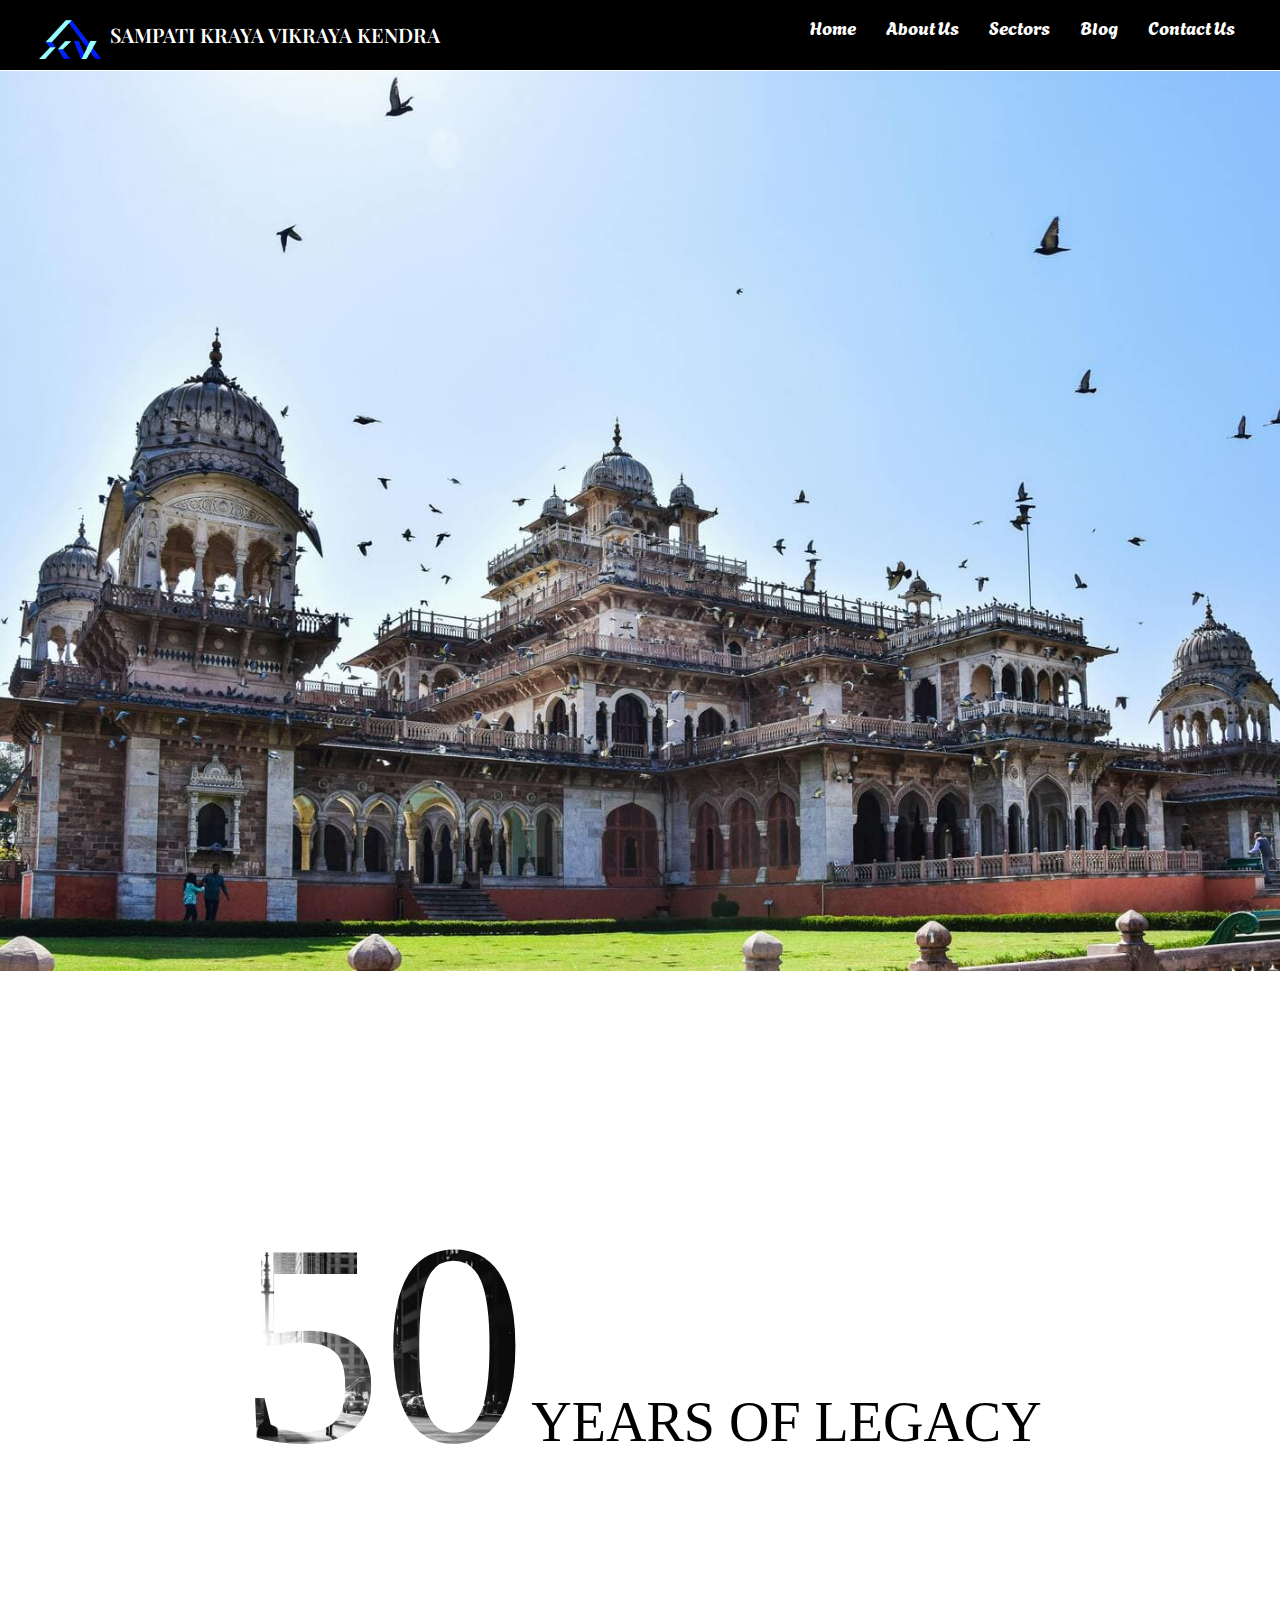
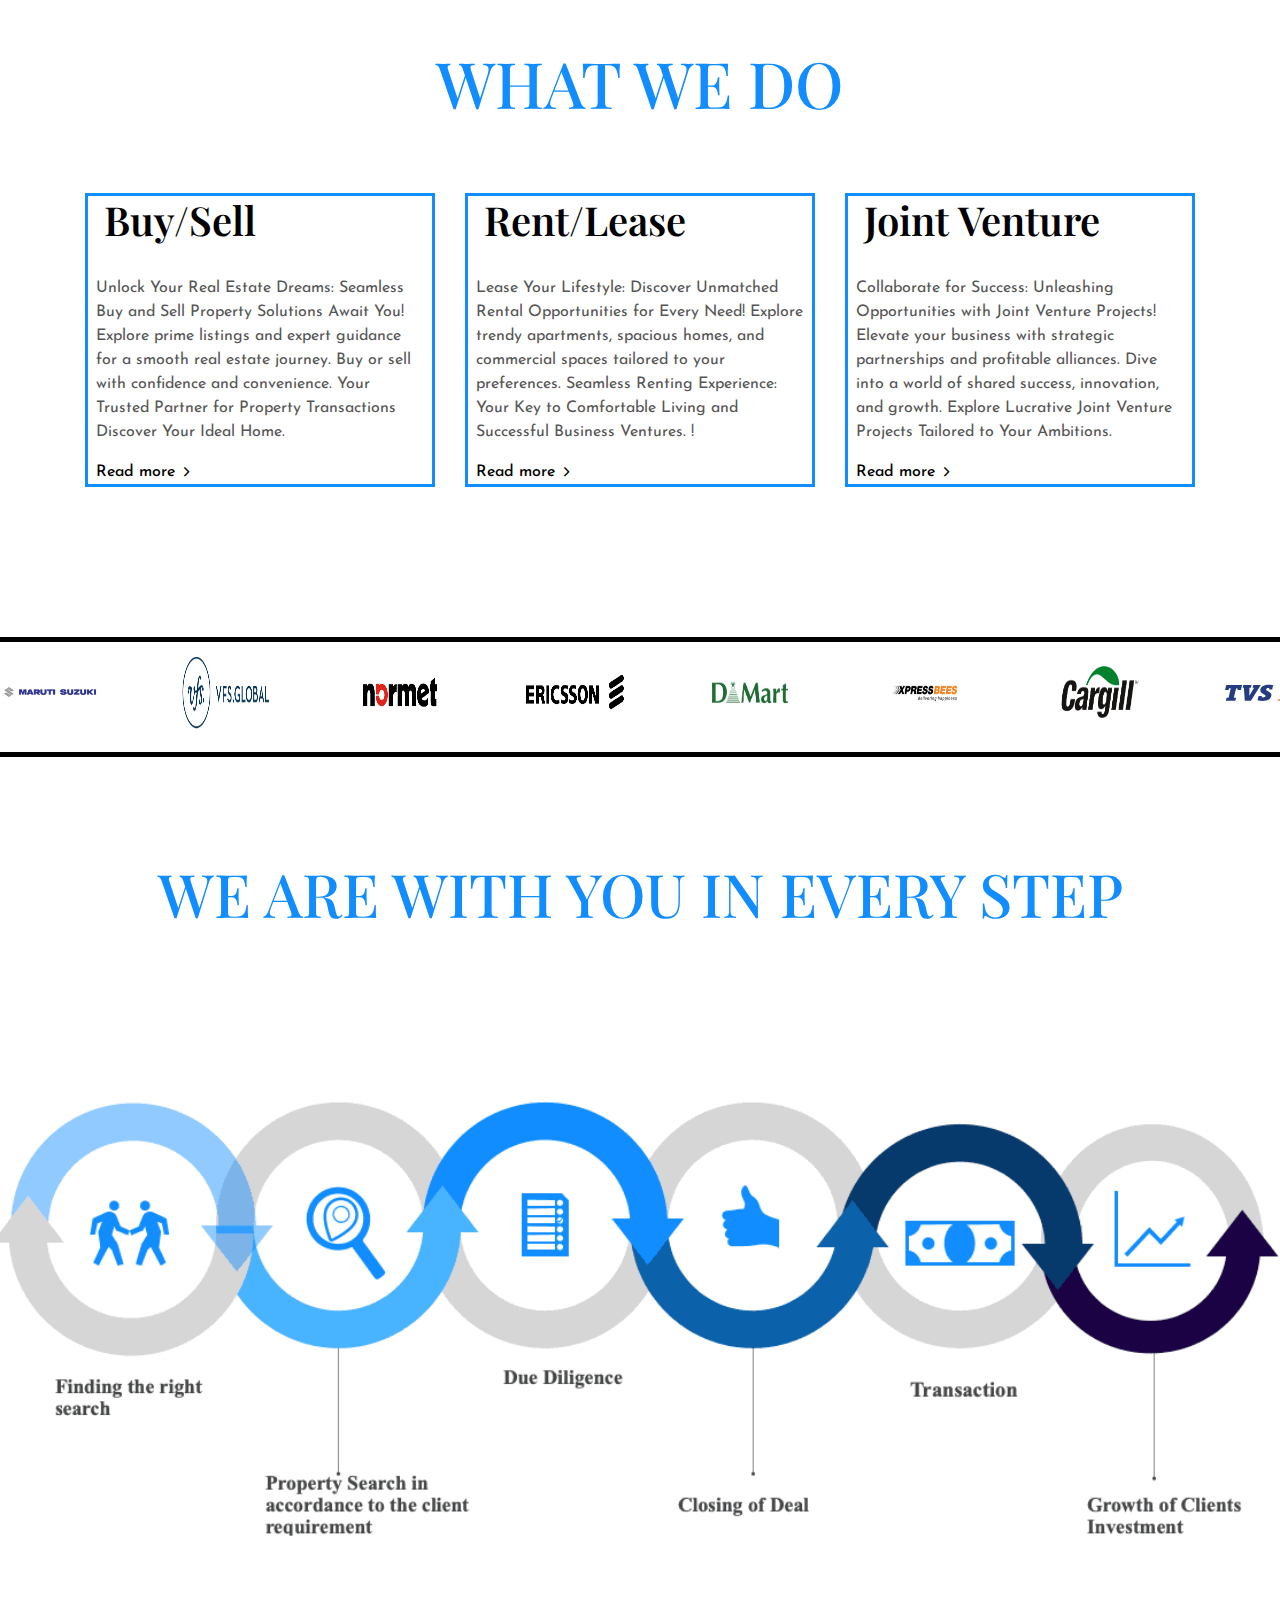
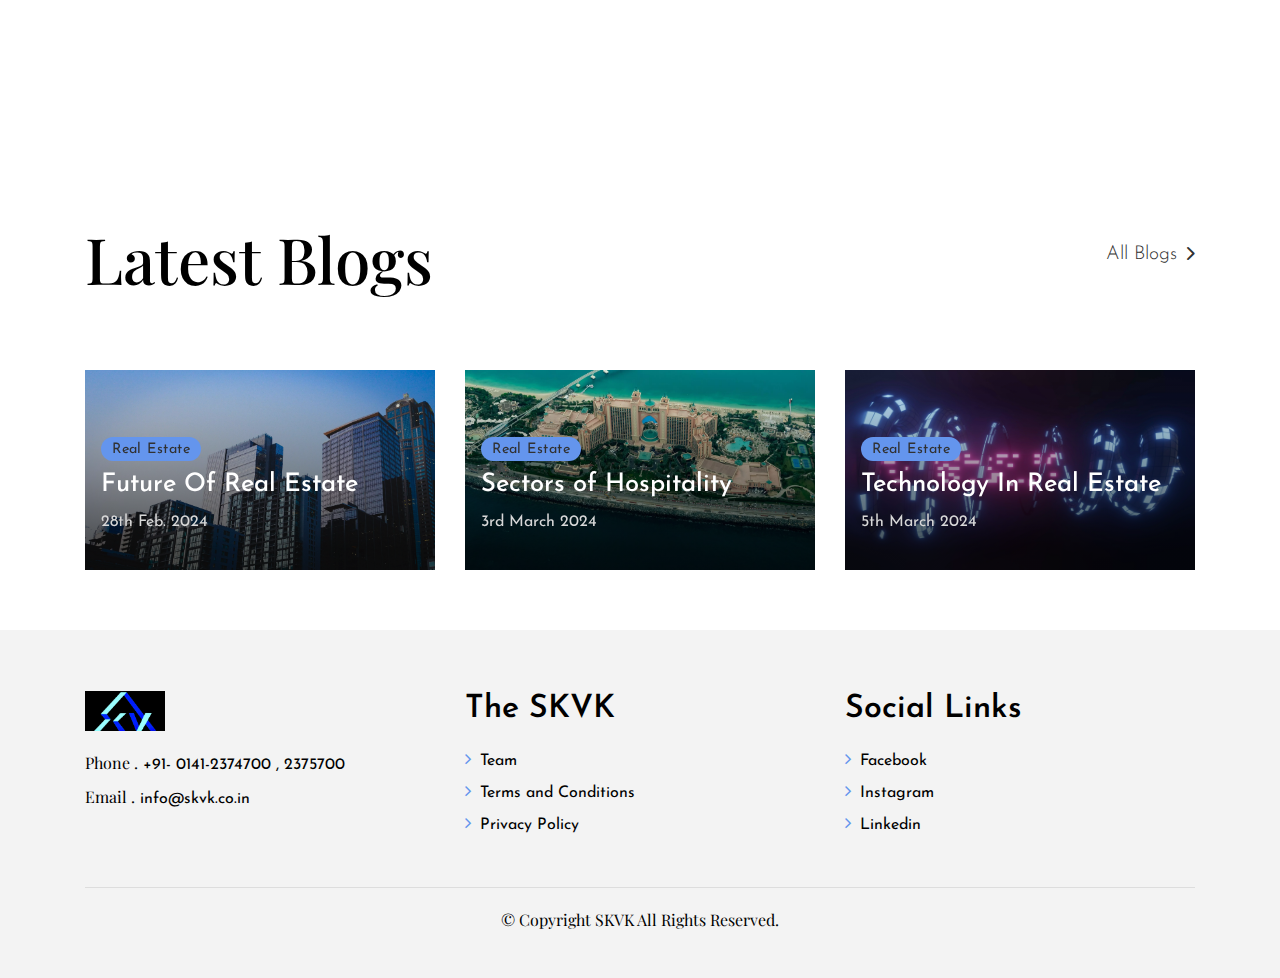
<file: index.html>
<!DOCTYPE html>
<html lang="en">
  <head>
    <meta charset="utf-8" />
    <title>SKVK</title>
    <meta content="width=device-width, initial-scale=1.0" name="viewport" />
    <meta content="" name="keywords" />
    <meta content="" name="description" />

    <!-- Favicons -->

    <link href="img/skvk.PNG" rel="icon" />
    <link href="img/apple-touch-icon.png" rel="apple-touch-icon" />

    <!-- Google Fonts -->
    <link rel="preconnect" href="https://fonts.googleapis.com">
  <link rel="preconnect" href="https://fonts.gstatic.com" crossorigin>
  <link href="https://fonts.googleapis.com/css2?family=Josefin+Sans:ital,wght@0,100..700;1,100..700&display=swap" rel="stylesheet">
    

    <!-- Bootstrap CSS File -->
    <link rel="stylesheet" href="./css/cookie.css">
    <link rel="stylesheet" href="./css/style5.css">
    <link rel="stylesheet" href="https://cdnjs.cloudflare.com/ajax/libs/font-awesome/5.15.3/css/all.min.css"/>
    <link href="lib/bootstrap/css/bootstrap.min.css" rel="stylesheet" />

    <!-- Libraries CSS Files -->
    <link href="lib/font-awesome/css/font-awesome.min.css" rel="stylesheet" />
    <link href="lib/animate/animate.min.css" rel="stylesheet" />
    <link href="lib/ionicons/css/ionicons.min.css" rel="stylesheet" />
    <link href="lib/owlcarousel/assets/owl.carousel.min.css" rel="stylesheet" />

    <!-- Main Stylesheet File -->
    <link href="css/style.css" rel="stylesheet" />
    <link rel="stylesheet" href="css/style2.css" />
    <link rel="stylesheet" href="css/style3.css" />
    <link rel="stylesheet" href="css/style4.css" />
  </head>

  <body>
    <div class="click-closed"></div>


    

    <!--/ Nav Star /-->
    
    <nav>
      <div class="wrapper">
        <div class="logo"><a href="./index.html"><img src="img/skvk.PNG" height="40px" width="80px"><a class="sampatilogo">SAMPATI KRAYA VIKRAYA KENDRA</a></div>
        <input type="radio" name="slider" id="menu-btn">
        <input type="radio" name="slider" id="close-btn">
        <ul class="nav-links">
          <label for="close-btn" class="btn close-btn"><i class="fas fa-times"></i></label>
          <li><a href="./index.html">Home</a></li>
          <li><a href="./about.html">About Us</a></li>
          <li>
            <a href="./sector.html" class="desktop-item">Sectors</a>
            <input type="checkbox" id="showMega">
            <label for="showMega" class="mobile-item">Sectors</label>
            <div class="mega-box">
              <div class="content">
                <div class="row">
                  <!-- <img src="img/sectors-nav.jpg" alt=""> -->
                  <h2 style="color: black; display: flex; align-items: center; justify-content: center; font-family: serif; font-weight: 600;  font-size: 60px; ">Sectors</h2>
                </div>
                <div class="row">
                  <!-- <header>Property Types</header> -->
                  <ul class="mega-links" style="text-decoration: underline;">
                    <li><a href="./sector.html">Residential </a></li>
                    <li><a href="./sector.html">Commercial  </a></li>
                    <li><a href="./sector.html">Industrial  </a></li>
                    <li><a href="./sector.html">Retail  </a></li>
                  </ul>
                </div>
                <div class="row">
                  <!-- <header>Industries</header> -->
                  <ul class="mega-links" style="text-decoration: underline;">
                    <li><a href="./sector.html">Hospitality  </a></li>
                    <li><a href="./sector.html">Data Center  </a></li>
                    <li><a href="./sector.html">Warehousing  </a></li>
                    <li><a href="./sector.html">Health Care  </a></li>
                  </ul>
                </div>
              </div>
            </div>
          </li>
          <li><a href="./blog-grid.html">Blog</a></li>
          <li><a href="./contact.html">Contact Us</a></li>
        </ul>
        <label for="menu-btn" class="btn menu-btn"><i class="fas fa-bars"></i></label>
      </div>
    </nav>
    <!--/ Nav End /-->

    <div class=""></div>
    <div class="carousel">
      
      <div class="list">
        <div class="item">
          <img src="./img/mahal1 (8).jpg" loading="eager"/>
          <div class="content">
            <div class="title" style="margin-top: 5px;  font-size: 60px;  color: black">Trust Of Generations</div>
            
            <div class="topic"></div>
            <div class="des"></div>
            
          </div>
        </div>
        <div class="item">
          <img src="./img/mahal1 (3).jpg" loading="eager"/>
          <div class="content">
            <div class="title" style="margin-top: 5px; font-size: 60px;  color: black">Think Of a New World</div>
           
            
            <div class="topic"></div>
            <div class="des"></div>
            
          </div>
        </div>
        <div class="item">
          
          <img src="./img/mahal1 (6).jpg" loading="eager"/>
          <div class="content">
            <div class="title" style="margin-top: 5px;  font-size: 60px;  color: black">Trust Quality & Excellence</div>
            
            <div class="topic"></div>
            <div class="des"></div>
            
          </div>
        </div> 
        <div class="item">
          <img src="./img/mahal1 (5).jpg" loading="eager"/>
          <div class="content">
            <div class="title" style="margin-top: 5px;  font-size: 60px; color: black">A Reputation You can Count ON</div>
            <
            <div class="topic"></div>
            <div class="des"></div>
            
          </div>
        </div>
      </div>
      
       <div class="thumbnail">
        <div class="item">
          
          
        </div>
        <div class="item">
          
          
        </div>
        <div class="item">
          
          <div class="content">
            
          </div>
        </div>
        <div class="item">
          
          <div class="content">
            
          </div>
        </div>
      </div>
      <!-- next prev -->

      <div class="arrows">
        <button id="prev"></button>
        <button id="next"></button>
      </div>
      <!-- time running -->
      <div class="time"></div>
    </div>



    <section>
      <div id="cookiePopup" class="hide">
        <img src="img/skvk.PNG" />
        <p>
          Our website uses cookies to provide your browsing experience and
          relevant information. Before continuing to use our website, you agree &
          accept our Cookies.
        </p>
        <button id="acceptCookie">Accept Cookies</button> 
      </div>
    </section>


    <section style="margin-top: 200px; display: flex; justify-content: center; align-items: center;">
      <div class=".legacccy">
        <h2 class="heroo" style=" display: inline; font-family: fantasy;
         background-image: url(./img/crossing.jpg);
         background-clip: text;
         background-size: cover; -webkit-background-clip: text; color: transparent;
      width: 100%; height:auto; font-size: 18rem;">50</h2>
      
      <span class="legaccy" style="font-family: 'Times New Roman', Times, serif; width: auto; height:auto;   font-size: 3.5rem; color:black; font-weight: 500; ">YEARS OF LEGACY</span>
      </div>
    </section>





    <!--/ Services Star /-->
    <section class="section-services section-t8">
      <div class="container">
        <div class="row">
          <div class="col-md-12">
            <div class="title-wrap d-flex justify-content-center">
              <div class="title-box">
                <h2 class="title-a" style="color: #118DFF; ">WHAT WE DO</h2>
              </div>
            </div>
          </div>
        </div>
        <div class="row">
          <div class="col-md-4">
            <div class="card-box-c foo">
              <div class="card-header-c d-flex">
                <div class="">
                  <span class=""></span>
                </div>
                <div class="card-title-c align-self-center">
                  <h2 class="title-c">Buy/Sell</h2>
                </div>
              </div>
              <div class="card-body-c">
                <p class="content-c">
                  Unlock Your Real Estate Dreams: Seamless Buy and Sell
                  Property Solutions Await You! Explore prime listings and
                  expert guidance for a smooth real estate journey. Buy or sell
                  with confidence and convenience. Your Trusted Partner for
                  Property Transactions Discover Your Ideal Home.
                </p>
              </div>
              <div class="card-footer-c">
                <a href="./service1.html" class="link-c link-icon"
                  >Read more
                  <span class="ion-ios-arrow-forward"></span>
                </a>
              </div>
            </div>
          </div>
          <div class="col-md-4">
            <div class="card-box-c foo">
              <div class="card-header-c d-flex">
                <div class="">
                  <span class=""></span>
                </div>
                <div class="card-title-c align-self-center">
                  <h2 class="title-c">Rent/Lease</h2>
                </div>
              </div>
              <div class="card-body-c">
                <p class="content-c">
                  Lease Your Lifestyle: Discover Unmatched Rental Opportunities
                  for Every Need! Explore trendy apartments, spacious homes, and
                  commercial spaces tailored to your preferences. Seamless
                  Renting Experience: Your Key to Comfortable Living and
                  Successful Business Ventures. !
                </p>
              </div>
              <div class="card-footer-c">
                <a href="./service2.html" class="link-c link-icon"
                  >Read more
                  <span class="ion-ios-arrow-forward"></span>
                </a>
              </div>
            </div>
          </div>
          <div class="col-md-4">
            <div class="card-box-c foo">
              <div class="card-header-c d-flex">
                <div class="">
                  <span class=""></span>
                </div>
                <div class="card-title-c align-self-center">
                  <h2 class="title-c">Joint Venture</h2>
                </div>
              </div>
              <div class="card-body-c">
                <p class="content-c">
                  Collaborate for Success: Unleashing Opportunities with Joint
                  Venture Projects! Elevate your business with strategic
                  partnerships and profitable alliances. Dive into a world of
                  shared success, innovation, and growth. Explore Lucrative
                  Joint Venture Projects Tailored to Your Ambitions.
                </p>
              </div>
              <div class="card-footer-c">
                <a href="./service3.html" class="link-c link-icon"
                  >Read more
                  <span class="ion-ios-arrow-forward"></span>
                </a>
              </div>
            </div>
          </div>
        </div>
      </div>
    </section>
    
    <!--/ Services End /-->

   <div class="slider">
    <div class="slide-track">
      <div class="slide">
        <img src="./img/Maruti Suzuki Logo.jpeg" height="100px" width="100px">
      </div>
      <div class="slide">
        <img src="./img/VFS_Global_Logo.png" height="100px" width="100px">
      </div>
      <div class="slide">
        <img src="./img/Normet.jpg" height="100px" width="100px">
      </div>
      <div class="slide">
        <img src="./img/eric.png" height="100px" width="100px">
      </div>
      <div class="slide">
        <img src="./img/dmmart.png" height="100px" width="100px">
      </div>
      <div class="slide">
        <img src="./img/express bees.jpg" height="100px" width="100px">
      </div>
      <div class="slide">
        <img src="./img/cargill.png" height="100px" width="100px">
      </div>
      <div class="slide">
        <img src="./img/tvs-motor-logo.svg" height="100px" width="100px">
      </div>
      <div class="slide">
        <img src="./img/reliance-industries-logo-1.svg" height="100px" width="100px">
      </div>
      <div class="slide">
        <img src="./img/axis-bank-logo-1.svg" height="100px" width="100px">
      </div>
      <div class="slide">
        <img src="./img/hero-motocorp-logo.svg" height="100px" width="100px">
      </div>
      <div class="slide">
        <img src="./img/7apple.png" height="100px" width="100px">
      </div>
      <div class="slide">
        <img src="./img/staragri.png" height="100px" width="100px">
      </div>
      <div class="slide">
        <img src="./img/sandhar.jpeg" height="100px" width="100px">
      </div>
      <div class="slide">
        <img src="./img/pharm.png" height="100px" width="100px">
      </div>
      <div class="slide">
        <img src="./img/jumbo.png" height="100px" width="100px">
      </div>
      <div class="slide">
        <img src="./img/pat.webp" height="100px" width="100px">
      </div>
      <div class="slide">
        <img src="./img/oppo.png" height="100px" width="100px">
      </div>
      <div class="slide">
        <img src="./img/ecom.png" height="100px" width="100px">
      </div>
      <div class="slide">
        <img src="./img/dealshare.png" height="150px" width="150px">
      </div>
    </div>
   </div>


   <div style="display: flex; justify-content: center; align-items: center; flex-direction: column;">
    <h2 style="font-family: Playfair Display, serif; margin-top: 100px; font-size: 60px; color: #118DFF; text-align: center;" >WE ARE WITH YOU IN EVERY STEP</h2>
    <img src="img/what we do.png" style="width: 100%; height: auto;">
   </div>


    <!--Experience Section-->

    <!--/ News Star /-->
    <section class="section-news section-t8">
      <div class="container">
        <div class="row">
          <div class="col-md-12">
            <div class="title-wrap d-flex justify-content-between">
              <div class="title-box">
                <h2 class="title-a">Latest Blogs</h2>
              </div>
              <div class="title-link">
                <a href="blog-grid.html"
                  >All Blogs
                  <span class="ion-ios-arrow-forward"></span>
                </a>
              </div>
            </div>
          </div>
        </div>
        <div id="new-carousel" class="owl-carousel owl-theme">
          <div class="carousel-item-c">
            <div class="card-box-b card-shadow news-box">
              <div class="img-box-b">
                <img src="img/future-real.webp" alt="" class="img-b img-fluid"   style="height: 200px;"/>
              </div>
              <div class="card-overlay">
                <div class="card-header-b">
                  <div class="card-category-b">
                    <a href="#" class="category-b">Real Estate</a>
                  </div>
                  <div class="card-title-b">
                    <h2 class="title-2">
                      <a href="blog-single1.html"
                        >Future Of Real Estate</a
                      >
                    </h2>
                  </div>
                  <div class="card-date">
                    <span class="date-b">28th Feb. 2024</span>
                  </div>
                </div>
              </div>
            </div>
          </div>
          <div class="carousel-item-c">
            <div class="card-box-b card-shadow news-box">
              <div class="img-box-b">
                <img src="img/hospitality-real-2.webp" alt="" class="img-b img-fluid" style="height:200px;" />
              </div>
              <div class="card-overlay">
                <div class="card-header-b">
                  <div class="card-category-b">
                    <a href="#" class="category-b">Real Estate</a>
                  </div>
                  <div class="card-title-b">
                    <h2 class="title-2">
                      <a href="blog-single2.html"
                        >Sectors of Hospitality </a
                      >
                    </h2>
                  </div>
                  <div class="card-date">
                    <span class="date-b">3rd March 2024</span>
                  </div>
                </div>
              </div>
            </div>
          </div>
          <div class="carousel-item-c">
            <div class="card-box-b card-shadow news-box">
              <div class="img-box-b">
                <img src="img/techno.webp" alt="" class="img-b img-fluid" style="height: 200px;" />
              </div>
              <div class="card-overlay">
                <div class="card-header-b">
                  <div class="card-category-b">
                    <a href="#" class="category-b">Real Estate</a>
                  </div>
                  <div class="card-title-b">
                    <h2 class="title-2">
                      <a href="blog-single3.html"
                        >Technology In Real Estate</a
                      >
                    </h2>
                  </div>
                  <div class="card-date">
                    <span class="date-b">5th March 2024</span>
                  </div>
                </div>
              </div>
            </div>
          </div>
        </div>
      </div>
    </section>


    
    <!--/ News End /-->

    <!--/ footer Star /-->
    <section class="section-footer">
      <div class="container">
        <div class="row">
          <div class="col-sm-12 col-md-4">
            <div class="widget-a">
              <div class="w-header-a">
                <h3 class="w-title-a text-brand"><img src="img/skvk.PNG" height="40px" width="80px"></h3>
              </div>
              <div class="w-body-a">
                <p class="w-text-a color-text-a">
                </p>
              </div>
              <div class="w-footer-a">
                <ul class="list-unstyled">
                  <li class="color-a">
                    <span class="color-text-a">Phone .</span> +91- 0141-2374700 , 2375700
                  </li>
                  <li class="color-a">
                    <span class="color-text-a">Email .</span> info@skvk.co.in
                  </li>
                </ul>
              </div>
            </div>
          </div>
          <div class="col-sm-12 col-md-4 section-md-t3">
            <div class="widget-a">
              <div class="w-header-a">
                <h3 class="w-title-a text-brand">The SKVK</h3>
              </div>
              <div class="w-body-a">
                <div class="w-body-a">
                  <ul class="list-unstyled">
                    <li class="item-list-a">
                      <i class="fa fa-angle-right"></i> <a href="./our-team.html">Team</a>
                    </li>
                    <li class="item-list-a">
                      <i class="fa fa-angle-right"></i>
                      <a href="./terms.html">Terms and Conditions</a>
                    </li>
                    <li class="item-list-a">
                      <i class="fa fa-angle-right"></i>
                      <a href="./privacy.html">Privacy Policy</a>
                    </li>
                  </ul>
                </div>
              </div>
            </div>
          </div>
          <div class="col-sm-12 col-md-4 section-md-t3">
            <div class="widget-a">
              <div class="w-header-a">
                <h3 class="w-title-a text-brand">Social Links</h3>
              </div>
              <div class="w-body-a">
                <ul class="list-unstyled">
                  <li class="item-list-a">
                    <i class="fa fa-angle-right"></i>
                    <a href="https://www.facebook.com/skvkgroup/">Facebook</a>
                  </li>
                  <li class="item-list-a">
                    <i class="fa fa-angle-right"></i>
                    <a href="https://www.instagram.com/skvkgroup/">Instagram</a>
                  </li>
                  <li class="item-list-a">
                    <i class="fa fa-angle-right"></i>
                    <a
                      href="https://www.linkedin.com/in/sampati-kraya-vikraya-kendra-88006bb4/"
                      >Linkedin</a
                    >
                  </li>
                </ul>
              </div>
            </div>
          </div>
        </div>
      </div>
    </section>
    <footer>
      <div class="container">
        <div class="row">
          <div class="col-md-12">
            <div class="copyright-footer">
              <p class="copyright color-text-a">
                &copy; Copyright
                <span class="color-a">SKVK</span> All Rights Reserved.
              </p>
            </div>
          </div>
        </div>
      </div>
    </footer>
    <!--/ Footer End /-->

    <a href="#" class="back-to-top"><i class="fa fa-chevron-up"></i></a>
    <div id="preloader"></div>

    <!-- JavaScript Libraries -->
    <script>
      let image = document.querySelectorAll(".image");
      function showImage(e) {
        for (var i = 0; i < image.length; i++) {
          x = e.pageX;
          y = e.pageY;
          image[i].style.transform = `translate(${x}px,${y}px)`;
        }
      }
      document.addEventListener("mouseover", showImage);
    </script>
    <script src="lib/jquery/jquery.min.js"></script>
    <script src="lib/jquery/jquery-migrate.min.js"></script>
    <script src="lib/popper/popper.min.js"></script>
    <script src="lib/bootstrap/js/bootstrap.min.js"></script>
    <script src="lib/easing/easing.min.js"></script>
    <script src="lib/owlcarousel/owl.carousel.min.js"></script>
    <script src="lib/scrollreveal/scrollreveal.min.js"></script>
    <!-- Contact Form JavaScript File -->
    <script src="js/cookie.js"></script>
   

    <!-- Template Main Javascript File -->
    <script src="js/main.js"></script>
    <script src="js/app.js"></script>
  </body>
</html>
</file>
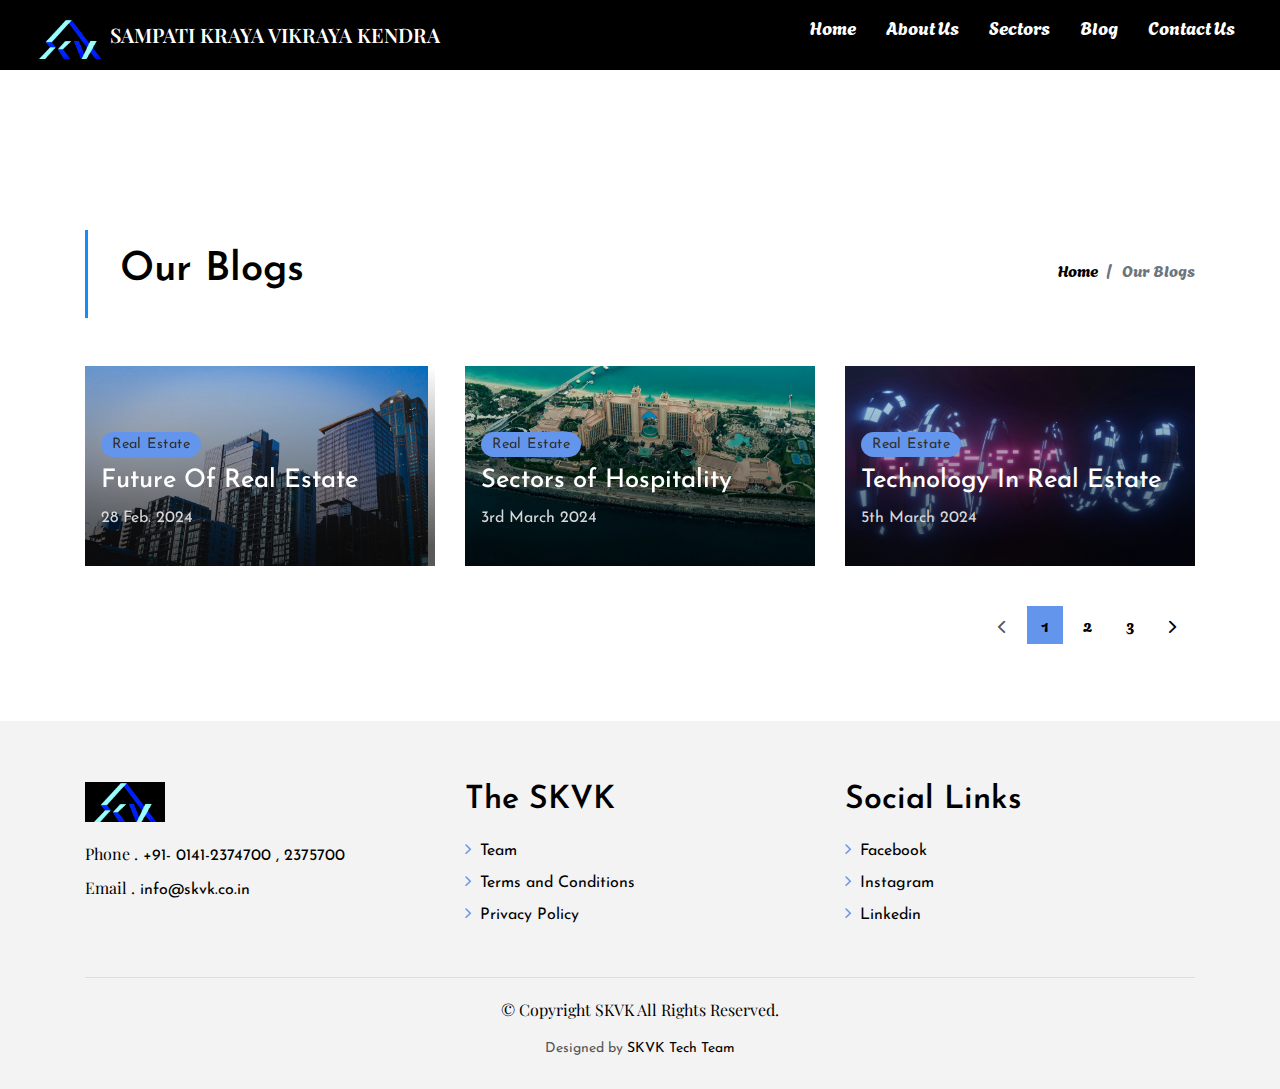
<file: blog-grid.html>
<!DOCTYPE html>
<html lang="en">
<head>
  <meta charset="utf-8">
  <title>SKVK</title>
  <meta content="width=device-width, initial-scale=1.0" name="viewport">
  <meta content="" name="keywords">
  <meta content="" name="description">

  <!-- Favicons -->
  <link href="img/skvk.PNG" rel="icon" />
  <link href="img/apple-touch-icon.png" rel="apple-touch-icon">

  <!-- Google Fonts -->
  <link rel="preconnect" href="https://fonts.googleapis.com">
  <link rel="preconnect" href="https://fonts.gstatic.com" crossorigin>
  <link href="https://fonts.googleapis.com/css2?family=Josefin+Sans:ital,wght@0,100..700;1,100..700&display=swap" rel="stylesheet">

  <!-- Bootstrap CSS File -->
  <link rel="stylesheet" href="./css/style5.css">
    <link rel="stylesheet" href="https://cdnjs.cloudflare.com/ajax/libs/font-awesome/5.15.3/css/all.min.css"/>
  <link href="lib/bootstrap/css/bootstrap.min.css" rel="stylesheet">

  <!-- Libraries CSS Files -->
  <link href="lib/font-awesome/css/font-awesome.min.css" rel="stylesheet">
  <link href="lib/animate/animate.min.css" rel="stylesheet">
  <link href="lib/ionicons/css/ionicons.min.css" rel="stylesheet">
  <link href="lib/owlcarousel/assets/owl.carousel.min.css" rel="stylesheet">

  <!-- Main Stylesheet File -->
  <link href="css/style.css" rel="stylesheet">

  
</head>

<body>

  <!-- <div class="click-closed"></div> -->



  <!--/ Nav Star /-->
  <nav>
    <div class="wrapper">
      <div class="logo"><a href="./index.html"><img src="img/skvk.PNG" height="40px" width="80px"><a class="sampatilogo">SAMPATI KRAYA VIKRAYA KENDRA</a></div>
      <input type="radio" name="slider" id="menu-btn">
      <input type="radio" name="slider" id="close-btn">
      <ul class="nav-links">
        <label for="close-btn" class="btn close-btn"><i class="fas fa-times"></i></label>
        <li><a href="./index.html">Home</a></li>
        <li><a href="./about.html">About Us</a></li>
        <li>
          <a href="./sector.html" class="desktop-item">Sectors</a>
          <input type="checkbox" id="showMega">
          <label for="showMega" class="mobile-item">Sectors</label>
          <div class="mega-box">
            <div class="content">
              <div class="row">
                <!-- <img src="img/sectors-nav.jpg" alt=""> -->
                <h2 style="color: black; display: flex; align-items: center; justify-content: center; font-family: serif; font-weight: 600;  font-size: 60px; ">Sectors : </h2>
              </div>
              <div class="row">
                <!-- <header>Property Types</header> -->
                <ul class="mega-links" style="text-decoration: underline;">
                  <li><a href="./sector.html">Residential </a></li>
                  <li><a href="./sector.html">Commercial  </a></li>
                  <li><a href="./sector.html">Industrial  </a></li>
                  <li><a href="./sector.html">Retail  </a></li>
                </ul>
              </div>
              <div class="row">
                <!-- <header>Industries</header> -->
                <ul class="mega-links" style="text-decoration: underline;">
                  <li><a href="./sector.html">Hospitality  </a></li>
                  <li><a href="./sector.html">Data Center  </a></li>
                  <li><a href="./sector.html">Warehousing  </a></li>
                  <li><a href="./sector.html">Health Care  </a></li>
                </ul>
              </div>
            </div>
          </div>
        </li>
        <li><a href="./blog-grid.html">Blog</a></li>
        <li><a href="./contact.html">Contact Us</a></li>
      </ul>
      <label for="menu-btn" class="btn menu-btn"><i class="fas fa-bars"></i></label>
    </div>
  </nav>
  <!--/ Nav End /-->

  <!--/ Intro Single star /-->
  <section class="intro-single">
    <div class="container">
      <div class="row">
        <div class="col-md-12 col-lg-8">
          <div class="title-single-box">
            <h1 class="title-single">Our Blogs</h1>
            <span class="color-text-a"></span>
          </div>
        </div>
        <div class="col-md-12 col-lg-4">
          <nav aria-label="breadcrumb" class="breadcrumb-box d-flex justify-content-lg-end">
            <ol class="breadcrumb">
              <li class="breadcrumb-item">
                <a href="index.html">Home</a>
              </li>
              <li class="breadcrumb-item active" aria-current="page">
                Our Blogs
              </li>
            </ol>
          </nav>
        </div>
      </div>
    </div>
  </section>
  <!--/ Intro Single End /-->

  <!--/ News Grid Star /-->
  <section class="news-grid grid">
    <div class="container">
      <div class="row">
        <div class="col-md-4">
          <div class="card-box-b card-shadow news-box">
            <div class="img-box-b">
              <img src="img/future-real.webp" alt="" class="img-b img-fluid" style="height: 200px;">
            </div>
            <div class="card-overlay">
              <div class="card-header-b">
                <div class="card-category-b">
                  <a href="#" class="category-b">Real Estate</a>
                </div>
                <div class="card-title-b">
                  <h2 class="title-2">
                    <a href="blog-single1.html">Future Of Real Estate
                    </a>
                  </h2>
                </div>
                <div class="card-date">
                  <span class="date-b">28 Feb. 2024</span>
                </div>
              </div>
            </div>
          </div>
        </div>
        <div class="col-md-4">
          <div class="card-box-b card-shadow news-box">
            <div class="img-box-b">
              <img src="img/hospitality-real-2.webp" alt="" class="img-b img-fluid" style="height: 200px;">
            </div>
            <div class="card-overlay">
              <div class="card-header-b">
                <div class="card-category-b">
                  <a href="blog-single.html" class="category-b">Real Estate</a>
                </div>
                <div class="card-title-b">
                  <h2 class="title-2">
                    <a href="blog-single2.html">Sectors of Hospitality</a>
                  </h2>
                </div>
                <div class="card-date">
                  <span class="date-b">3rd March 2024</span>
                </div>
              </div>
            </div>
          </div>
        </div>
        <div class="col-md-4">
          <div class="card-box-b card-shadow news-box">
            <div class="img-box-b">
              <img src="img/techno.webp" alt="" class="img-b img-fluid" style="height: 200px; width: 400px; ">
            </div>
            <div class="card-overlay">
              <div class="card-header-b">
                <div class="card-category-b">
                  <a href="#" class="category-b">Real Estate
                  </a>
                </div>
                <div class="card-title-b">
                  <h2 class="title-2">
                    <a href="blog-single3.html">Technology In Real Estate</a>
                  </h2>
                </div>
                <div class="card-date">
                  <span class="date-b">5th March 2024</span>
                </div>
              </div>
            </div>
          </div>
        </div>
      </div>
      <div class="row">
        <div class="col-sm-12">
          <nav class="pagination-a">
            <ul class="pagination justify-content-end">
              <li class="page-item disabled">
                <a class="page-link" href="#" tabindex="-1">
                  <span class="ion-ios-arrow-back"></span>
                </a>
              </li>
              <li class="page-item active">
                <a class="page-link" href="#">1</a>
              </li>
              <li class="page-item">
                <a class="page-link" href="#">2</a>
              </li>
              <li class="page-item">
                <a class="page-link" href="#">3</a>
              </li>
              <li class="page-item next">
                <a class="page-link" href="#">
                  <span class="ion-ios-arrow-forward"></span>
                </a>
              </li>
            </ul>
          </nav>
        </div>
      </div>
    </div>
  </section>
  <!--/ News Grid End /-->

  <!--/ footer Star /-->
  <section class="section-footer">
    <div class="container">
      <div class="row">
        <div class="col-sm-12 col-md-4">
          <div class="widget-a">
            <div class="w-header-a">
              <h3 class="w-title-a text-brand"><img src="img/skvk.PNG" height="40px" width="80px"></h3>
            </div>
            <div class="w-body-a">
              <p class="w-text-a color-text-a">
              </p>
            </div>
            <div class="w-footer-a">
              <ul class="list-unstyled">
                <li class="color-a">
                  <span class="color-text-a">Phone .</span> +91- 0141-2374700 , 2375700
                </li>
                <li class="color-a">
                  <span class="color-text-a">Email .</span> info@skvk.co.in
                </li>
              </ul>
            </div>
          </div>
        </div>
        <div class="col-sm-12 col-md-4 section-md-t3">
          <div class="widget-a">
            <div class="w-header-a">
              <h3 class="w-title-a text-brand">The SKVK</h3>
            </div>
            <div class="w-body-a">
              <div class="w-body-a">
                <ul class="list-unstyled">
                  <li class="item-list-a">
                    <i class="fa fa-angle-right"></i> <a href="./our-team.html">Team</a>
                  </li>
                  <li class="item-list-a">
                    <i class="fa fa-angle-right"></i>
                    <a href="#">Terms and Conditions</a>
                  </li>
                  <li class="item-list-a">
                    <i class="fa fa-angle-right"></i>
                    <a href="#">Privacy Policy</a>
                  </li>
                </ul>
              </div>
            </div>
          </div>
        </div>
        <div class="col-sm-12 col-md-4 section-md-t3">
          <div class="widget-a">
            <div class="w-header-a">
              <h3 class="w-title-a text-brand">Social Links</h3>
            </div>
            <div class="w-body-a">
              <ul class="list-unstyled">
                <li class="item-list-a">
                  <i class="fa fa-angle-right"></i>
                  <a href="https://www.facebook.com/skvkgroup/">Facebook</a>
                </li>
                <li class="item-list-a">
                  <i class="fa fa-angle-right"></i>
                  <a href="https://www.instagram.com/skvkgroup/">Instagram</a>
                </li>
                <li class="item-list-a">
                  <i class="fa fa-angle-right"></i>
                  <a
                    href="https://www.linkedin.com/in/sampati-kraya-vikraya-kendra-88006bb4/"
                    >Linkedin</a
                  >
                </li>
              </ul>
            </div>
          </div>
        </div>
      </div>
    </div>
  </section>
  <footer>
    <div class="container">
      <div class="row">
        <div class="col-md-12">
          <div class="copyright-footer">
            <p class="copyright color-text-a">
              &copy; Copyright
              <span class="color-a">SKVK</span> All Rights Reserved.
            </p>
          </div>
          <div class="credits">Designed by <a href="">SKVK Tech Team</a></div>
        </div>
      </div>
    </div>
  </footer>
  <!--/ Footer End /-->

  <a href="#" class="back-to-top"><i class="fa fa-chevron-up"></i></a>
  <div id="preloader"></div>

  <!-- JavaScript Libraries -->
  <script src="lib/jquery/jquery.min.js"></script>
  <script src="lib/jquery/jquery-migrate.min.js"></script>
  <script src="lib/popper/popper.min.js"></script>
  <script src="lib/bootstrap/js/bootstrap.min.js"></script>
  <script src="lib/easing/easing.min.js"></script>
  <script src="lib/owlcarousel/owl.carousel.min.js"></script>
  <script src="lib/scrollreveal/scrollreveal.min.js"></script>
  <!-- Contact Form JavaScript File -->
  

  <!-- Template Main Javascript File -->
  <script src="js/main.js"></script>

</body>
</html>
</file>
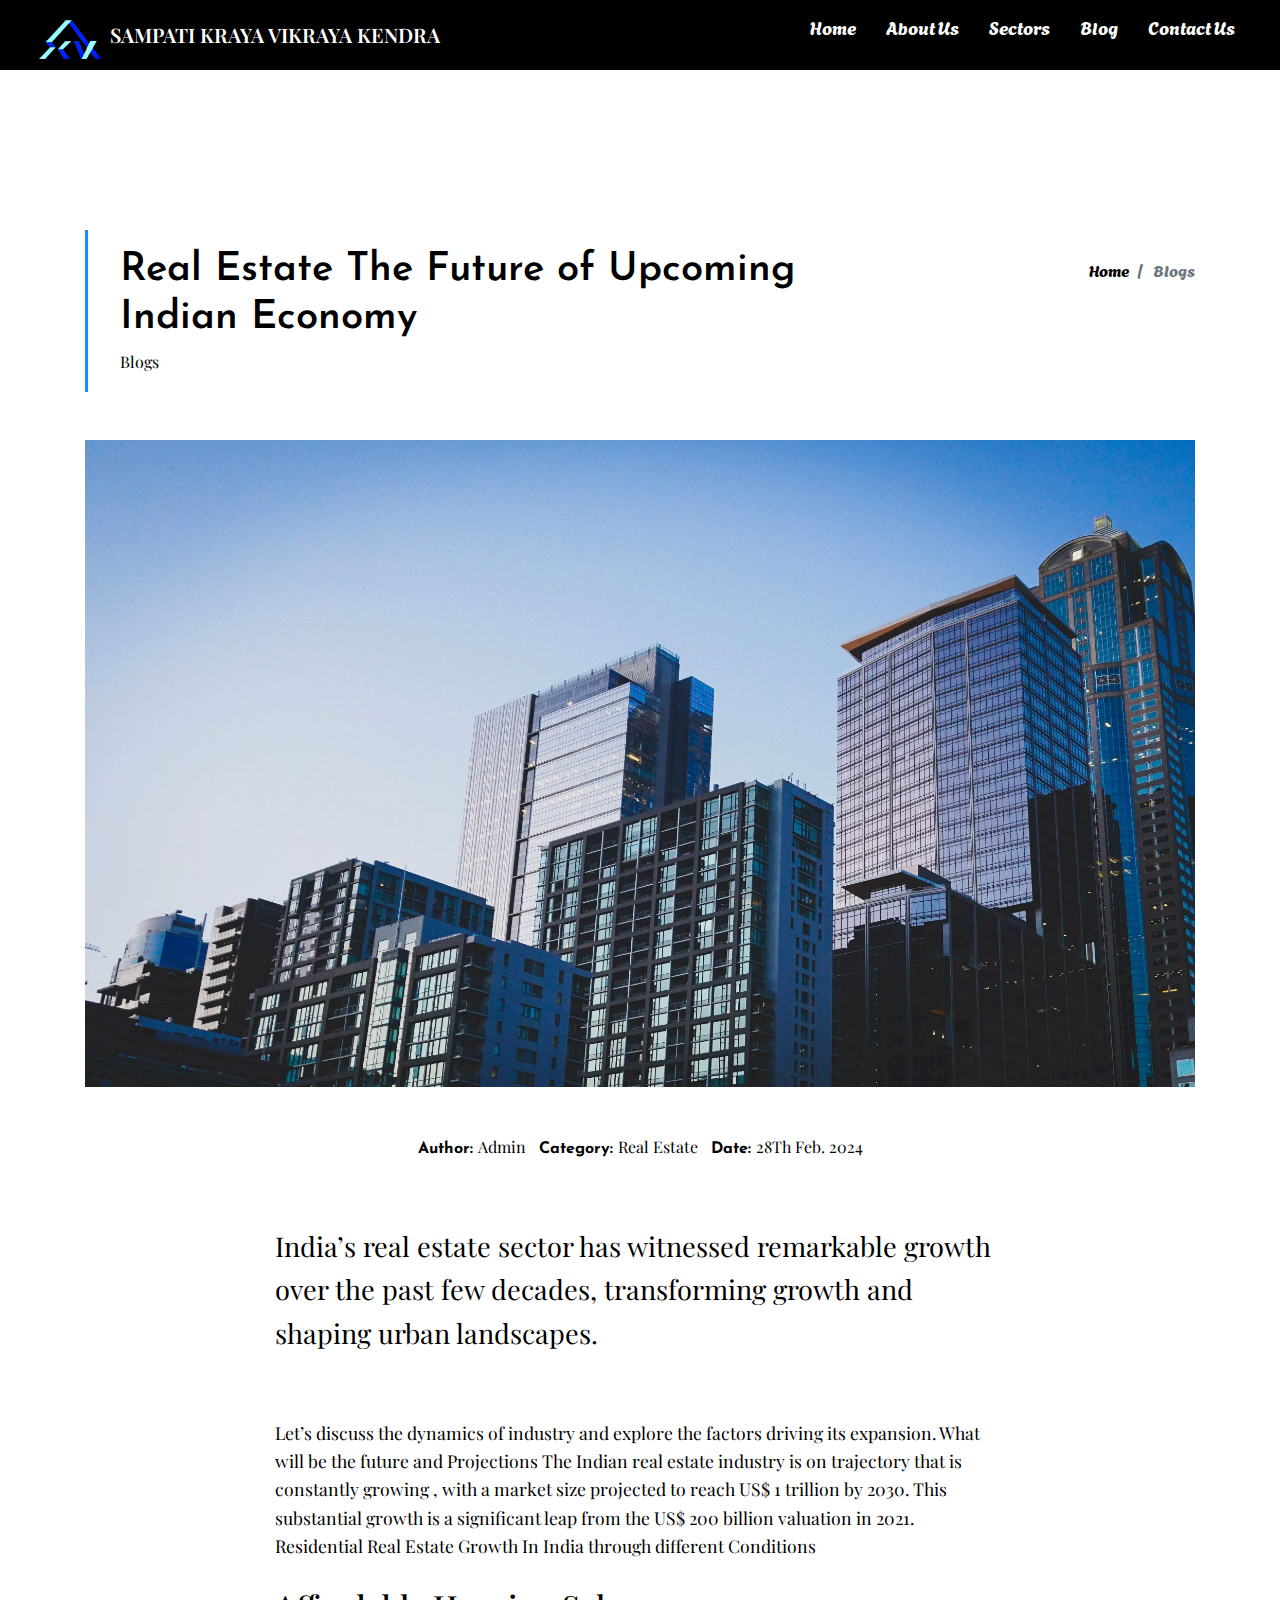
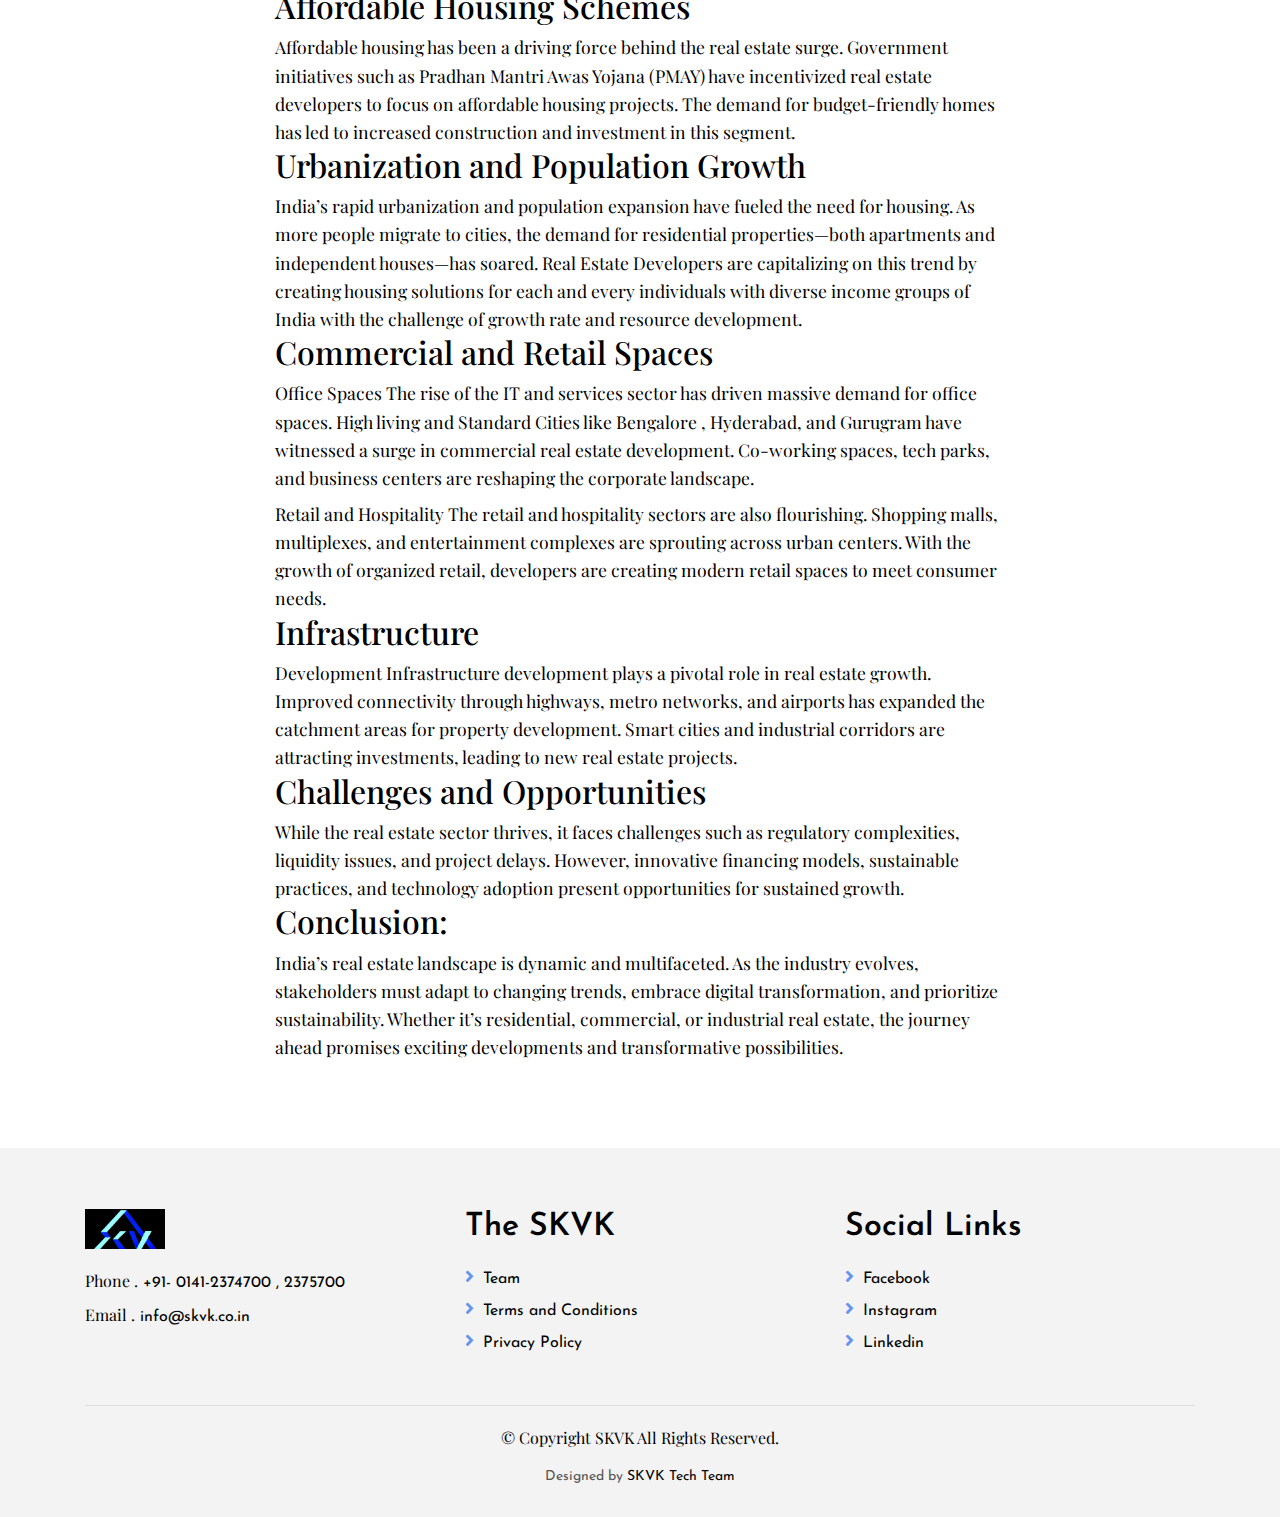
<file: blog-single1.html>
<!DOCTYPE html>
<html lang="en">
  <head>
    <meta charset="utf-8" />
    <title>SKVK</title>
    <meta content="width=device-width, initial-scale=1.0" name="viewport" />
    <meta content="" name="keywords" />
    <meta content="" name="description" />

    <!-- Favicons -->
    <link href="css/style5.css" rel="stylesheet" />
    <link href="img/skvk.PNG" rel="icon" />
    <link href="img/apple-touch-icon.png" rel="apple-touch-icon" />

    <!-- Google Fonts -->
    <link rel="preconnect" href="https://fonts.googleapis.com" />
    <link rel="preconnect" href="https://fonts.gstatic.com" crossorigin />
    <link
      href="https://fonts.googleapis.com/css2?family=Josefin+Sans:ital,wght@0,100..700;1,100..700&display=swap"
      rel="stylesheet"
    />
    <!-- Bootstrap CSS File -->
    <link href="lib/bootstrap/css/bootstrap.min.css" rel="stylesheet" />

    <!-- Libraries CSS Files -->
    <link href="lib/font-awesome/css/font-awesome.min.css" rel="stylesheet" />
    <link href="lib/animate/animate.min.css" rel="stylesheet" />
    <link href="lib/ionicons/css/ionicons.min.css" rel="stylesheet" />
    <link href="lib/owlcarousel/assets/owl.carousel.min.css" rel="stylesheet" />
    <link
      rel="stylesheet"
      href="https://cdnjs.cloudflare.com/ajax/libs/font-awesome/5.15.3/css/all.min.css"
    />

    <!-- Main Stylesheet File -->
    <link href="css/style.css" rel="stylesheet" />
  </head>

  <body>
    <div class="click-closed"></div>

    <!--/ Nav Star /-->
    <nav>
      <div class="wrapper">
        <div class="logo"><a href="./index.html"><img src="img/skvk.PNG" height="40px" width="80px"><a class="sampatilogo">SAMPATI KRAYA VIKRAYA KENDRA</a></div>
        <input type="radio" name="slider" id="menu-btn">
        <input type="radio" name="slider" id="close-btn">
        <ul class="nav-links">
          <label for="close-btn" class="btn close-btn"><i class="fas fa-times"></i></label>
          <li><a href="./index.html">Home</a></li>
          <li><a href="./about.html">About Us</a></li>
          <li>
            <a href="./sector.html" class="desktop-item">Sectors</a>
            <input type="checkbox" id="showMega">
            <label for="showMega" class="mobile-item">Sectors</label>
            <div class="mega-box">
              <div class="content">
                <div class="row">
                  <!-- <img src="img/sectors-nav.jpg" alt=""> -->
                  <h2 style="color: black; display: flex; align-items: center; justify-content: center; font-family: serif; font-weight: 600;  font-size: 60px; ">Sectors </h2>
                </div>
                <div class="row">
                  <!-- <header>Property Types</header> -->
                  <ul class="mega-links" style="text-decoration: underline;">
                    <li><a href="./sector.html">Residential </a></li>
                    <li><a href="./sector.html">Commercial  </a></li>
                    <li><a href="./sector.html">Industrial  </a></li>
                    <li><a href="./sector.html">Retail  </a></li>
                  </ul>
                </div>
                <div class="row">
                  <!-- <header>Industries</header> -->
                  <ul class="mega-links" style="text-decoration: underline;">
                    <li><a href="./sector.html">Hospitality  </a></li>
                    <li><a href="./sector.html">Data Center  </a></li>
                    <li><a href="./sector.html">Warehousing  </a></li>
                    <li><a href="./sector.html">Health Care  </a></li>
                  </ul>
                </div>
              </div>
            </div>
          </li>
          <li><a href="./blog-grid.html">Blog</a></li>
          <li><a href="./contact.html">Contact Us</a></li>
        </ul>
        <label for="menu-btn" class="btn menu-btn"><i class="fas fa-bars"></i></label>
      </div>
    </nav>
    <!--/ Nav End /-->

    <!--/ Intro Single star /-->
    <section class="intro-single">
      <div class="container">
        <div class="row">
          <div class="col-md-12 col-lg-8">
            <div class="title-single-box">
              <h1 class="title-single">
                Real Estate
                The Future of Upcoming Indian Economy
              </h1>
              <span class="color-text-a">Blogs</span>
            </div>
          </div>
          <div class="col-md-12 col-lg-4">
            <nav
              aria-label="breadcrumb"
              class="breadcrumb-box d-flex justify-content-lg-end"
            >
              <ol class="breadcrumb">
                <li class="breadcrumb-item">
                  <a href="#">Home</a>
                </li>
                <li class="breadcrumb-item active" aria-current="page">
                  Blogs
                </li>
              </ol>
            </nav>
          </div>
        </div>
      </div>
    </section>
    <!--/ Intro Single End /-->

    <!--/ News Single Star /-->
    <section class="news-single nav-arrow-b">
      <div class="container">
        <div class="row">
          <div class="col-sm-12">
            <div class="news-img-box">
              <img src="img/future-real.webp" alt="" class="img-fluid"  />
            </div>
          </div>

          <div class="col-md-10 offset-md-1 col-lg-8 offset-lg-2">
            <div class="post-information">
              <ul class="list-inline text-center color-a">
                <li class="list-inline-item mr-2">
                  <strong>Author: </strong>
                  <span class="color-text-a">Admin</span>
                </li>
                <li class="list-inline-item mr-2">
                  <strong>Category: </strong>
                  <span class="color-text-a">Real Estate</span>
                </li>
                <li class="list-inline-item">
                  <strong>Date: </strong>
                  <span class="color-text-a">28Th Feb. 2024</span>
                </li>
              </ul>
            </div>
            <div class="post-content color-text-a">
              <p class="post-intro">
                India’s real estate sector has witnessed remarkable growth over
                the past few decades, transforming growth and shaping urban
                landscapes. 
              </p>
              
              <p style="color: black;">
                
                
                Let’s discuss the dynamics of industry and explore
                the factors driving its expansion. What will be the future and
                Projections The Indian real estate industry is on trajectory
                that is constantly growing , with a market size projected to
                reach US$ 1 trillion by 2030. This substantial growth is a
                significant leap from the US$ 200 billion valuation in 2021.
                Residential Real Estate Growth In India through different
                Conditions 
                
                <h2>Affordable Housing Schemes</h2>
                
                Affordable housing has
                been a driving force behind the real estate surge. Government
                initiatives such as Pradhan Mantri Awas Yojana (PMAY) have
                incentivized real estate developers to focus on affordable
                housing projects. The demand for budget-friendly homes has led
                to increased construction and investment in this segment.
                <h2>Urbanization and Population Growth</h2>
                
                
                India’s rapid urbanization
                and population expansion have fueled the need for housing. As
                more people migrate to cities, the demand for residential
                properties—both apartments and independent houses—has soared.
                Real Estate Developers are capitalizing on this trend by
                creating housing solutions for each and every individuals with
                diverse income groups of India with the challenge of growth rate
                and resource development.
                
                <h2>Commercial and Retail Spaces </h2>
                <h3></h3>
                 Office Spaces The rise of the IT and services sector has driven
                massive demand for office spaces. High living and Standard
                Cities like Bengalore , Hyderabad, and Gurugram have witnessed a
                surge in commercial real estate development. Co-working spaces,
                tech parks, and business centers are reshaping the corporate
                landscape. 
                <h3></h3>
                 Retail and Hospitality The retail and hospitality
                sectors are also flourishing. Shopping malls, multiplexes, and
                entertainment complexes are sprouting across urban centers. With
                the growth of organized retail, developers are creating modern
                retail spaces to meet consumer needs.
                <h2>Infrastructure</h2>
                Development Infrastructure development plays a pivotal role in
                real estate growth. Improved connectivity through highways,
                metro networks, and airports has expanded the catchment areas
                for property development. Smart cities and industrial corridors
                are attracting investments, leading to new real estate projects.
                <h2> Challenges and Opportunities</h2>
                 While the real estate sector
                thrives, it faces challenges such as regulatory complexities,
                liquidity issues, and project delays. However, innovative
                financing models, sustainable practices, and technology adoption
                present opportunities for sustained growth.
                
                <h2>Conclusion:</h2>
                 India’s
                real estate landscape is dynamic and multifaceted. As the
                industry evolves, stakeholders must adapt to changing trends,
                embrace digital transformation, and prioritize sustainability.
                Whether it’s residential, commercial, or industrial real estate,
                the journey ahead promises exciting developments and
                transformative possibilities.
              </p>
            </div>
          </div>
        </div>
      </div>
    </section>
    <!--/ News Single End /-->

    <!--/ footer Star /-->
    <section class="section-footer">
      <div class="container">
        <div class="row">
          <div class="col-sm-12 col-md-4">
            <div class="widget-a">
              <div class="w-header-a">
                <h3 class="w-title-a text-brand">
                  <img src="img/skvk.PNG" height="40px" width="80px" />
                </h3>
              </div>
              <div class="w-body-a">
                <p class="w-text-a color-text-a"></p>
              </div>
              <div class="w-footer-a">
                <ul class="list-unstyled">
                  <li class="color-a">
                    <span class="color-text-a">Phone .</span> +91- 0141-2374700
                    , 2375700
                  </li>
                  <li class="color-a">
                    <span class="color-text-a">Email .</span> info@skvk.co.in
                  </li>
                </ul>
              </div>
            </div>
          </div>
          <div class="col-sm-12 col-md-4 section-md-t3">
            <div class="widget-a">
              <div class="w-header-a">
                <h3 class="w-title-a text-brand">The SKVK</h3>
              </div>
              <div class="w-body-a">
                <div class="w-body-a">
                  <ul class="list-unstyled">
                    <li class="item-list-a">
                      <i class="fa fa-angle-right"></i>
                      <a href="./our-team.html">Team</a>
                    </li>
                    <li class="item-list-a">
                      <i class="fa fa-angle-right"></i>
                      <a href="#">Terms and Conditions</a>
                    </li>
                    <li class="item-list-a">
                      <i class="fa fa-angle-right"></i>
                      <a href="#">Privacy Policy</a>
                    </li>
                  </ul>
                </div>
              </div>
            </div>
          </div>
          <div class="col-sm-12 col-md-4 section-md-t3">
            <div class="widget-a">
              <div class="w-header-a">
                <h3 class="w-title-a text-brand">Social Links</h3>
              </div>
              <div class="w-body-a">
                <ul class="list-unstyled">
                  <li class="item-list-a">
                    <i class="fa fa-angle-right"></i>
                    <a href="https://www.facebook.com/skvkgroup/">Facebook</a>
                  </li>
                  <li class="item-list-a">
                    <i class="fa fa-angle-right"></i>
                    <a href="https://www.instagram.com/skvkgroup/">Instagram</a>
                  </li>
                  <li class="item-list-a">
                    <i class="fa fa-angle-right"></i>
                    <a
                      href="https://www.linkedin.com/in/sampati-kraya-vikraya-kendra-88006bb4/"
                      >Linkedin</a
                    >
                  </li>
                </ul>
              </div>
            </div>
          </div>
        </div>
      </div>
    </section>
    <footer>
      <div class="container">
        <div class="row">
          <div class="col-md-12">
            <div class="copyright-footer">
              <p class="copyright color-text-a">
                &copy; Copyright
                <span class="color-a">SKVK</span> All Rights Reserved.
              </p>
            </div>
            <div class="credits">Designed by <a href="">SKVK Tech Team</a></div>
          </div>
        </div>
      </div>
    </footer>
    <!--/ Footer End /-->

    <a href="#" class="back-to-top"><i class="fa fa-chevron-up"></i></a>
    <div id="preloader"></div>

    <!-- JavaScript Libraries -->
    <script src="lib/jquery/jquery.min.js"></script>
    <script src="lib/jquery/jquery-migrate.min.js"></script>
    <script src="lib/popper/popper.min.js"></script>
    <script src="lib/bootstrap/js/bootstrap.min.js"></script>
    <script src="lib/easing/easing.min.js"></script>
    <script src="lib/owlcarousel/owl.carousel.min.js"></script>
    <script src="lib/scrollreveal/scrollreveal.min.js"></script>
    <!-- Contact Form JavaScript File -->
    

    <!-- Template Main Javascript File -->
    <script src="js/main.js"></script>
  </body>
</html>
</file>
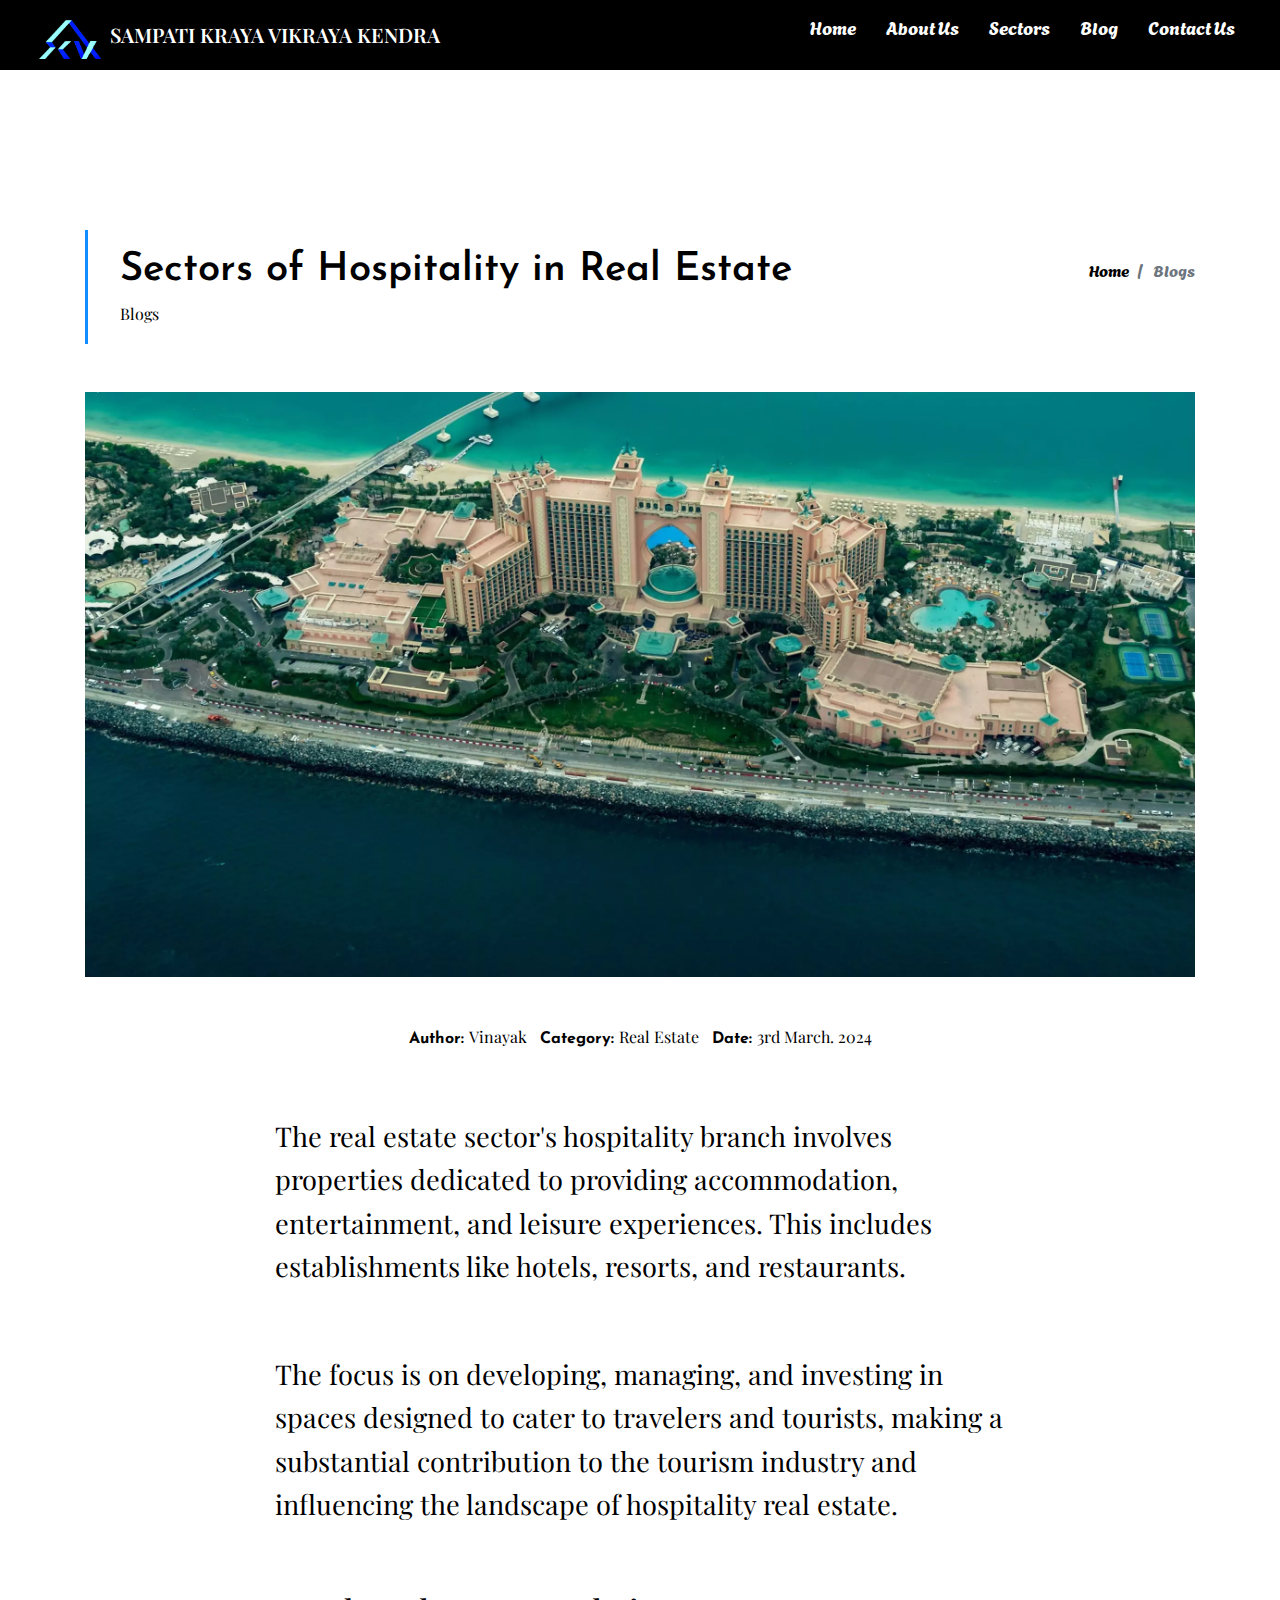
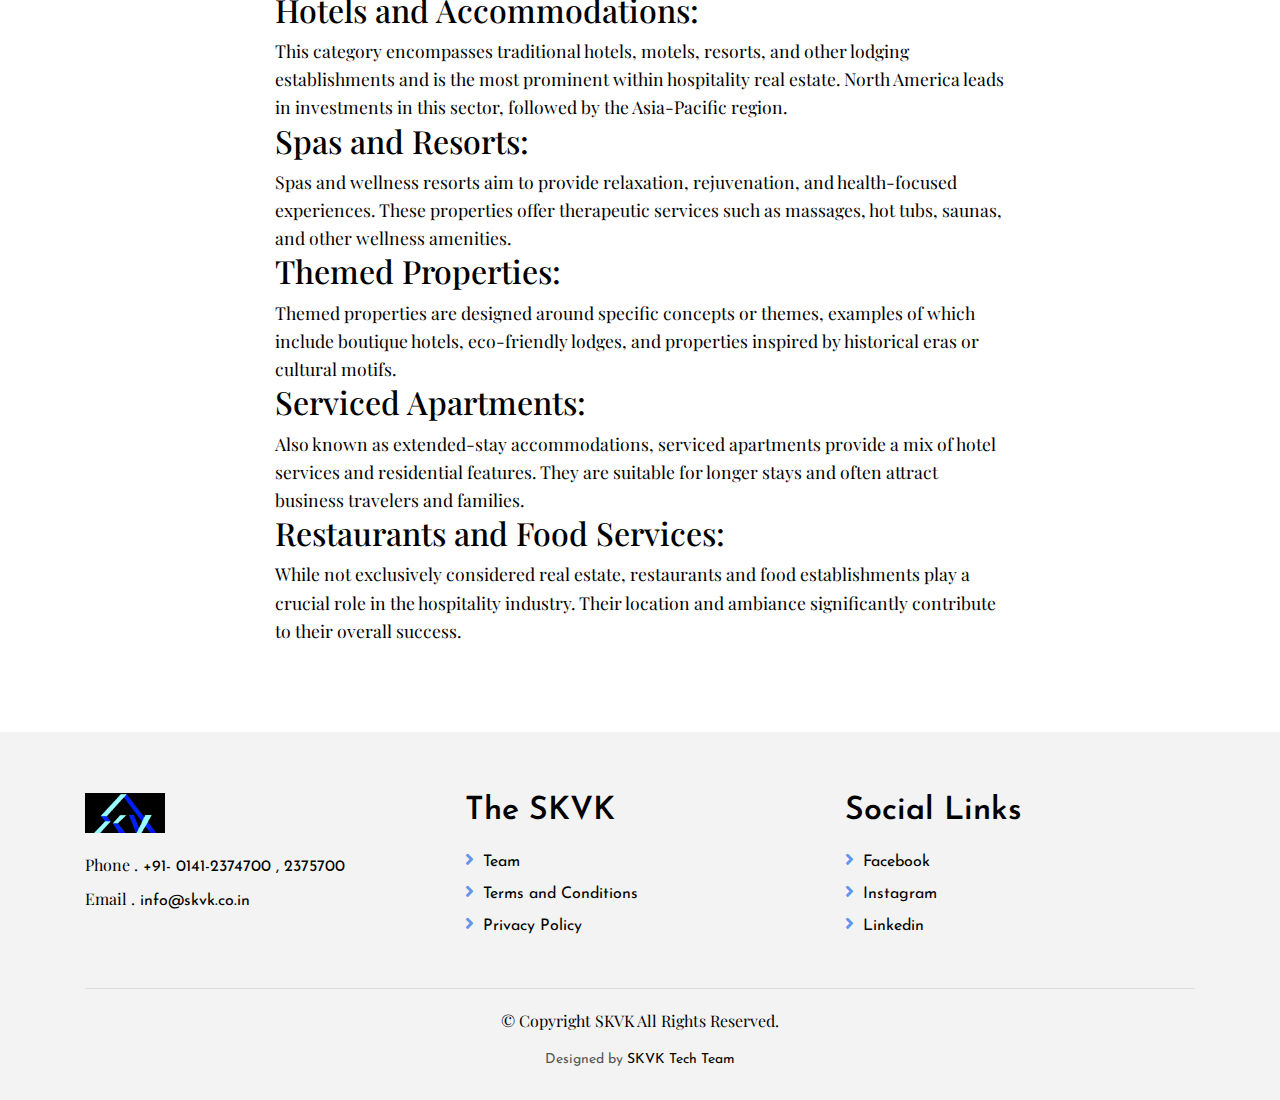
<file: blog-single2.html>
<!DOCTYPE html>
<html lang="en">
  <head>
    <meta charset="utf-8" />
    <title>SKVK</title>
    <meta content="width=device-width, initial-scale=1.0" name="viewport" />
    <meta content="" name="keywords" />
    <meta content="" name="description" />

    <!-- Favicons -->
    <link href="css/style5.css" rel="stylesheet" />
    <link href="img/skvk.PNG" rel="icon" />
    <link href="img/apple-touch-icon.png" rel="apple-touch-icon" />

    <!-- Google Fonts -->
    <link rel="preconnect" href="https://fonts.googleapis.com" />
    <link rel="preconnect" href="https://fonts.gstatic.com" crossorigin />
    <link
      href="https://fonts.googleapis.com/css2?family=Josefin+Sans:ital,wght@0,100..700;1,100..700&display=swap"
      rel="stylesheet"
    />
    <!-- Bootstrap CSS File -->
    <link href="lib/bootstrap/css/bootstrap.min.css" rel="stylesheet" />

    <!-- Libraries CSS Files -->
    <link href="lib/font-awesome/css/font-awesome.min.css" rel="stylesheet" />
    <link href="lib/animate/animate.min.css" rel="stylesheet" />
    <link href="lib/ionicons/css/ionicons.min.css" rel="stylesheet" />
    <link href="lib/owlcarousel/assets/owl.carousel.min.css" rel="stylesheet" />
    <link
      rel="stylesheet"
      href="https://cdnjs.cloudflare.com/ajax/libs/font-awesome/5.15.3/css/all.min.css"
    />

    <!-- Main Stylesheet File -->
    <link href="css/style.css" rel="stylesheet" />
  </head>

  <body>
    <div class="click-closed"></div>

    <!--/ Nav Star /-->
    <nav>
      <div class="wrapper">
        <div class="logo"><a href="./index.html"><img src="img/skvk.PNG" height="40px" width="80px"><a class="sampatilogo">SAMPATI KRAYA VIKRAYA KENDRA</a></div>
        <input type="radio" name="slider" id="menu-btn">
        <input type="radio" name="slider" id="close-btn">
        <ul class="nav-links">
          <label for="close-btn" class="btn close-btn"><i class="fas fa-times"></i></label>
          <li><a href="./index.html">Home</a></li>
          <li><a href="./about.html">About Us</a></li>
          <li>
            <a href="./sector.html" class="desktop-item">Sectors</a>
            <input type="checkbox" id="showMega">
            <label for="showMega" class="mobile-item">Sectors</label>
            <div class="mega-box">
              <div class="content">
                <div class="row">
                  <!-- <img src="img/sectors-nav.jpg" alt=""> -->
                  <h2 style="color: black; display: flex; align-items: center; justify-content: center; font-family: serif; font-weight: 600;  font-size: 60px; ">Sectors : </h2>
                </div>
                <div class="row">
                  <!-- <header>Property Types</header> -->
                  <ul class="mega-links" style="text-decoration: underline;">
                    <li><a href="./sector.html">Residential </a></li>
                    <li><a href="./sector.html">Commercial  </a></li>
                    <li><a href="./sector.html">Industrial  </a></li>
                    <li><a href="./sector.html">Retail  </a></li>
                  </ul>
                </div>
                <div class="row">
                  <!-- <header>Industries</header> -->
                  <ul class="mega-links" style="text-decoration: underline;">
                    <li><a href="./sector.html">Hospitality  </a></li>
                    <li><a href="./sector.html">Data Center  </a></li>
                    <li><a href="./sector.html">Warehousing  </a></li>
                    <li><a href="./sector.html">Health Care  </a></li>
                  </ul>
                </div>
              </div>
            </div>
          </li>
          <li><a href="./blog-grid.html">Blog</a></li>
          <li><a href="./contact.html">Contact Us</a></li>
        </ul>
        <label for="menu-btn" class="btn menu-btn"><i class="fas fa-bars"></i></label>
      </div>
    </nav>
    <!--/ Nav End /-->

    <!--/ Intro Single star /-->
    <section class="intro-single">
      <div class="container">
        <div class="row">
          <div class="col-md-12 col-lg-8">
            <div class="title-single-box">
              <h1 class="title-single">
               Sectors of Hospitality in Real Estate
              </h1>
              <span class="color-text-a">Blogs</span>
            </div>
          </div>
          <div class="col-md-12 col-lg-4">
            <nav
              aria-label="breadcrumb"
              class="breadcrumb-box d-flex justify-content-lg-end"
            >
              <ol class="breadcrumb">
                <li class="breadcrumb-item">
                  <a href="#">Home</a>
                </li>
                <li class="breadcrumb-item active" aria-current="page">
                  Blogs
                </li>
              </ol>
            </nav>
          </div>
        </div>
      </div>
    </section>
    <!--/ Intro Single End /-->

    <!--/ News Single Star /-->
    <section class="news-single nav-arrow-b">
      <div class="container">
        <div class="row">
          <div class="col-sm-12">
            <div class="news-img-box">
              <img src="img/hospitality-real-2.webp" alt="" class="img-fluid" />
            </div>
          </div>

          <div class="col-md-10 offset-md-1 col-lg-8 offset-lg-2">
            <div class="post-information">
              <ul class="list-inline text-center color-a">
                <li class="list-inline-item mr-2">
                  <strong>Author: </strong>
                  <span class="color-text-a">Vinayak</span>
                </li>
                <li class="list-inline-item mr-2">
                  <strong>Category: </strong>
                  <span class="color-text-a">Real Estate</span>
                </li>
                <li class="list-inline-item">
                  <strong>Date: </strong>
                  <span class="color-text-a">3rd March. 2024</span>
                </li>
              </ul>
            </div>
            <div class="post-content color-text-a">
              <p class="post-intro">
                The real estate sector's hospitality branch involves properties dedicated to providing accommodation, entertainment, and leisure experiences. This includes establishments like hotels, resorts, and restaurants.</p> 
                <p class="post-intro">
                  The focus is on developing, managing, and investing in spaces designed to cater to travelers and tourists, making a substantial contribution to the tourism industry and influencing the landscape of hospitality real estate.
              </p>
              
              <p style="color: black;"> 
                
                <h2>Hotels and Accommodations:</h2>
                
                This category encompasses traditional hotels, motels, resorts, and other lodging establishments and is the most prominent within hospitality real estate. North America leads in investments in this sector, followed by the Asia-Pacific region.

                <h2>Spas and Resorts:</h2> 
                Spas and wellness resorts aim to provide relaxation, rejuvenation, and health-focused experiences. These properties offer therapeutic services such as massages, hot tubs, saunas, and other wellness amenities.
                <h2>Themed Properties:</h2>
                
                
                Themed properties are designed around specific concepts or themes, examples of which include boutique hotels, eco-friendly lodges, and properties inspired by historical eras or cultural motifs.
                
                <h2>Serviced Apartments: </h2>
                Also known as extended-stay accommodations, serviced apartments provide a mix of hotel services and residential features. They are suitable for longer stays and often attract business travelers and families.
                
                <h2>Restaurants and Food Services: </h2>
                While not exclusively considered real estate, restaurants and food establishments play a crucial role in the hospitality industry. Their location and ambiance significantly contribute to their overall success. 
               
              </p>
            </div>
          </div>
        </div>
      </div>
    </section>
    <!--/ News Single End /-->

    <!--/ footer Star /-->
    <section class="section-footer">
      <div class="container">
        <div class="row">
          <div class="col-sm-12 col-md-4">
            <div class="widget-a">
              <div class="w-header-a">
                <h3 class="w-title-a text-brand">
                  <img src="img/skvk.PNG" height="40px" width="80px" />
                </h3>
              </div>
              <div class="w-body-a">
                <p class="w-text-a color-text-a"></p>
              </div>
              <div class="w-footer-a">
                <ul class="list-unstyled">
                  <li class="color-a">
                    <span class="color-text-a">Phone .</span> +91- 0141-2374700
                    , 2375700
                  </li>
                  <li class="color-a">
                    <span class="color-text-a">Email .</span> info@skvk.co.in
                  </li>
                </ul>
              </div>
            </div>
          </div>
          <div class="col-sm-12 col-md-4 section-md-t3">
            <div class="widget-a">
              <div class="w-header-a">
                <h3 class="w-title-a text-brand">The SKVK</h3>
              </div>
              <div class="w-body-a">
                <div class="w-body-a">
                  <ul class="list-unstyled">
                    <li class="item-list-a">
                      <i class="fa fa-angle-right"></i>
                      <a href="./our-team.html">Team</a>
                    </li>
                    <li class="item-list-a">
                      <i class="fa fa-angle-right"></i>
                      <a href="#">Terms and Conditions</a>
                    </li>
                    <li class="item-list-a">
                      <i class="fa fa-angle-right"></i>
                      <a href="#">Privacy Policy</a>
                    </li>
                  </ul>
                </div>
              </div>
            </div>
          </div>
          <div class="col-sm-12 col-md-4 section-md-t3">
            <div class="widget-a">
              <div class="w-header-a">
                <h3 class="w-title-a text-brand">Social Links</h3>
              </div>
              <div class="w-body-a">
                <ul class="list-unstyled">
                  <li class="item-list-a">
                    <i class="fa fa-angle-right"></i>
                    <a href="https://www.facebook.com/skvkgroup/">Facebook</a>
                  </li>
                  <li class="item-list-a">
                    <i class="fa fa-angle-right"></i>
                    <a href="https://www.instagram.com/skvkgroup/">Instagram</a>
                  </li>
                  <li class="item-list-a">
                    <i class="fa fa-angle-right"></i>
                    <a
                      href="https://www.linkedin.com/in/sampati-kraya-vikraya-kendra-88006bb4/"
                      >Linkedin</a
                    >
                  </li>
                </ul>
              </div>
            </div>
          </div>
        </div>
      </div>
    </section>
    <footer>
      <div class="container">
        <div class="row">
          <div class="col-md-12">
            <div class="copyright-footer">
              <p class="copyright color-text-a">
                &copy; Copyright
                <span class="color-a">SKVK</span> All Rights Reserved.
              </p>
            </div>
            <div class="credits">Designed by <a href="">SKVK Tech Team</a></div>
          </div>
        </div>
      </div>
    </footer>
    <!--/ Footer End /-->

    <a href="#" class="back-to-top"><i class="fa fa-chevron-up"></i></a>
    <div id="preloader"></div>

    <!-- JavaScript Libraries -->
    <script src="lib/jquery/jquery.min.js"></script>
    <script src="lib/jquery/jquery-migrate.min.js"></script>
    <script src="lib/popper/popper.min.js"></script>
    <script src="lib/bootstrap/js/bootstrap.min.js"></script>
    <script src="lib/easing/easing.min.js"></script>
    <script src="lib/owlcarousel/owl.carousel.min.js"></script>
    <script src="lib/scrollreveal/scrollreveal.min.js"></script>
    <!-- Contact Form JavaScript File -->
    

    <!-- Template Main Javascript File -->
    <script src="js/main.js"></script>
  </body>
</html>
</file>
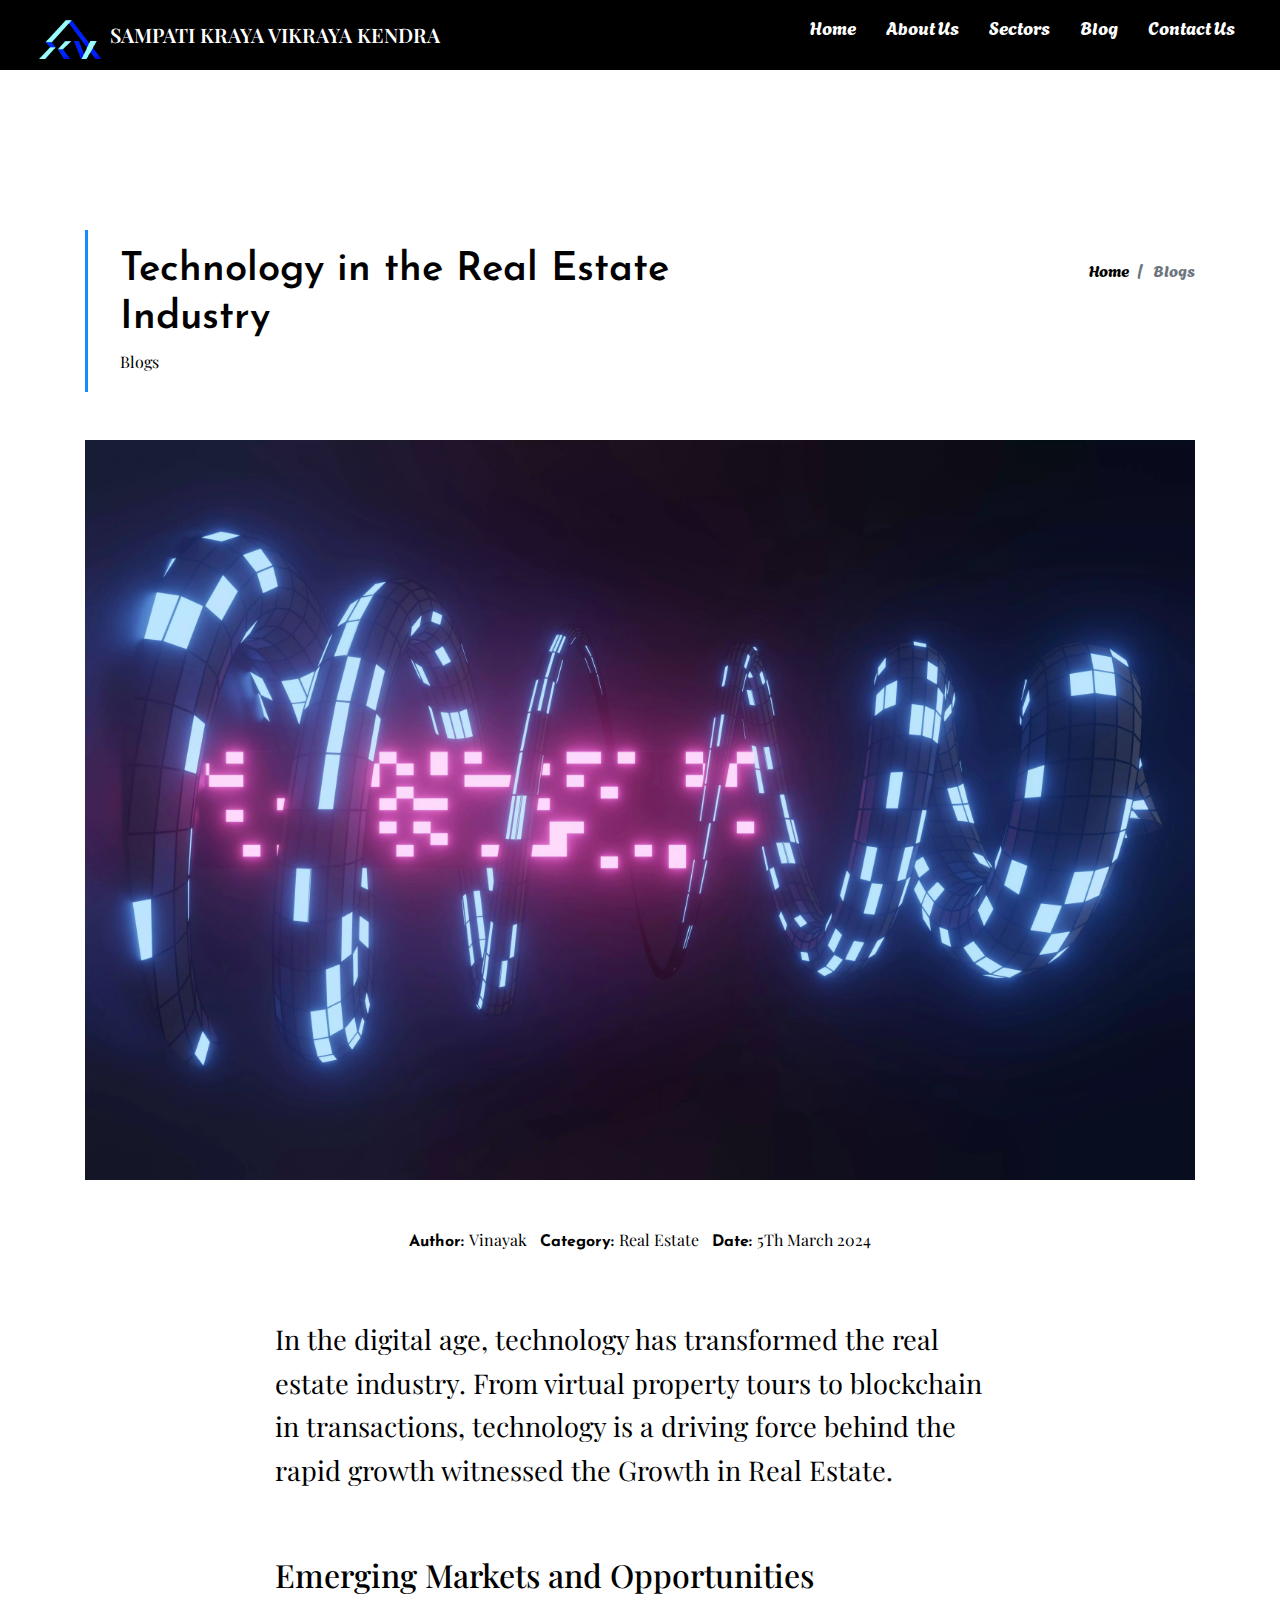
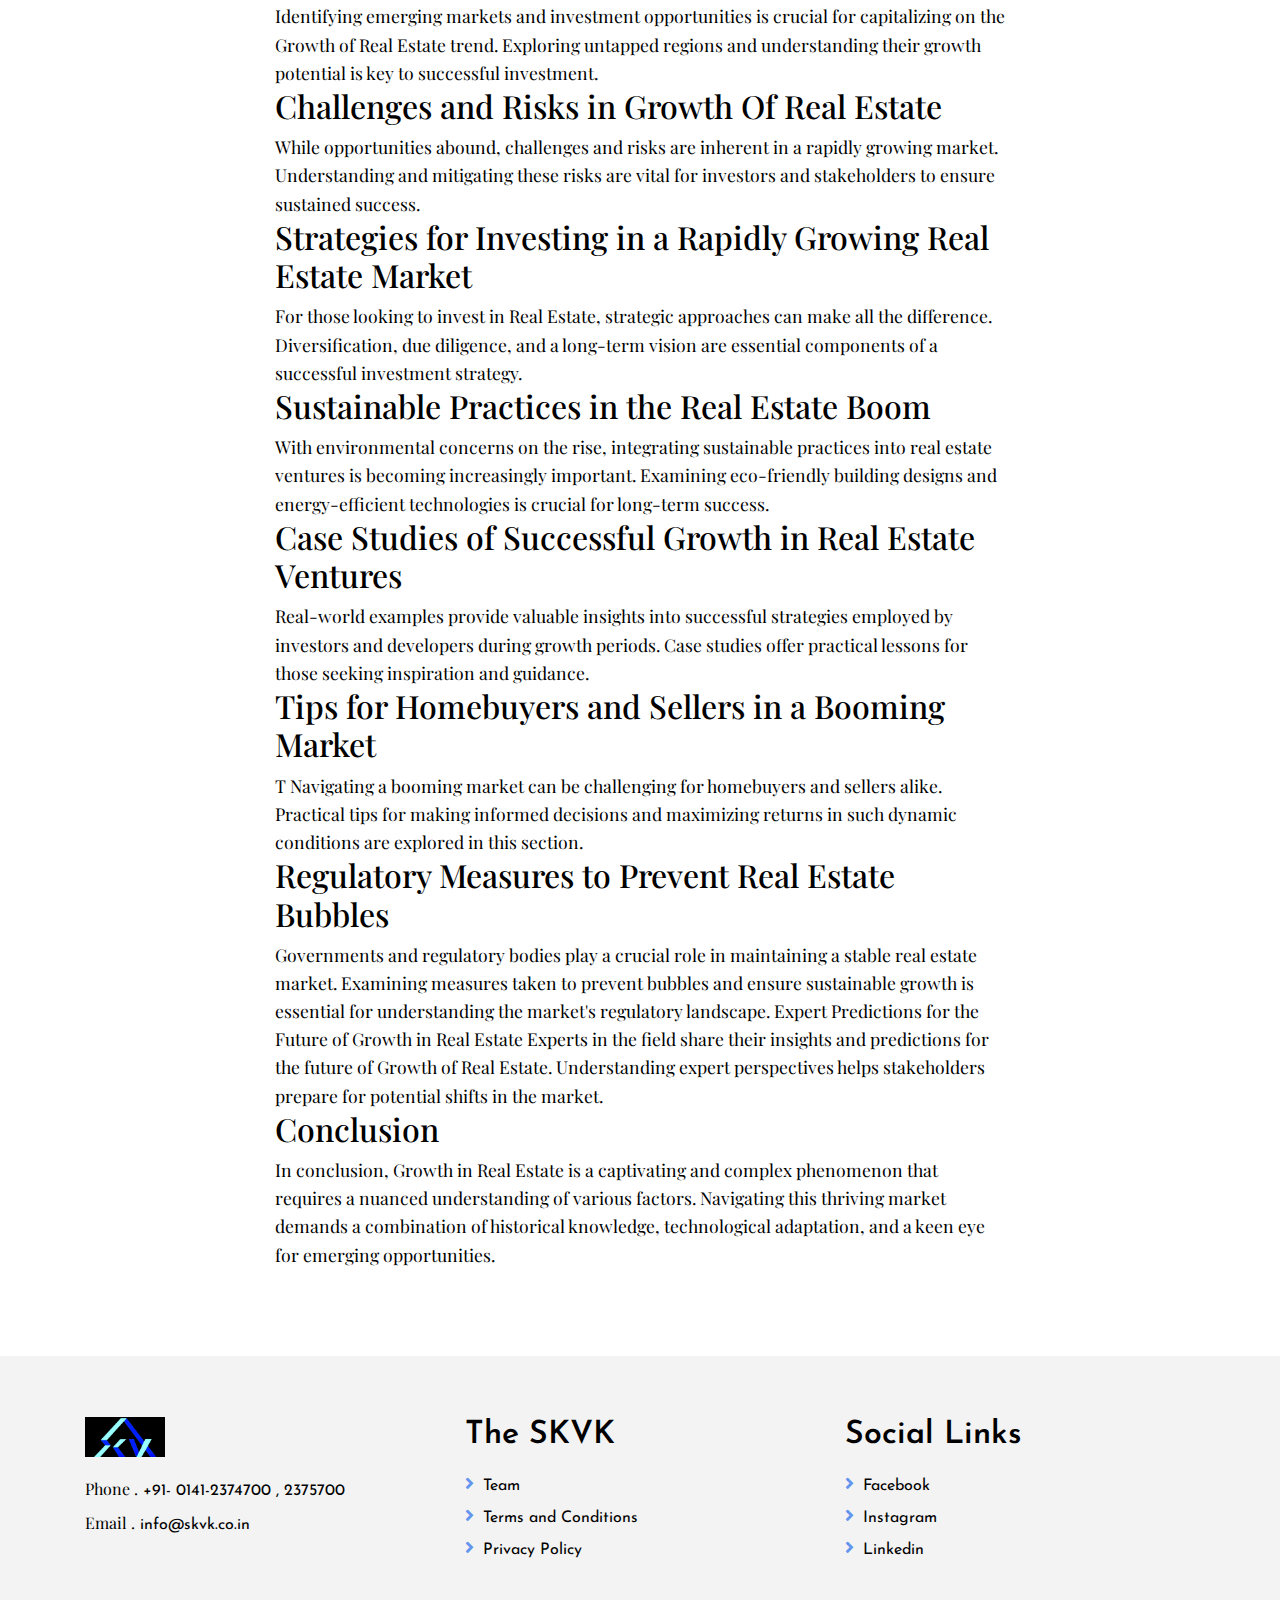
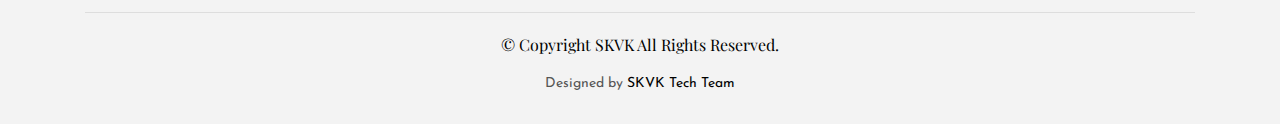
<file: blog-single3.html>
<!DOCTYPE html>
<html lang="en">
  <head>
    <meta charset="utf-8" />
    <title>SKVK</title>
    <meta content="width=device-width, initial-scale=1.0" name="viewport" />
    <meta content="" name="keywords" />
    <meta content="" name="description" />

    <!-- Favicons -->
    <link href="css/style5.css" rel="stylesheet" />
    <link href="img/skvk.PNG" rel="icon" />
    <link href="img/apple-touch-icon.png" rel="apple-touch-icon" />

    <!-- Google Fonts -->
    <link rel="preconnect" href="https://fonts.googleapis.com" />
    <link rel="preconnect" href="https://fonts.gstatic.com" crossorigin />
    <link
      href="https://fonts.googleapis.com/css2?family=Josefin+Sans:ital,wght@0,100..700;1,100..700&display=swap"
      rel="stylesheet"
    />
    <!-- Bootstrap CSS File -->
    <link href="lib/bootstrap/css/bootstrap.min.css" rel="stylesheet" />

    <!-- Libraries CSS Files -->
    <link href="lib/font-awesome/css/font-awesome.min.css" rel="stylesheet" />
    <link href="lib/animate/animate.min.css" rel="stylesheet" />
    <link href="lib/ionicons/css/ionicons.min.css" rel="stylesheet" />
    <link href="lib/owlcarousel/assets/owl.carousel.min.css" rel="stylesheet" />
    <link
      rel="stylesheet"
      href="https://cdnjs.cloudflare.com/ajax/libs/font-awesome/5.15.3/css/all.min.css"
    />

    <!-- Main Stylesheet File -->
    <link href="css/style.css" rel="stylesheet" />
  </head>

  <body>
    <div class="click-closed"></div>

    <!--/ Nav Star /-->
    <nav>
      <div class="wrapper">
        <div class="logo"><a href="./index.html"><img src="img/skvk.PNG" height="40px" width="80px"><a class="sampatilogo">SAMPATI KRAYA VIKRAYA KENDRA</a></div>
        <input type="radio" name="slider" id="menu-btn">
        <input type="radio" name="slider" id="close-btn">
        <ul class="nav-links">
          <label for="close-btn" class="btn close-btn"><i class="fas fa-times"></i></label>
          <li><a href="./index.html">Home</a></li>
          <li><a href="./about.html">About Us</a></li>
          <li>
            <a href="./sector.html" class="desktop-item">Sectors</a>
            <input type="checkbox" id="showMega">
            <label for="showMega" class="mobile-item">Sectors</label>
            <div class="mega-box">
              <div class="content">
                <div class="row">
                  <!-- <img src="img/sectors-nav.jpg" alt=""> -->
                  <h2 style="color: black; display: flex; align-items: center; justify-content: center; font-family: serif; font-weight: 600;  font-size: 60px; ">Sectors </h2>
                </div>
                <div class="row">
                  <!-- <header>Property Types</header> -->
                  <ul class="mega-links" style="text-decoration: underline;">
                    <li><a href="./sector.html">Residential </a></li>
                    <li><a href="./sector.html">Commercial  </a></li>
                    <li><a href="./sector.html">Industrial  </a></li>
                    <li><a href="./sector.html">Retail  </a></li>
                  </ul>
                </div>
                <div class="row">
                  <!-- <header>Industries</header> -->
                  <ul class="mega-links" style="text-decoration: underline;">
                    <li><a href="./sector.html">Hospitality  </a></li>
                    <li><a href="./sector.html">Data Center  </a></li>
                    <li><a href="./sector.html">Warehousing  </a></li>
                    <li><a href="./sector.html">Health Care  </a></li>
                  </ul>
                </div>
              </div>
            </div>
          </li>
          <li><a href="./blog-grid.html">Blog</a></li>
          <li><a href="./contact.html">Contact Us</a></li>
        </ul>
        <label for="menu-btn" class="btn menu-btn"><i class="fas fa-bars"></i></label>
      </div>
    </nav>
    <!--/ Nav End /-->

    <!--/ Intro Single star /-->
    <section class="intro-single">
      <div class="container">
        <div class="row">
          <div class="col-md-12 col-lg-8">
            <div class="title-single-box">
              <h1 class="title-single">
                Technology in the Real Estate Industry

              </h1>
              <span class="color-text-a">Blogs</span>
            </div>
          </div>
          <div class="col-md-12 col-lg-4">
            <nav
              aria-label="breadcrumb"
              class="breadcrumb-box d-flex justify-content-lg-end"
            >
              <ol class="breadcrumb">
                <li class="breadcrumb-item">
                  <a href="#">Home</a>
                </li>
                <li class="breadcrumb-item active" aria-current="page">
                  Blogs
                </li>
              </ol>
            </nav>
          </div>
        </div>
      </div>
    </section>
    <!--/ Intro Single End /-->

    <!--/ News Single Star /-->
    <section class="news-single nav-arrow-b">
      <div class="container">
        <div class="row">
          <div class="col-sm-12">
            <div class="news-img-box">
              <img src="img/techno.webp" alt="" class="img-fluid" />
            </div>
          </div>

          <div class="col-md-10 offset-md-1 col-lg-8 offset-lg-2">
            <div class="post-information">
              <ul class="list-inline text-center color-a">
                <li class="list-inline-item mr-2">
                  <strong>Author: </strong>
                  <span class="color-text-a">Vinayak</span>
                </li>
                <li class="list-inline-item mr-2">
                  <strong>Category: </strong>
                  <span class="color-text-a">Real Estate</span>
                </li>
                <li class="list-inline-item">
                  <strong>Date: </strong>
                  <span class="color-text-a">5Th March 2024</span>
                </li>
              </ul>
            </div>
            <div class="post-content color-text-a">
              <p class="post-intro">
              In the digital age, technology has transformed the real estate industry. From virtual property tours to blockchain in transactions, technology is a driving force behind the rapid growth witnessed the Growth in Real Estate.
 
              </p>
              
              <p style="color: black;">
                
                
                
                <h2>Emerging Markets and Opportunities</h2>
                
                
Identifying emerging markets and investment opportunities is crucial for capitalizing on the Growth of Real Estate trend. Exploring untapped regions and understanding their growth potential is key to successful investment.




 

 



                <h2>Challenges and Risks in Growth Of Real Estate</h2>
                
                
                While opportunities abound, challenges and risks are inherent in a rapidly growing market. Understanding and mitigating these risks are vital for investors and stakeholders to ensure sustained success.
                
                <h2>Strategies for Investing in a Rapidly Growing Real Estate Market </h2>
                For those looking to invest in Real Estate, strategic approaches can make all the difference. Diversification, due diligence, and a long-term vision are essential components of a successful investment strategy.
                <h2>Sustainable Practices in the Real Estate Boom</h2>
                With environmental concerns on the rise, integrating sustainable practices into real estate ventures is becoming increasingly important. Examining eco-friendly building designs and energy-efficient technologies is crucial for long-term success.
 <h2>Case Studies of Successful Growth in Real Estate Ventures</h2>
Real-world examples provide valuable insights into successful strategies employed by investors and developers during growth periods. Case studies offer practical lessons for those seeking inspiration and guidance.
 <h2>Tips for Homebuyers and Sellers in a Booming Market</h2>T
Navigating a booming market can be challenging for homebuyers and sellers alike. Practical tips for making informed decisions and maximizing returns in such dynamic conditions are explored in this section.
                <h2>Regulatory Measures to Prevent Real Estate Bubbles</h2>
                Governments and regulatory bodies play a crucial role in maintaining a stable real estate market. Examining measures taken to prevent bubbles and ensure sustainable growth is essential for understanding the market's regulatory landscape.

                Expert Predictions for the Future of Growth in Real Estate
                Experts in the field share their insights and predictions for the future of Growth of Real Estate. Understanding expert perspectives helps stakeholders prepare for potential shifts in the market.
                <h2> Conclusion</h2>
                In conclusion, Growth in Real Estate is a captivating and complex phenomenon that requires a nuanced understanding of various factors. Navigating this thriving market demands a combination of historical knowledge, technological adaptation, and a keen eye for emerging opportunities.

              </p>
            </div>
          </div>
        </div>
      </div>
    </section>
    <!--/ News Single End /-->

    <!--/ footer Star /-->
    <section class="section-footer">
      <div class="container">
        <div class="row">
          <div class="col-sm-12 col-md-4">
            <div class="widget-a">
              <div class="w-header-a">
                <h3 class="w-title-a text-brand">
                  <img src="img/skvk.PNG" height="40px" width="80px" />
                </h3>
              </div>
              <div class="w-body-a">
                <p class="w-text-a color-text-a"></p>
              </div>
              <div class="w-footer-a">
                <ul class="list-unstyled">
                  <li class="color-a">
                    <span class="color-text-a">Phone .</span> +91- 0141-2374700
                    , 2375700
                  </li>
                  <li class="color-a">
                    <span class="color-text-a">Email .</span> info@skvk.co.in
                  </li>
                </ul>
              </div>
            </div>
          </div>
          <div class="col-sm-12 col-md-4 section-md-t3">
            <div class="widget-a">
              <div class="w-header-a">
                <h3 class="w-title-a text-brand">The SKVK</h3>
              </div>
              <div class="w-body-a">
                <div class="w-body-a">
                  <ul class="list-unstyled">
                    <li class="item-list-a">
                      <i class="fa fa-angle-right"></i>
                      <a href="./our-team.html">Team</a>
                    </li>
                    <li class="item-list-a">
                      <i class="fa fa-angle-right"></i>
                      <a href="./terms.html">Terms and Conditions</a>
                    </li>
                    <li class="item-list-a">
                      <i class="fa fa-angle-right"></i>
                      <a href="./privacy.html">Privacy Policy</a>
                    </li>
                  </ul>
                </div>
              </div>
            </div>
          </div>
          <div class="col-sm-12 col-md-4 section-md-t3">
            <div class="widget-a">
              <div class="w-header-a">
                <h3 class="w-title-a text-brand">Social Links</h3>
              </div>
              <div class="w-body-a">
                <ul class="list-unstyled">
                  <li class="item-list-a">
                    <i class="fa fa-angle-right"></i>
                    <a href="https://www.facebook.com/skvkgroup/">Facebook</a>
                  </li>
                  <li class="item-list-a">
                    <i class="fa fa-angle-right"></i>
                    <a href="https://www.instagram.com/skvkgroup/">Instagram</a>
                  </li>
                  <li class="item-list-a">
                    <i class="fa fa-angle-right"></i>
                    <a
                      href="https://www.linkedin.com/in/sampati-kraya-vikraya-kendra-88006bb4/"
                      >Linkedin</a
                    >
                  </li>
                </ul>
              </div>
            </div>
          </div>
        </div>
      </div>
    </section>
    <footer>
      <div class="container">
        <div class="row">
          <div class="col-md-12">
            <div class="copyright-footer">
              <p class="copyright color-text-a">
                &copy; Copyright
                <span class="color-a">SKVK</span> All Rights Reserved.
              </p>
            </div>
            <div class="credits">Designed by <a href="">SKVK Tech Team</a></div>
          </div>
        </div>
      </div>
    </footer>
    <!--/ Footer End /-->

    <a href="#" class="back-to-top"><i class="fa fa-chevron-up"></i></a>
    <div id="preloader"></div>

    <!-- JavaScript Libraries -->
    <script src="lib/jquery/jquery.min.js"></script>
    <script src="lib/jquery/jquery-migrate.min.js"></script>
    <script src="lib/popper/popper.min.js"></script>
    <script src="lib/bootstrap/js/bootstrap.min.js"></script>
    <script src="lib/easing/easing.min.js"></script>
    <script src="lib/owlcarousel/owl.carousel.min.js"></script>
    <script src="lib/scrollreveal/scrollreveal.min.js"></script>
    <!-- Contact Form JavaScript File -->
    

    <!-- Template Main Javascript File -->
    <script src="js/main.js"></script>
  </body>
</html>
</file>
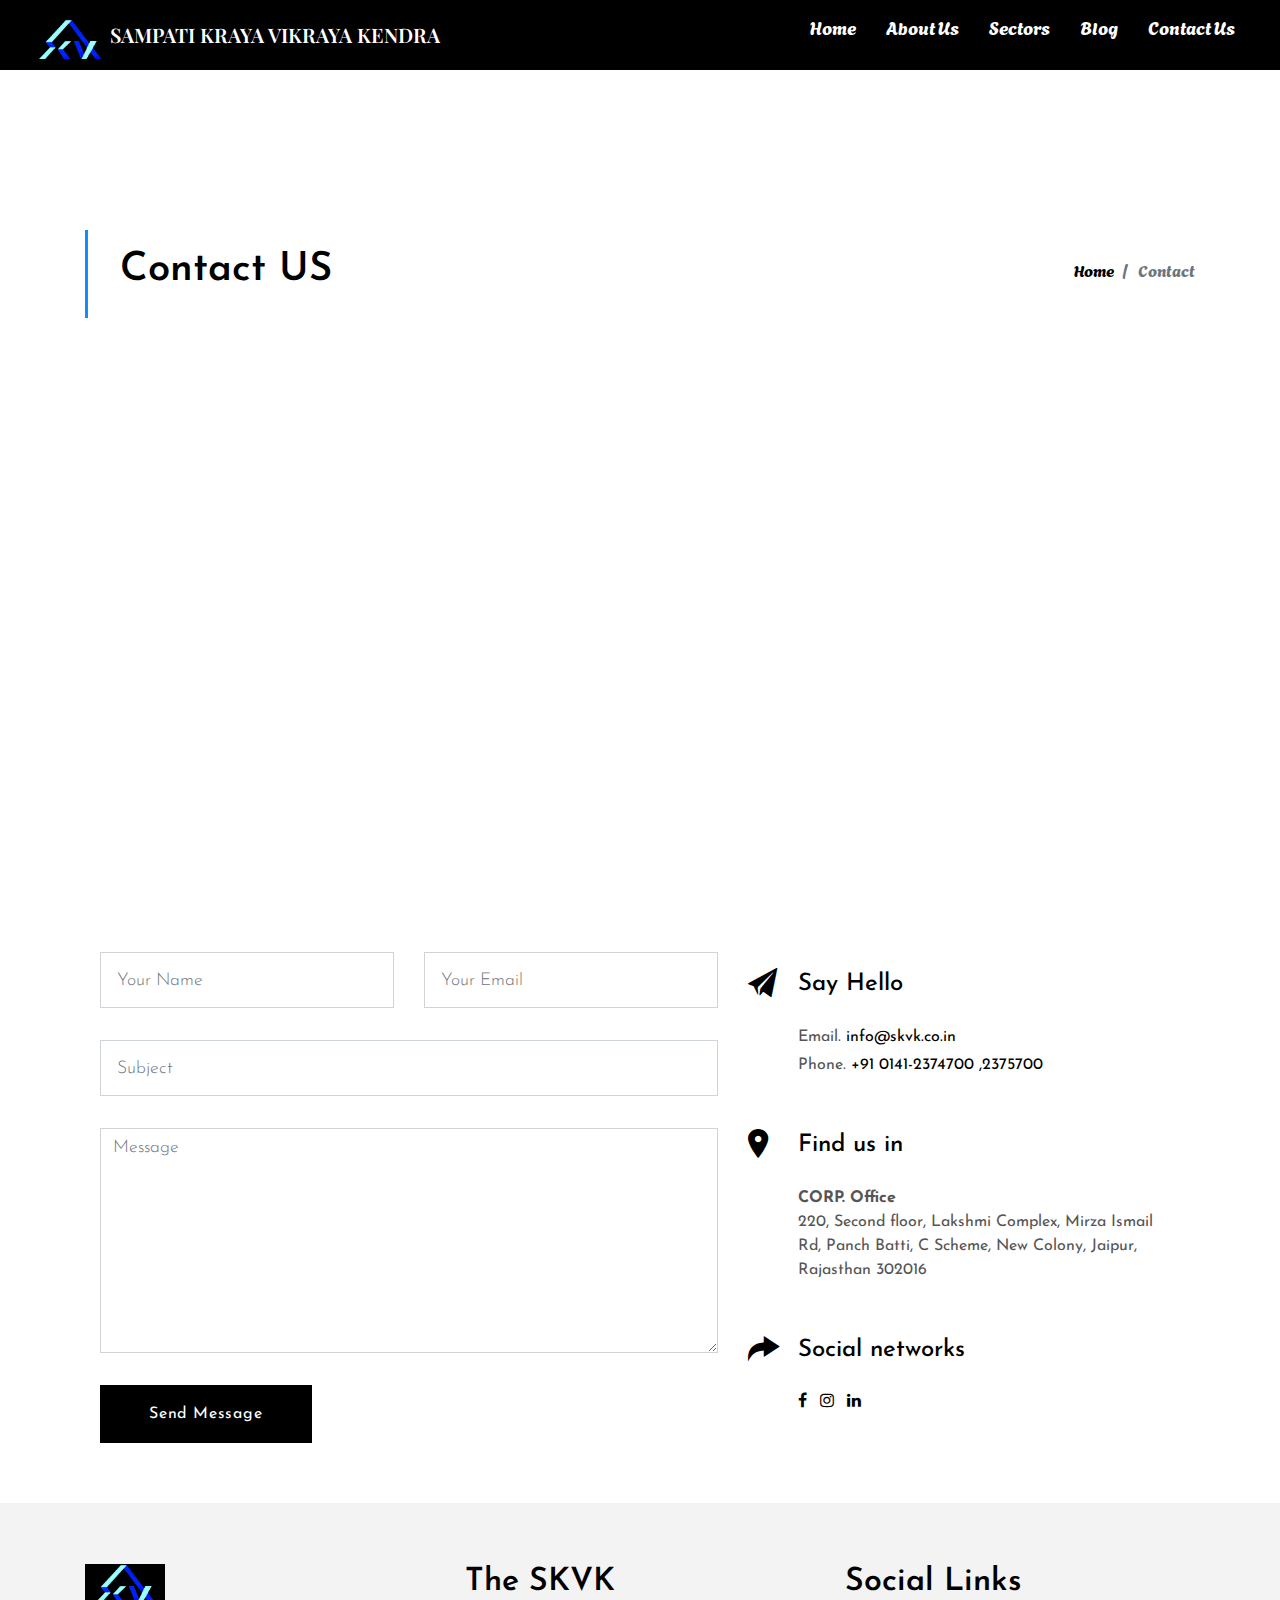
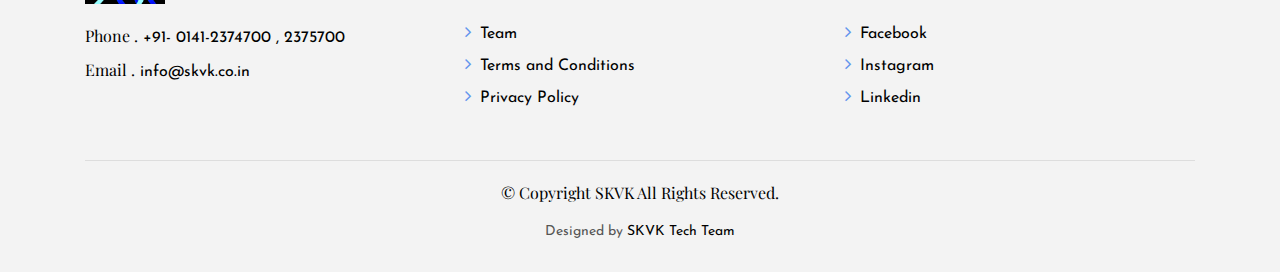
<file: contact.html>
<!DOCTYPE html>
<html lang="en">
<head>
  <meta charset="utf-8">
  <title>SKVK</title>
  <meta content="width=device-width, initial-scale=1.0" name="viewport">
  <meta content="" name="keywords">
  <meta content="" name="description">

  <!-- Favicons -->
  <link href="img/skvk.PNG" rel="icon">
  <link href="img/apple-touch-icon.png" rel="apple-touch-icon">

  <!-- Google Fonts -->
  <link rel="preconnect" href="https://fonts.googleapis.com">
  <link rel="preconnect" href="https://fonts.gstatic.com" crossorigin>
  <link href="https://fonts.googleapis.com/css2?family=Josefin+Sans:ital,wght@0,100..700;1,100..700&display=swap" rel="stylesheet">

  <!-- Bootstrap CSS File -->
  <link href="lib/bootstrap/css/bootstrap.min.css" rel="stylesheet">

  <!-- Libraries CSS Files -->
  <link rel="stylesheet" href="./css/style5.css">
    <link rel="stylesheet" href="https://cdnjs.cloudflare.com/ajax/libs/font-awesome/5.15.3/css/all.min.css"/>
  <link href="lib/font-awesome/css/font-awesome.min.css" rel="stylesheet">
  <link href="lib/animate/animate.min.css" rel="stylesheet">
  <link href="lib/ionicons/css/ionicons.min.css" rel="stylesheet">
  <link href="lib/owlcarousel/assets/owl.carousel.min.css" rel="stylesheet">

  <!-- Main Stylesheet File -->
  <link href="css/style.css" rel="stylesheet">

  <!-- =======================================================
  ======================================================= -->
</head>

<body>

  <!-- <div class="click-closed"></div> -->

  <!--/ Nav Star /-->
  <nav>
    <div class="wrapper">
      <div class="logo"><a href="./index.html"><img src="img/skvk.PNG" height="40px" width="80px"><a class="sampatilogo">SAMPATI KRAYA VIKRAYA KENDRA</a></div>
      <input type="radio" name="slider" id="menu-btn">
      <input type="radio" name="slider" id="close-btn">
      <ul class="nav-links">
        <label for="close-btn" class="btn close-btn"><i class="fas fa-times"></i></label>
        <li><a href="./index.html">Home</a></li>
        <li><a href="./about.html">About Us</a></li>
        <li>
          <a href="./sector.html" class="desktop-item">Sectors</a>
          <input type="checkbox" id="showMega">
          <label for="showMega" class="mobile-item">Sectors</label>
          <div class="mega-box">
            <div class="content">
              <div class="row">
                <!-- <img src="img/sectors-nav.jpg" alt=""> -->
                <h2 style="color: black; display: flex; align-items: center; justify-content: center; font-family: serif; font-weight: 600;  font-size: 60px; ">Sectors </h2>
              </div>
              <div class="row">
                <!-- <header>Property Types</header> -->
                <ul class="mega-links" style="text-decoration: underline;">
                  <li><a href="./sector.html">Residential </a></li>
                  <li><a href="./sector.html">Commercial  </a></li>
                  <li><a href="./sector.html">Industrial  </a></li>
                  <li><a href="./sector.html">Retail  </a></li>
                </ul>
              </div>
              <div class="row">
                <!-- <header>Industries</header> -->
                <ul class="mega-links" style="text-decoration: underline;">
                  <li><a href="./sector.html">Hospitality  </a></li>
                  <li><a href="./sector.html">Data Center  </a></li>
                  <li><a href="./sector.html">Warehousing  </a></li>
                  <li><a href="./sector.html">Health Care  </a></li>
                </ul>
              </div>
            </div>
          </div>
        </li>
        <li><a href="./blog-grid.html">Blog</a></li>
        <li><a href="./contact.html">Contact Us</a></li>
      </ul>
      <label for="menu-btn" class="btn menu-btn"><i class="fas fa-bars"></i></label>
    </div>
  </nav>
  <!--/ Nav End /-->

  <!--/ Intro Single star /-->
  <section class="intro-single">
    <div class="container">
      <div class="row">
        <div class="col-md-12 col-lg-8">
          <div class="title-single-box">
            <h1 class="title-single">Contact US</h1>
            
          </div>
        </div>
        <div class="col-md-12 col-lg-4">
          <nav aria-label="breadcrumb" class="breadcrumb-box d-flex justify-content-lg-end">
            <ol class="breadcrumb">
              <li class="breadcrumb-item">
                <a href="index.html">Home</a>
              </li>
              <li class="breadcrumb-item active" aria-current="page">
                Contact
              </li>
            </ol>
          </nav>
        </div>
      </div>
    </div>
  </section>
  <!--/ Intro Single End /-->

  <!--/ Contact Star /-->
  <section class="contact">
    <div class="container">
      <div class="row">
        <div class="col-sm-12">
          <div class="contact-map box">
            <div id="map" class="contact-map">
              <iframe src="https://www.google.com/maps/embed?pb=!1m18!1m12!1m3!1d2552.3789010379173!2d75.80606142114111!3d26.91679750316405!2m3!1f0!2f0!3f0!3m2!1i1024!2i768!4f13.1!3m3!1m2!1s0x396db3d73d172713%3A0xb019e64c13623885!2sSampati%20kraya%20Vikraya%20Kendra!5e1!3m2!1sen!2sin!4v1705061280059!5m2!1sen!2sin" width="100%" height="450" style="border:0;" allowfullscreen="" loading="lazy" referrerpolicy="no-referrer-when-downgrade"></iframe>
            
          </div>
        </div>
        <div class="col-sm-12 section-t8">
          <div class="row">
            <div class="col-md-7">
              <form class="form-a contactForm" action="" method="post" role="form">
                <div id="sendmessage">Your message has been sent. Thank you!</div>
                <div id="errormessage"></div>
                <div class="row">
                  <div class="col-md-6 mb-3">
                    <div class="form-group">
                      <input type="text" name="name" class="form-control form-control-lg form-control-a" placeholder="Your Name" data-rule="minlen:4" data-msg="Please enter at least 4 chars">
                      <div class="validation"></div>
                    </div>
                  </div>
                  <div class="col-md-6 mb-3">
                    <div class="form-group">
                      <input name="email" type="email" class="form-control form-control-lg form-control-a" placeholder="Your Email" data-rule="email" data-msg="Please enter a valid email">
                      <div class="validation"></div>
                    </div>
                  </div>
                  <div class="col-md-12 mb-3">
                    <div class="form-group">
                      <input type="url" name="subject" class="form-control form-control-lg form-control-a" placeholder="Subject" data-rule="minlen:4" data-msg="Please enter at least 8 chars of subject">
                      <div class="validation"></div>
                    </div>
                  </div>
                  <div class="col-md-12 mb-3">
                    <div class="form-group">
                      <textarea name="message" class="form-control" name="message" cols="45" rows="8" data-rule="required" data-msg="Please write something for us" placeholder="Message"></textarea>
                      <div class="validation"></div>
                    </div>
                  </div>
                  <div class="col-md-12">
                    <button type="submit" class="btn btn-a">Send Message</button>
                  </div>
                </div>
              </form>
            </div>
            <div class="col-md-5 section-md-t3">
              <div class="icon-box section-b2">
                <div class="icon-box-icon">
                  <span class="ion-ios-paper-plane"></span>
                </div>
                <div class="icon-box-content table-cell">
                  <div class="icon-box-title">
                    <h4 class="icon-title">Say Hello</h4>
                  </div>
                  <div class="icon-box-content">
                    <p class="mb-1">Email.
                      <span class="color-a">info@skvk.co.in</span>
                    </p>
                    <p class="mb-1">Phone.
                      <span class="color-a">+91 0141-2374700 ,2375700</span>
                    </p>
                  </div>
                </div>
              </div>
              <div class="icon-box section-b2">
                <div class="icon-box-icon">
                  <span class="ion-ios-pin"></span>
                </div>
                <div class="icon-box-content table-cell">
                  <div class="icon-box-title">
                    <h4 class="icon-title">Find us in</h4>
                  </div>
                  <div class="icon-box-content">
                    <p class="mb-1">
                      <strong>CORP. Office</strong> 
                      <br>
                      220, Second floor, Lakshmi Complex, Mirza Ismail Rd, Panch Batti, C Scheme, New Colony, Jaipur, Rajasthan 302016
                    </p>
                  </div>
                </div>
              </div>
              <div class="icon-box">
                <div class="icon-box-icon">
                  <span class="ion-ios-redo"></span>
                </div>
                <div class="icon-box-content table-cell">
                  <div class="icon-box-title">
                    <h4 class="icon-title">Social networks</h4>
                  </div>
                  <div class="icon-box-content">
                    <div class="socials-footer">
                      <ul class="list-inline">
                        <li class="list-inline-item">
                          <a href="https://www.facebook.com/skvkgroup/" class="link-one">
                            <i class="fa fa-facebook" aria-hidden="true"></i>
                          </a>
                        </li>
                        <li class="list-inline-item">
                          <a href="https://www.instagram.com/skvkgroup/" class="link-one">
                            <i class="fa fa-instagram" aria-hidden="true"></i>
                          </a>
                        </li>
                        <li class="list-inline-item">
                          <a href="https://www.linkedin.com/in/sampati-kraya-vikraya-kendra-88006bb4/" class="link-one">
                            <i class="fa fa-linkedin" aria-hidden="true"></i>
                          </a>
                        </li>
                        
            
                      </ul>
                    </div>
                  </div>
                </div>
              </div>
            </div>
          </div>
        </div>
      </div>
    </div>
  </section>
  <!--/ Contact End /-->

  <!--/ footer Star /-->
  <section class="section-footer">
    <div class="container">
      <div class="row">
        <div class="col-sm-12 col-md-4">
          <div class="widget-a">
            <div class="w-header-a">
              <h3 class="w-title-a text-brand"><img src="img/skvk.PNG" height="40px" width="80px"></h3>
            </div>
            <div class="w-body-a">
              <p class="w-text-a color-text-a">
              </p>
            </div>
            <div class="w-footer-a">
              <ul class="list-unstyled">
                <li class="color-a">
                  <span class="color-text-a">Phone .</span> +91- 0141-2374700 , 2375700
                </li>
                <li class="color-a">
                  <span class="color-text-a">Email .</span> info@skvk.co.in
                </li>
              </ul>
            </div>
          </div>
        </div>
        <div class="col-sm-12 col-md-4 section-md-t3">
          <div class="widget-a">
            <div class="w-header-a">
              <h3 class="w-title-a text-brand">The SKVK</h3>
            </div>
            <div class="w-body-a">
              <div class="w-body-a">
                <ul class="list-unstyled">
                  <li class="item-list-a">
                    <i class="fa fa-angle-right"></i> <a href="./our-team.html">Team</a>
                  </li>
                  <li class="item-list-a">
                    <i class="fa fa-angle-right"></i>
                    <a href="#">Terms and Conditions</a>
                  </li>
                  <li class="item-list-a">
                    <i class="fa fa-angle-right"></i>
                    <a href="#">Privacy Policy</a>
                  </li>
                </ul>
              </div>
            </div>
          </div>
        </div>
        <div class="col-sm-12 col-md-4 section-md-t3">
          <div class="widget-a">
            <div class="w-header-a">
              <h3 class="w-title-a text-brand">Social Links</h3>
            </div>
            <div class="w-body-a">
              <ul class="list-unstyled">
                <li class="item-list-a">
                  <i class="fa fa-angle-right"></i>
                  <a href="https://www.facebook.com/skvkgroup/">Facebook</a>
                </li>
                <li class="item-list-a">
                  <i class="fa fa-angle-right"></i>
                  <a href="https://www.instagram.com/skvkgroup/">Instagram</a>
                </li>
                <li class="item-list-a">
                  <i class="fa fa-angle-right"></i>
                  <a
                    href="https://www.linkedin.com/in/sampati-kraya-vikraya-kendra-88006bb4/"
                    >Linkedin</a
                  >
                </li>
              </ul>
            </div>
          </div>
        </div>
      </div>
    </div>
  </section>
  <footer>
    <div class="container">
      <div class="row">
        <div class="col-md-12">
          <div class="copyright-footer">
            <p class="copyright color-text-a">
              &copy; Copyright
              <span class="color-a">SKVK</span> All Rights Reserved.
            </p>
          </div>
          <div class="credits">Designed by <a href="">SKVK Tech Team</a></div>
        </div>
      </div>
    </div>
  </footer>
  <!--/ Footer End /-->

  <a href="#" class="back-to-top"><i class="fa fa-chevron-up"></i></a>
  <div id="preloader"></div>

  <!-- JavaScript Libraries -->
  <script src="lib/jquery/jquery.min.js"></script>
  <script src="lib/jquery/jquery-migrate.min.js"></script>
  <script src="lib/popper/popper.min.js"></script>
  <script src="lib/bootstrap/js/bootstrap.min.js"></script>
  <script src="lib/easing/easing.min.js"></script>
  <script src="lib/owlcarousel/owl.carousel.min.js"></script>
  <script src="lib/scrollreveal/scrollreveal.min.js"></script>
  <!-- Contact Form JavaScript File -->
  

  <!-- Template Main Javascript File -->
  <script src="js/main.js"></script>

</body>
</html>
</file>
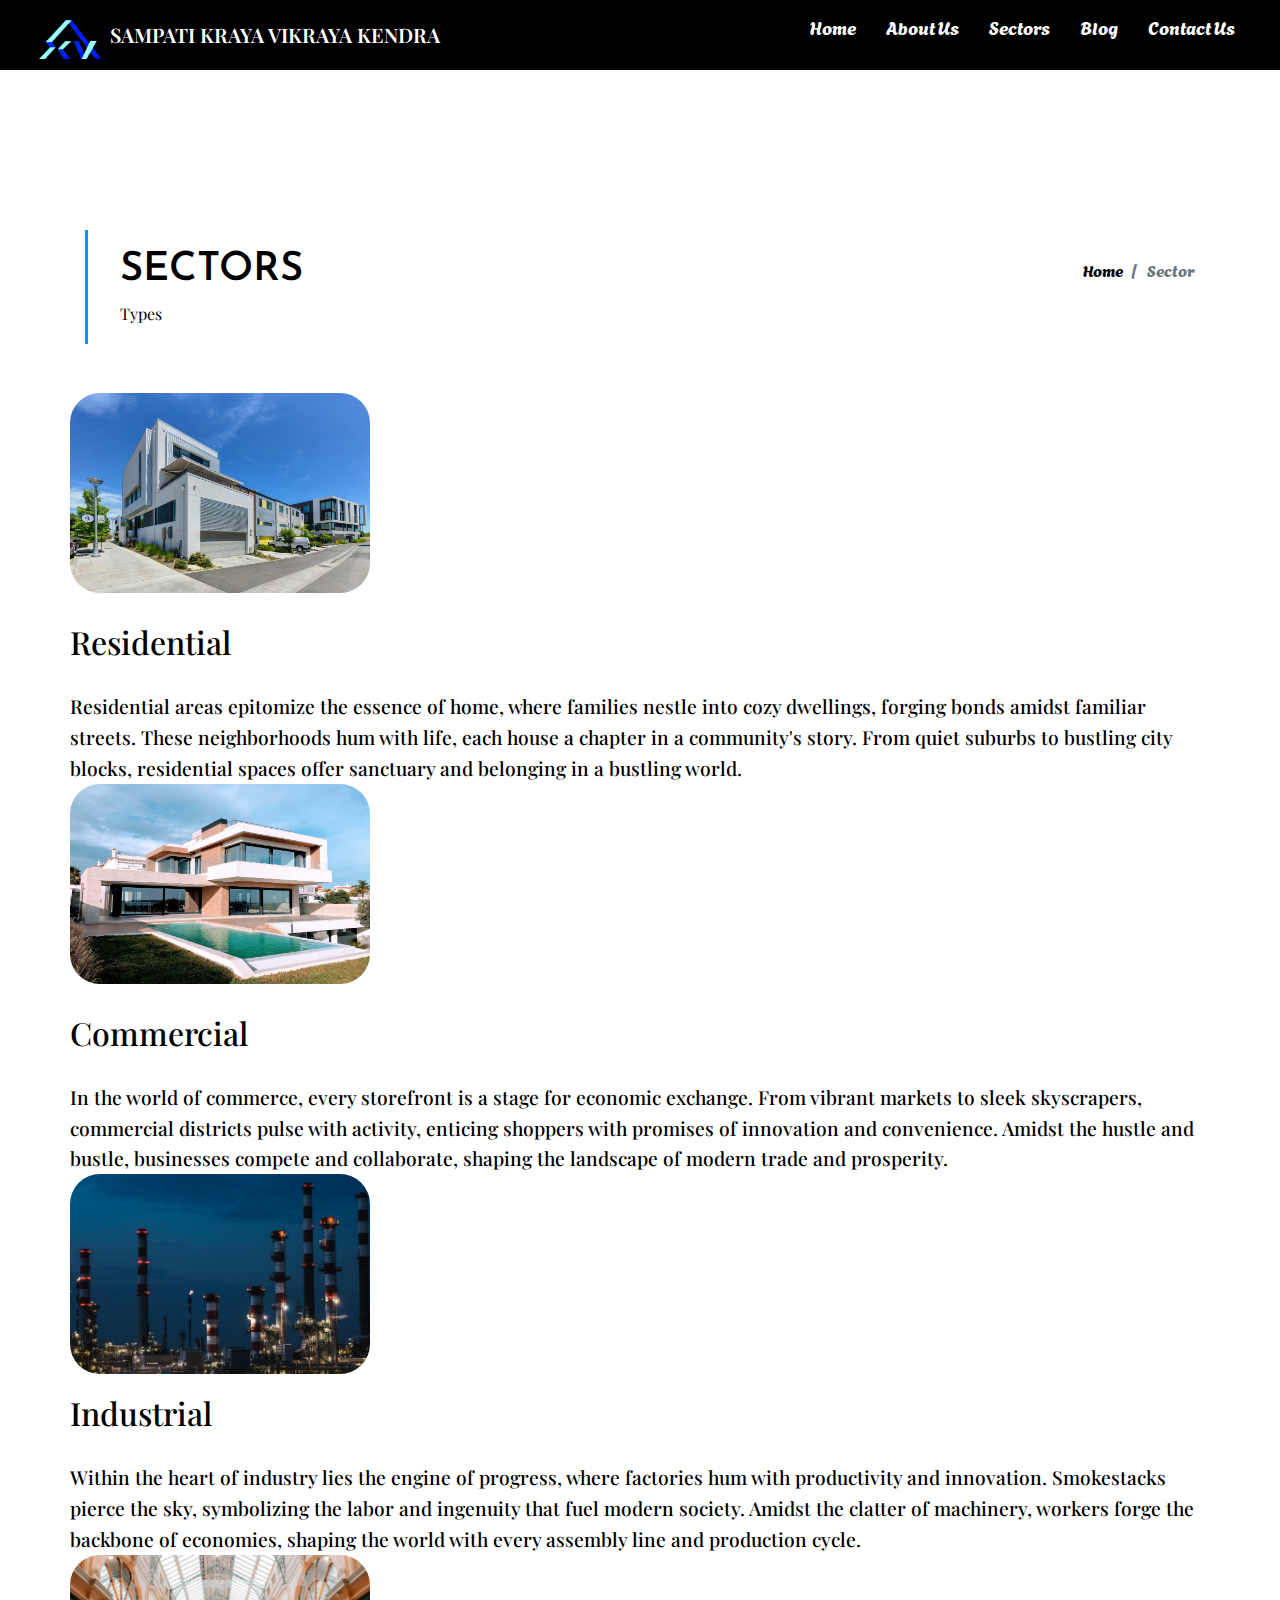
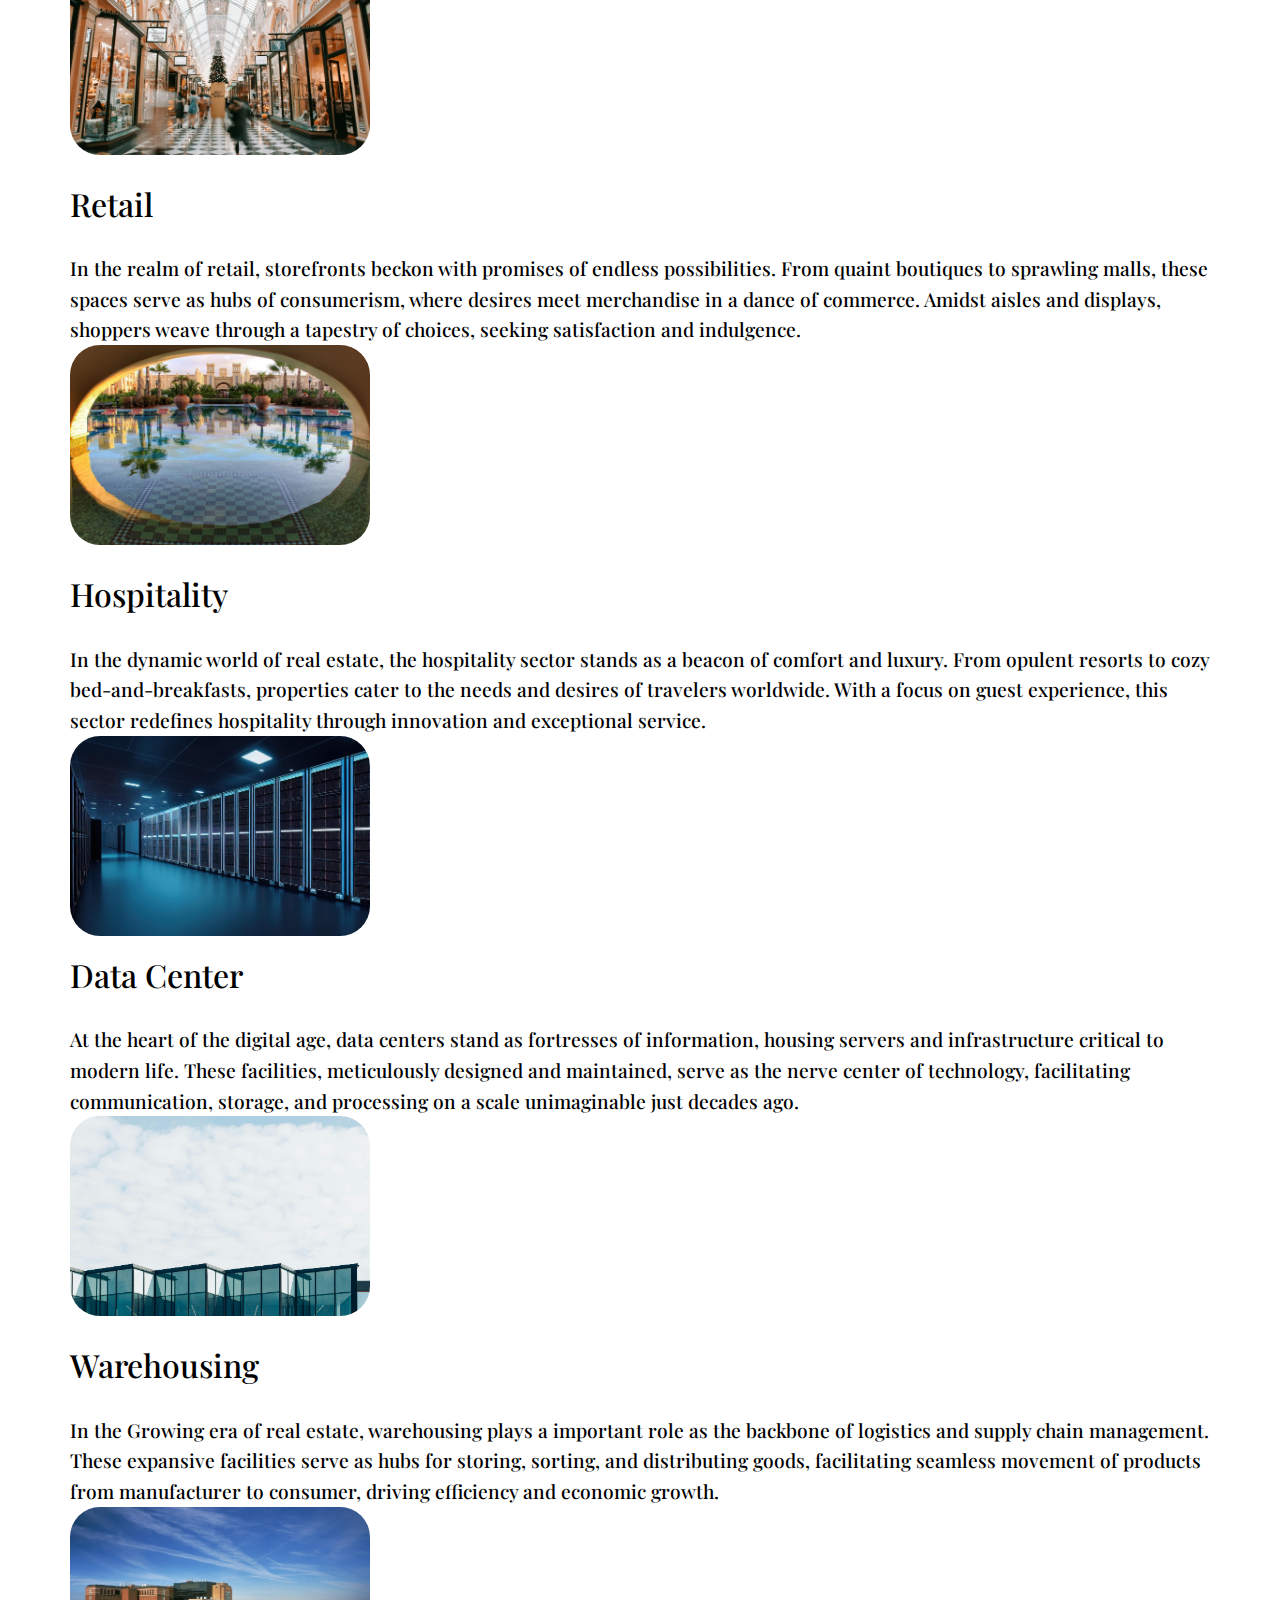
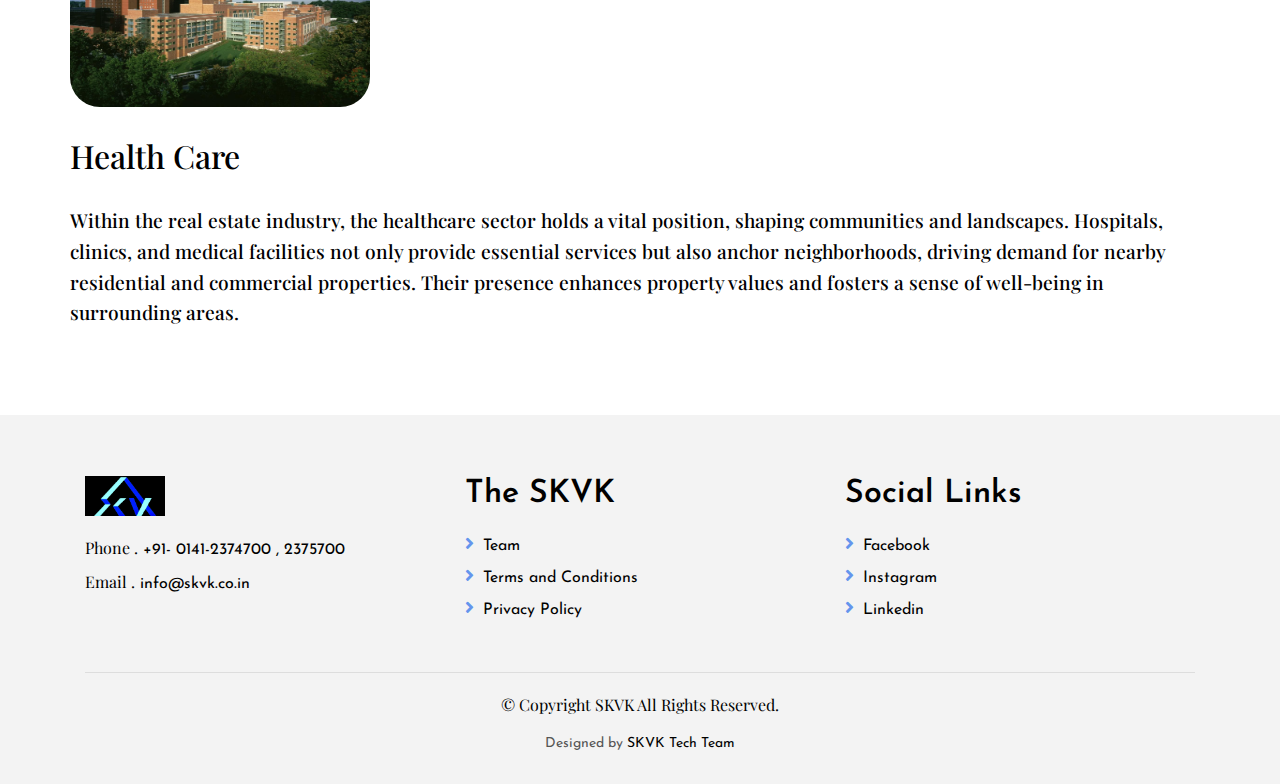
<file: sector.html>
<!DOCTYPE html>
<html lang="en">
  <head>
    <meta charset="utf-8" />
    <title>SKVK</title>
    <meta content="width=device-width, initial-scale=1.0" name="viewport" />
    <meta content="" name="keywords" />
    <meta content="" name="description" />

    <!-- Favicons -->
    <link href="css/style5.css" rel="stylesheet" />
    <link href="img/skvk.PNG" rel="icon" />
    <link href="img/apple-touch-icon.png" rel="apple-touch-icon" />

    <!-- Google Fonts -->
    <link rel="preconnect" href="https://fonts.googleapis.com" />
    <link rel="preconnect" href="https://fonts.gstatic.com" crossorigin />
    <link
      href="https://fonts.googleapis.com/css2?family=Josefin+Sans:ital,wght@0,100..700;1,100..700&display=swap"
      rel="stylesheet"
    />
    <!-- Bootstrap CSS File -->
    <link href="lib/bootstrap/css/bootstrap.min.css" rel="stylesheet" />

    <!-- Libraries CSS Files -->
    <link href="lib/font-awesome/css/font-awesome.min.css" rel="stylesheet" />
    <link href="lib/animate/animate.min.css" rel="stylesheet" />
    <link href="lib/ionicons/css/ionicons.min.css" rel="stylesheet" />
    <link href="lib/owlcarousel/assets/owl.carousel.min.css" rel="stylesheet" />
    <link
      rel="stylesheet"
      href="https://cdnjs.cloudflare.com/ajax/libs/font-awesome/5.15.3/css/all.min.css"
    />

    <!-- Main Stylesheet File -->
    <link href="css/style.css" rel="stylesheet" />
  </head>

  <body>
    <div class="click-closed"></div>

    <!--/ Nav Star /-->
    <nav>
      <div class="wrapper">
        <div class="logo"><a href="./index.html"><img src="img/skvk.PNG" height="40px" width="80px"><a class="sampatilogo">SAMPATI KRAYA VIKRAYA KENDRA</a></div>
        <input type="radio" name="slider" id="menu-btn">
        <input type="radio" name="slider" id="close-btn">
        <ul class="nav-links">
          <label for="close-btn" class="btn close-btn"><i class="fas fa-times"></i></label>
          <li><a href="./index.html">Home</a></li>
          <li><a href="./about.html">About Us</a></li>
          <li>
            <a href="./sector.html" class="desktop-item">Sectors</a>
            <input type="checkbox" id="showMega">
            <label for="showMega" class="mobile-item">Sectors</label>
            <div class="mega-box">
              <div class="content">
                <div class="row">
                  <!-- <img src="img/sectors-nav.jpg" alt=""> -->
                  <h2 style="color: black; display: flex; align-items: center; justify-content: center; font-family: serif; font-weight: 600;  font-size: 60px; ">Sectors </h2>
                </div>
                <div class="row">
                  <!-- <header>Property Types</header> -->
                  <ul class="mega-links" style="text-decoration: underline;">
                    <li><a href="./sector.html">Residential </a></li>
                    <li><a href="./sector.html">Commercial  </a></li>
                    <li><a href="./sector.html">Industrial  </a></li>
                    <li><a href="./sector.html">Retail  </a></li>
                  </ul>
                </div>
                <div class="row">
                  <!-- <header>Industries</header> -->
                  <ul class="mega-links" style="text-decoration: underline;">
                    <li><a href="./sector.html">Hospitality  </a></li>
                    <li><a href="./sector.html">Data Center  </a></li>
                    <li><a href="./sector.html">Warehousing  </a></li>
                    <li><a href="./sector.html">Health Care  </a></li>
                  </ul>
                </div>
              </div>
            </div>
          </li>
          <li><a href="./blog-grid.html">Blog</a></li>
          <li><a href="./contact.html">Contact Us</a></li>
        </ul>
        <label for="menu-btn" class="btn menu-btn"><i class="fas fa-bars"></i></label>
      </div>
    </nav>
    <!--/ Nav End /-->

    <!--/ Intro Single star /-->
    <section class="intro-single">
      <div class="container">
        <div class="row">
          <div class="col-md-12 col-lg-8">
            <div class="title-single-box">
              <h1 class="title-single">
                SECTORS
              </h1>
              <span class="color-text-a">Types</span>
            </div>
          </div>
          <div class="col-md-12 col-lg-4">
            <nav
              aria-label="breadcrumb"
              class="breadcrumb-box d-flex justify-content-lg-end"
            >
              <ol class="breadcrumb">
                <li class="breadcrumb-item">
                  <a href="#">Home</a>
                </li>
                <li class="breadcrumb-item active" aria-current="page">
                  Sector
                </li>
              </ol>
            </nav>
          </div>
        </div>
      </div>
    </section>
    <!--/ Intro Single End /-->

    <!--/ News Single Star /-->
    <section class="news-single nav-arrow-b">
      <div class="container">
        <div class="row">
          <div class="col-sm-12">
            
          </div>

          <div class="">
            <div class="">
            </div>
            <div class="post-content color-text-a" style=" color: black; font-size: larger; font-weight: 500;">
              
              <p>
                <img style="border-radius: 30px;" src="./img/img13.webp" height="200px" width="300px">
                <h2 style=" margin-bottom: 30px; margin-top: 30px;font-family: Playfair Display, serif;" >Residential</h2>

                
                Residential areas epitomize the essence of home, where families nestle into cozy dwellings, forging bonds amidst familiar streets. These neighborhoods hum with life, each house a chapter in a community's story. From quiet suburbs to bustling city blocks, residential spaces offer sanctuary and belonging in a bustling world.


                <img style="display: flex; border-radius: 30px;" src="./img/img14.webp" height="200px" width="300px">
                <h2 style=" margin-bottom: 30px; margin-top: 30px;" >Commercial</h2>
                
                In the world of commerce, every storefront is a stage for economic exchange. From vibrant markets to sleek skyscrapers, commercial districts pulse with activity, enticing shoppers with promises of innovation and convenience. Amidst the hustle and bustle, businesses compete and collaborate, shaping the landscape of modern trade and  prosperity.

                <img style="display: flex; border-radius: 30px;" src="./img/sectorss (4).jpg" height="200px" width="300px">
                
                <h2 style=" margin-bottom: 30px; margin-top: 20px;">Industrial</h2>
                <h3></h3>
                Within the heart of industry lies the engine of progress, where factories hum with productivity and innovation. Smokestacks pierce the sky, symbolizing the labor and ingenuity that fuel modern society. Amidst the clatter of machinery, workers forge the backbone of economies, shaping the world with every assembly line and production cycle.

                <img style="display: flex; border-radius: 30px;" src="./img/sectorss (2).jpg" height="200px" width="300px">
                <h2 style=" margin-bottom: 30px; margin-top: 30px;">Retail</h2>
                In the realm of retail, storefronts beckon with promises of endless possibilities. From quaint boutiques to sprawling malls, these spaces serve as hubs of consumerism, where desires meet merchandise in a dance of commerce. Amidst aisles and displays, shoppers weave through a tapestry of choices, seeking satisfaction and indulgence.

                <img style="display: flex;  border-radius: 30px;" src="./img/sectorss (3).jpg" height="200px" width="300px">
                <h2 style="margin-bottom: 30px; margin-top: 30px;">Hospitality</h2>
                In the dynamic world of real estate, the hospitality sector stands as a beacon of comfort and luxury. From opulent resorts to cozy bed-and-breakfasts, properties cater to the needs and desires of travelers worldwide. With a focus on guest experience, this sector redefines hospitality through innovation and exceptional service.

                <img style="display: flex; border-radius: 30px;" src="./img/data.jpg" height="200px" width="300px">
                <h2 style=" margin-bottom: 30px; margin-top: 20px;" id="data">Data Center</h2>
                At the heart of the digital age, data centers stand as fortresses of information, housing servers and infrastructure critical to modern life. These facilities, meticulously designed and maintained, serve as the nerve center of technology, facilitating communication, storage, and processing on a scale unimaginable just decades ago.

                <img style="display: flex; border-radius: 30px;" src="./img/build1 (3).jpg" height="200px" width="300px">
                <h2 style=" margin-bottom: 30px; margin-top: 30px;">Warehousing</h2>
                In the Growing era  of real estate, warehousing plays a important  role as the backbone of logistics and supply chain management. These expansive facilities serve as hubs for storing, sorting, and distributing goods, facilitating seamless movement of products from manufacturer to consumer, driving efficiency and economic growth.

                <img style="display: flex;  border-radius: 30px;" src="./img/sectorss (5).jpg" height="200px" width="300px">
                <h2 style=" margin-bottom: 30px; margin-top: 30px;">Health Care</h2>
                Within the real estate industry, the healthcare sector holds a vital position, shaping communities and landscapes. Hospitals, clinics, and medical facilities not only provide essential services but also anchor neighborhoods, driving demand for nearby residential and commercial properties. Their presence enhances property values and fosters a sense of well-being in surrounding areas.
                
              </p>
            </div>
          </div>
        </div>
      </div>
    </section>
    <!--/ News Single End /-->

    <!--/ footer Star /-->
    <section class="section-footer">
      <div class="container">
        <div class="row">
          <div class="col-sm-12 col-md-4">
            <div class="widget-a">
              <div class="w-header-a">
                <h3 class="w-title-a text-brand">
                  <img src="img/skvk.PNG" height="40px" width="80px" />
                </h3>
              </div>
              <div class="w-body-a">
                <p class="w-text-a color-text-a"></p>
              </div>
              <div class="w-footer-a">
                <ul class="list-unstyled">
                  <li class="color-a">
                    <span class="color-text-a">Phone .</span> +91- 0141-2374700
                    , 2375700
                  </li>
                  <li class="color-a">
                    <span class="color-text-a">Email .</span> info@skvk.co.in
                  </li>
                </ul>
              </div>
            </div>
          </div>
          <div class="col-sm-12 col-md-4 section-md-t3">
            <div class="widget-a">
              <div class="w-header-a">
                <h3 class="w-title-a text-brand">The SKVK</h3>
              </div>
              <div class="w-body-a">
                <div class="w-body-a">
                  <ul class="list-unstyled">
                    <li class="item-list-a">
                      <i class="fa fa-angle-right"></i>
                      <a href="./our-team.html">Team</a>
                    </li>
                    <li class="item-list-a">
                      <i class="fa fa-angle-right"></i>
                      <a href="#">Terms and Conditions</a>
                    </li>
                    <li class="item-list-a">
                      <i class="fa fa-angle-right"></i>
                      <a href="#">Privacy Policy</a>
                    </li>
                  </ul>
                </div>
              </div>
            </div>
          </div>
          <div class="col-sm-12 col-md-4 section-md-t3">
            <div class="widget-a">
              <div class="w-header-a">
                <h3 class="w-title-a text-brand">Social Links</h3>
              </div>
              <div class="w-body-a">
                <ul class="list-unstyled">
                  <li class="item-list-a">
                    <i class="fa fa-angle-right"></i>
                    <a href="https://www.facebook.com/skvkgroup/">Facebook</a>
                  </li>
                  <li class="item-list-a">
                    <i class="fa fa-angle-right"></i>
                    <a href="https://www.instagram.com/skvkgroup/">Instagram</a>
                  </li>
                  <li class="item-list-a">
                    <i class="fa fa-angle-right"></i>
                    <a
                      href="https://www.linkedin.com/in/sampati-kraya-vikraya-kendra-88006bb4/"
                      >Linkedin</a
                    >
                  </li>
                </ul>
              </div>
            </div>
          </div>
        </div>
      </div>
    </section>
    <footer>
      <div class="container">
        <div class="row">
          <div class="col-md-12">
            <div class="copyright-footer">
              <p class="copyright color-text-a">
                &copy; Copyright
                <span class="color-a">SKVK</span> All Rights Reserved.
              </p>
            </div>
            <div class="credits">Designed by <a href="">SKVK Tech Team</a></div>
          </div>
        </div>
      </div>
    </footer>
    <!--/ Footer End /-->

    <a href="#" class="back-to-top"><i class="fa fa-chevron-up"></i></a>
    <div id="preloader"></div>

    <!-- JavaScript Libraries -->
    <script src="lib/jquery/jquery.min.js"></script>
    <script src="lib/jquery/jquery-migrate.min.js"></script>
    <script src="lib/popper/popper.min.js"></script>
    <script src="lib/bootstrap/js/bootstrap.min.js"></script>
    <script src="lib/easing/easing.min.js"></script>
    <script src="lib/owlcarousel/owl.carousel.min.js"></script>
    <script src="lib/scrollreveal/scrollreveal.min.js"></script>
    <!-- Contact Form JavaScript File -->
    

    <!-- Template Main Javascript File -->
    <script src="js/main.js"></script>
  </body>
</html>
</file>
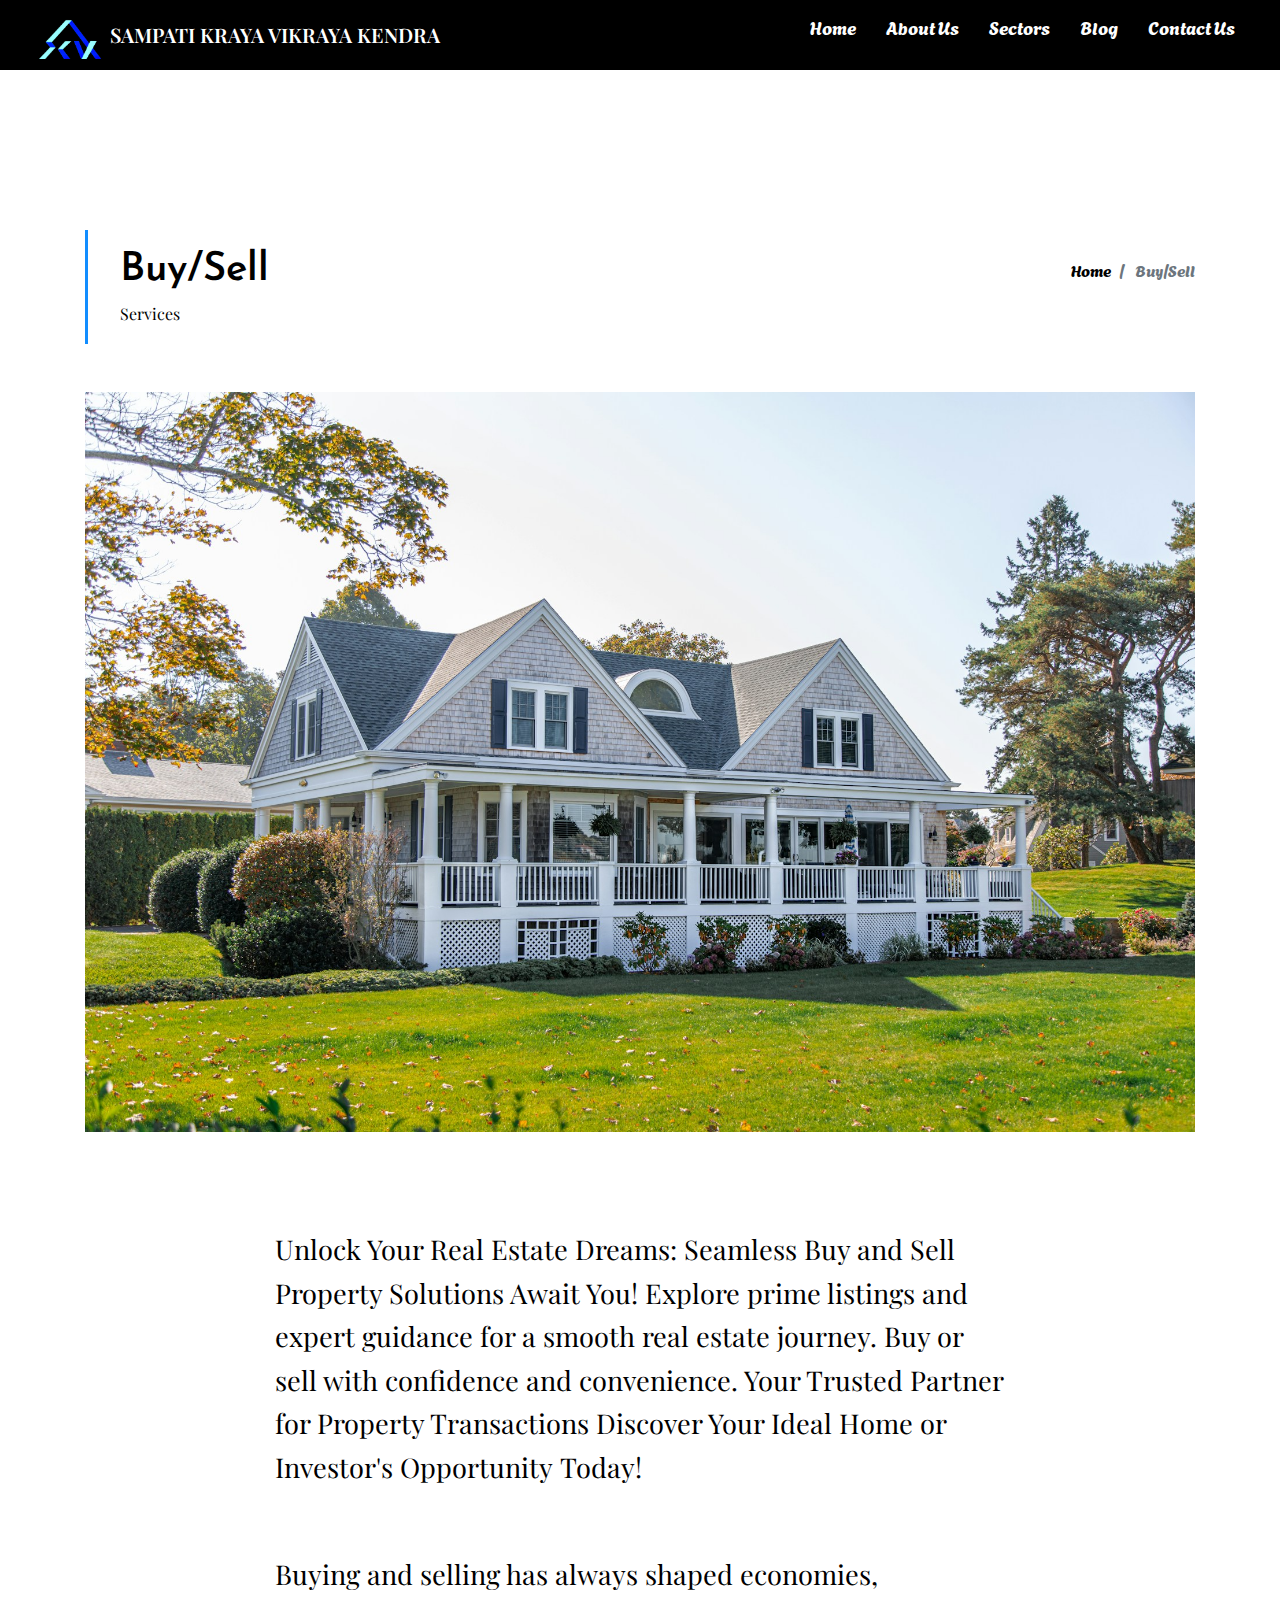
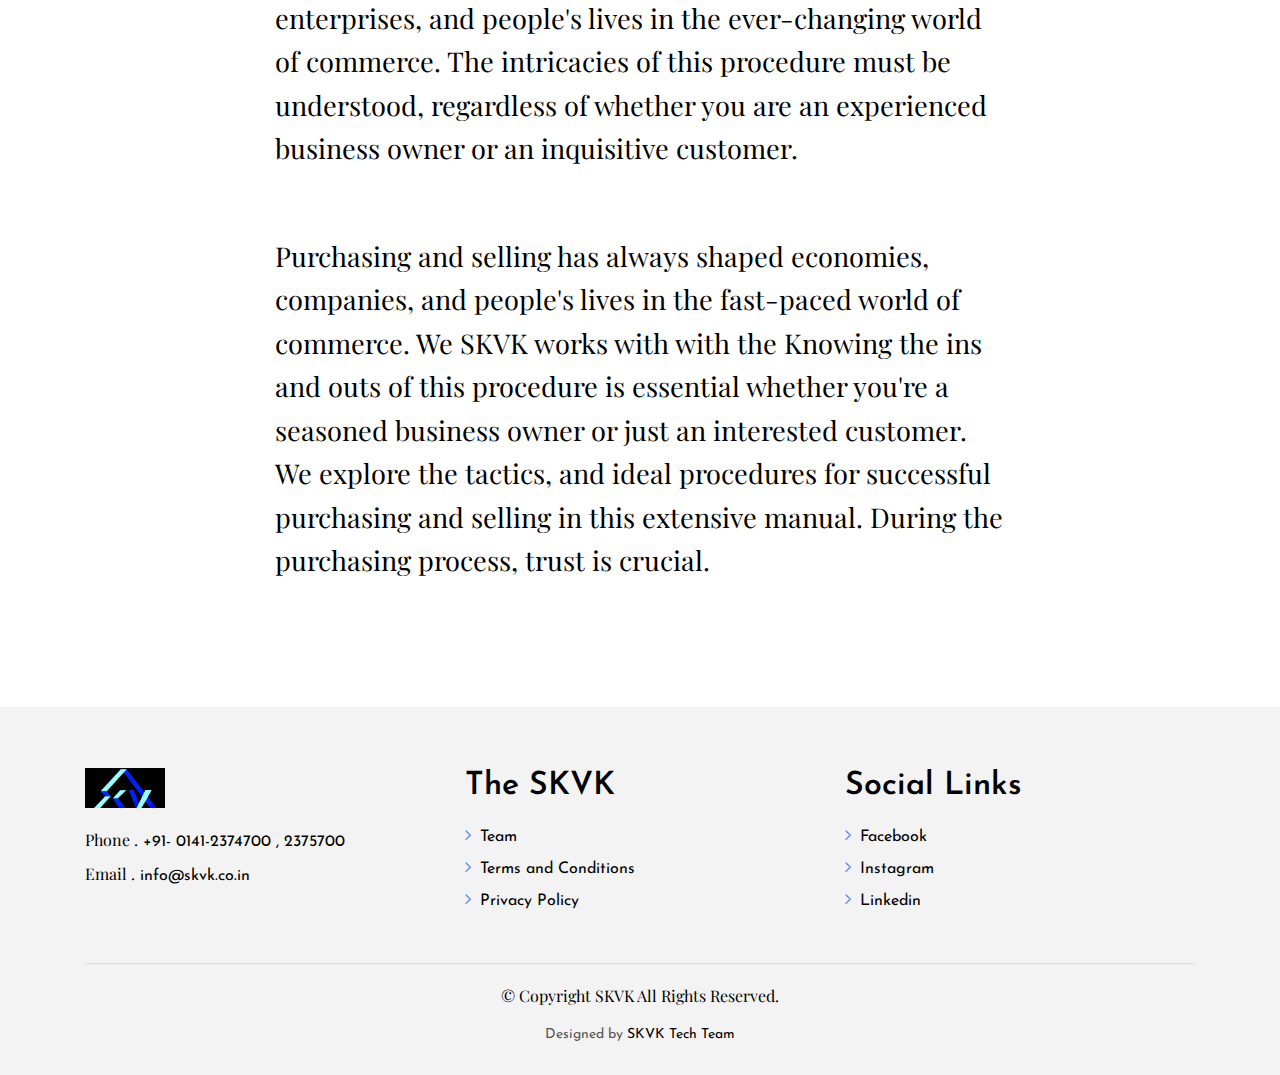
<file: service1.html>
<!DOCTYPE html>
<html lang="en">
<head>
  <meta charset="utf-8">
  <title>SKVK</title>
  <meta content="width=device-width, initial-scale=1.0" name="viewport">
  <meta content="" name="keywords">
  <meta content="" name="description">

  <!-- Favicons -->
  <link href="img/skvk.PNG" rel="icon" />
  <link href="img/apple-touch-icon.png" rel="apple-touch-icon">

  <!-- Google Fonts -->
  <link rel="preconnect" href="https://fonts.googleapis.com">
  <link rel="preconnect" href="https://fonts.gstatic.com" crossorigin>
  <link href="https://fonts.googleapis.com/css2?family=Josefin+Sans:ital,wght@0,100..700;1,100..700&display=swap" rel="stylesheet">

  <!-- Bootstrap CSS File -->
  <link href="lib/bootstrap/css/bootstrap.min.css" rel="stylesheet">

  <!-- Libraries CSS Files -->
  <link rel="stylesheet" href="./css/style5.css">
    <link rel="stylesheet" href="https://cdnjs.cloudflare.com/ajax/libs/font-awesome/5.15.3/css/all.min.css"/>
  <link href="lib/font-awesome/css/font-awesome.min.css" rel="stylesheet">
  <link href="lib/animate/animate.min.css" rel="stylesheet">
  <link href="lib/ionicons/css/ionicons.min.css" rel="stylesheet">
  <link href="lib/owlcarousel/assets/owl.carousel.min.css" rel="stylesheet">

  <!-- Main Stylesheet File -->
  <link href="css/style.css" rel="stylesheet">

</head>

<body>

  <div class="click-closed"></div>
  <!--/ Form Search Star /-->
  
  <!--/ Form Search End /-->

  <!--/ Nav Star /-->
  <nav>
    <div class="wrapper">
      <div class="logo"><a href="./index.html"><img src="img/skvk.PNG" height="40px" width="80px"><a class="sampatilogo">SAMPATI KRAYA VIKRAYA KENDRA</a></div>
      <input type="radio" name="slider" id="menu-btn">
      <input type="radio" name="slider" id="close-btn">
      <ul class="nav-links">
        <label for="close-btn" class="btn close-btn"><i class="fas fa-times"></i></label>
        <li><a href="./index.html">Home</a></li>
        <li><a href="./about.html">About Us</a></li>
        <li>
          <a href="./sector.html" class="desktop-item">Sectors</a>
          <input type="checkbox" id="showMega">
          <label for="showMega" class="mobile-item">Sectors</label>
          <div class="mega-box">
            <div class="content">
              <div class="row">
                <!-- <img src="img/sectors-nav.jpg" alt=""> -->
                <h2 style="color: black; display: flex; align-items: center; justify-content: center; font-family: serif; font-weight: 600;  font-size: 60px; ">Sectors</h2>
              </div>
              <div class="row">
                <!-- <header>Property Types</header> -->
                <ul class="mega-links" style="text-decoration: underline;">
                  <li><a href="./sector.html">Residential </a></li>
                  <li><a href="./sector.html">Commercial  </a></li>
                  <li><a href="./sector.html">Industrial  </a></li>
                  <li><a href="./sector.html">Retail  </a></li>
                </ul>
              </div>
              <div class="row">
                <!-- <header>Industries</header> -->
                <ul class="mega-links" style="text-decoration: underline;">
                  <li><a href="./sector.html">Hospitality  </a></li>
                  <li><a href="./sector.html">Data Center  </a></li>
                  <li><a href="./sector.html">Warehousing  </a></li>
                  <li><a href="./sector.html">Health Care  </a></li>
                </ul>
              </div>
            </div>
          </div>
        </li>
        <li><a href="./blog-grid.html">Blog</a></li>
        <li><a href="./contact.html">Contact Us</a></li>
      </ul>
      <label for="menu-btn" class="btn menu-btn"><i class="fas fa-bars"></i></label>
    </div>
  </nav>
  <!--/ Nav End /-->

  <!--/ Intro Single star /-->
  <section class="intro-single">
    <div class="container">
      <div class="row">
        <div class="col-md-12 col-lg-8">
          <div class="title-single-box">
            <h1 class="title-single">Buy/Sell</h1>
            <span class="color-text-a">Services</span>
          </div>
        </div>
        <div class="col-md-12 col-lg-4">
          <nav aria-label="breadcrumb" class="breadcrumb-box d-flex justify-content-lg-end">
            <ol class="breadcrumb">
              <li class="breadcrumb-item">
                <a href="#">Home</a>
              </li>
              <li class="breadcrumb-item active" aria-current="page">
                Buy/Sell
              </li>
            </ol>
          </nav>
        </div>
      </div>
    </div>
  </section>
  <!--/ Intro Single End /-->

  

  <!--/ News Single Star /-->
  <section class="news-single nav-arrow-b">
    <div class="container">
      <div class="row">
        <div class="col-sm-12">
          <div class="news-img-box">
            <img src="img/Buy.jpg" alt="" class="img-fluid">
          </div>
        </div>


        
        <div class="col-md-10 offset-md-1 col-lg-8 offset-lg-2">
          <div class="post-information">
            
          </div>
          
          
          <div class="post-content color-text-a">
            <p class="post-intro">
              Unlock Your Real Estate Dreams: Seamless Buy and Sell Property Solutions Await You! Explore prime listings and expert guidance for a smooth real estate journey. Buy or sell with confidence and convenience. Your Trusted Partner for Property Transactions Discover Your Ideal Home or Investor's Opportunity Today!
            </p>
            <p class="post-intro">
              Buying and selling has always shaped economies, enterprises, and people's lives in the ever-changing world of commerce. The intricacies of this procedure must be understood, regardless of whether you are an experienced business owner or an inquisitive customer.  


            </p>
            <p class="post-intro">
              Purchasing and selling has always shaped economies, companies, and people's lives in the fast-paced world of commerce.  We SKVK works with with the Knowing the ins and outs of this procedure is essential whether you're a seasoned business owner or just an interested customer. We explore the tactics, and ideal procedures for successful purchasing and selling in this extensive manual.
              During the purchasing process, trust is crucial.
            </p>
            
          </div>

        </div>
        
      </div>
    </div>
  </section>
  <!--/ News Single End /-->
  

  <!--/ footer Star /-->
  <section class="section-footer">
    <div class="container">
      <div class="row">
        <div class="col-sm-12 col-md-4">
          <div class="widget-a">
            <div class="w-header-a">
              <h3 class="w-title-a text-brand"><img src="img/skvk.PNG" height="40px" width="80px"></h3>
            </div>
            <div class="w-body-a">
              <p class="w-text-a color-text-a">
              </p>
            </div>
            <div class="w-footer-a">
              <ul class="list-unstyled">
                <li class="color-a">
                  <span class="color-text-a">Phone .</span> +91- 0141-2374700 , 2375700
                </li>
                <li class="color-a">
                  <span class="color-text-a">Email .</span> info@skvk.co.in
                </li>
              </ul>
            </div>
          </div>
        </div>
        <div class="col-sm-12 col-md-4 section-md-t3">
          <div class="widget-a">
            <div class="w-header-a">
              <h3 class="w-title-a text-brand">The SKVK</h3>
            </div>
            <div class="w-body-a">
              <div class="w-body-a">
                <ul class="list-unstyled">
                  <li class="item-list-a">
                    <i class="fa fa-angle-right"></i> <a href="./our-team.html">Team</a>
                  </li>
                  <li class="item-list-a">
                    <i class="fa fa-angle-right"></i>
                    <a href="#">Terms and Conditions</a>
                  </li>
                  <li class="item-list-a">
                    <i class="fa fa-angle-right"></i>
                    <a href="#">Privacy Policy</a>
                  </li>
                </ul>
              </div>
            </div>
          </div>
        </div>
        <div class="col-sm-12 col-md-4 section-md-t3">
          <div class="widget-a">
            <div class="w-header-a">
              <h3 class="w-title-a text-brand">Social Links</h3>
            </div>
            <div class="w-body-a">
              <ul class="list-unstyled">
                <li class="item-list-a">
                  <i class="fa fa-angle-right"></i>
                  <a href="https://www.facebook.com/skvkgroup/">Facebook</a>
                </li>
                <li class="item-list-a">
                  <i class="fa fa-angle-right"></i>
                  <a href="https://www.instagram.com/skvkgroup/">Instagram</a>
                </li>
                <li class="item-list-a">
                  <i class="fa fa-angle-right"></i>
                  <a
                    href="https://www.linkedin.com/in/sampati-kraya-vikraya-kendra-88006bb4/"
                    >Linkedin</a
                  >
                </li>
              </ul>
            </div>
          </div>
        </div>
      </div>
    </div>
  </section>
  <footer>
    <div class="container">
      <div class="row">
        <div class="col-md-12">
          <div class="copyright-footer">
            <p class="copyright color-text-a">
              &copy; Copyright
              <span class="color-a">SKVK</span> All Rights Reserved.
            </p>
          </div>
          <div class="credits">Designed by <a href="">SKVK Tech Team</a></div>
        </div>
      </div>
    </div>
  </footer>
  <!--/ Footer End /-->

  <a href="#" class="back-to-top"><i class="fa fa-chevron-up"></i></a>
  <div id="preloader"></div>

  <!-- JavaScript Libraries -->
  <script src="lib/jquery/jquery.min.js"></script>
  <script src="lib/jquery/jquery-migrate.min.js"></script>
  <script src="lib/popper/popper.min.js"></script>
  <script src="lib/bootstrap/js/bootstrap.min.js"></script>
  <script src="lib/easing/easing.min.js"></script>
  <script src="lib/owlcarousel/owl.carousel.min.js"></script>
  <script src="lib/scrollreveal/scrollreveal.min.js"></script>
  <!-- Contact Form JavaScript File -->
  

  <!-- Template Main Javascript File -->
  <script src="js/main.js"></script>

</body>
</html>
</file>
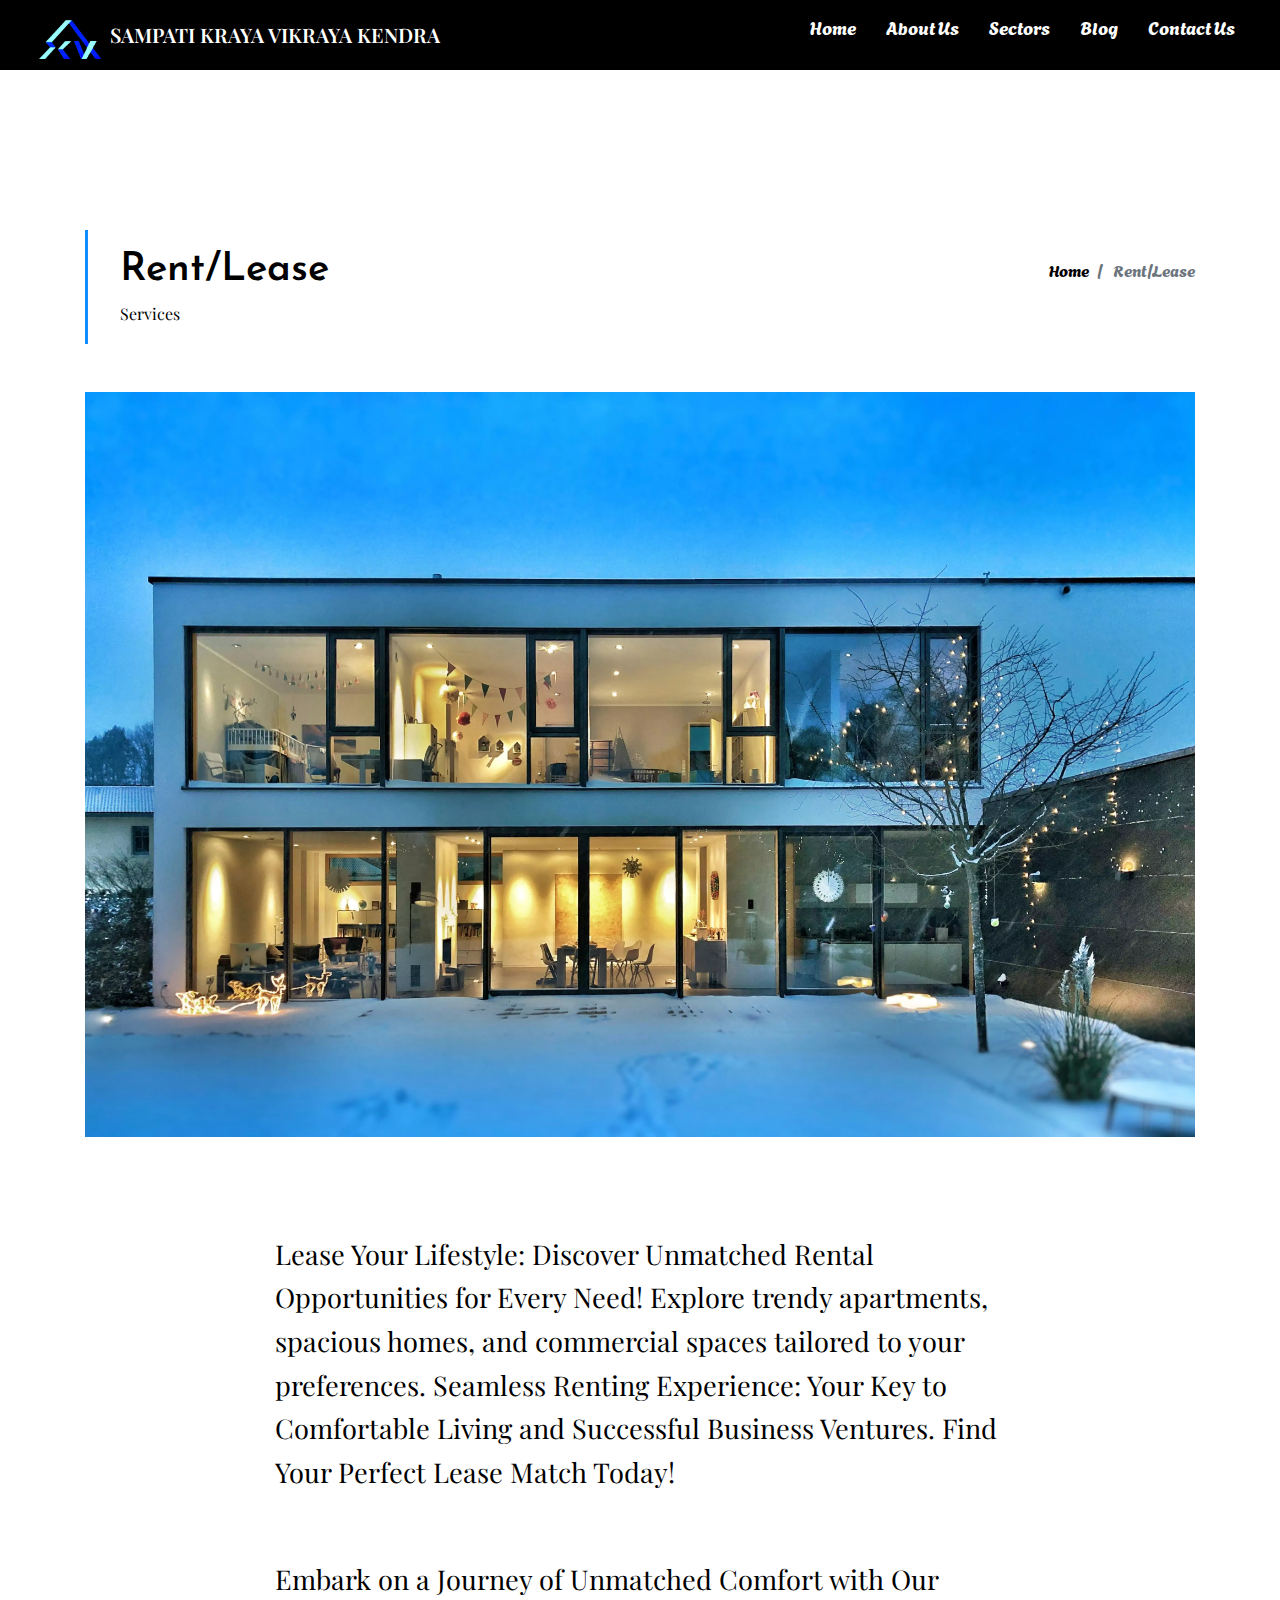
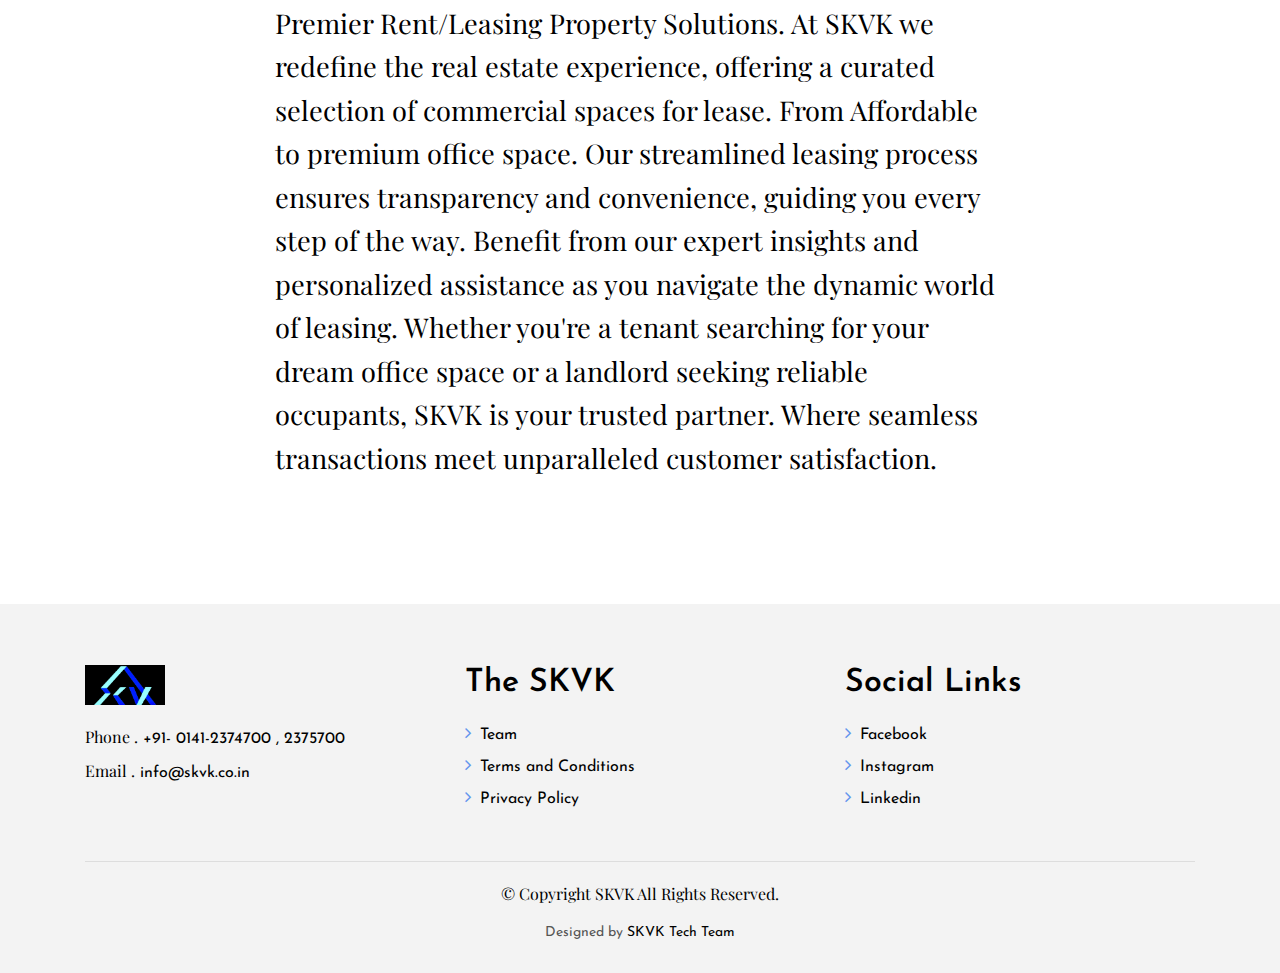
<file: service2.html>
<!DOCTYPE html>
<html lang="en">
<head>
  <meta charset="utf-8">
  <title>SKVK</title>
  <meta content="width=device-width, initial-scale=1.0" name="viewport">
  <meta content="" name="keywords">
  <meta content="" name="description">

  <!-- Favicons -->
  <link href="img/skvk.PNG" rel="icon" />
  <link href="img/apple-touch-icon.png" rel="apple-touch-icon">

  <!-- Google Fonts -->
  <link rel="preconnect" href="https://fonts.googleapis.com">
  <link rel="preconnect" href="https://fonts.gstatic.com" crossorigin>
  <link href="https://fonts.googleapis.com/css2?family=Josefin+Sans:ital,wght@0,100..700;1,100..700&display=swap" rel="stylesheet">

  <!-- Bootstrap CSS File -->
  <link href="lib/bootstrap/css/bootstrap.min.css" rel="stylesheet">

  <!-- Libraries CSS Files -->
  <link rel="stylesheet" href="./css/style5.css">
    <link rel="stylesheet" href="https://cdnjs.cloudflare.com/ajax/libs/font-awesome/5.15.3/css/all.min.css"/>
  <link href="lib/font-awesome/css/font-awesome.min.css" rel="stylesheet">
  <link href="lib/animate/animate.min.css" rel="stylesheet">
  <link href="lib/ionicons/css/ionicons.min.css" rel="stylesheet">
  <link href="lib/owlcarousel/assets/owl.carousel.min.css" rel="stylesheet">

  <!-- Main Stylesheet File -->
  <link href="css/style.css" rel="stylesheet">

</head>

<body>

  <div class="click-closed"></div>
  <!--/ Form Search Star /-->
  
  <!--/ Form Search End /-->

  <!--/ Nav Star /-->
  <nav>
    <div class="wrapper">
      <div class="logo"><a href="./index.html"><img src="img/skvk.PNG" height="40px" width="80px"><a class="sampatilogo">SAMPATI KRAYA VIKRAYA KENDRA</a></div>
      <input type="radio" name="slider" id="menu-btn">
      <input type="radio" name="slider" id="close-btn">
      <ul class="nav-links">
        <label for="close-btn" class="btn close-btn"><i class="fas fa-times"></i></label>
        <li><a href="./index.html">Home</a></li>
        <li><a href="./about.html">About Us</a></li>
        <li>
          <a href="./sector.html" class="desktop-item">Sectors</a>
          <input type="checkbox" id="showMega">
          <label for="showMega" class="mobile-item">Sectors</label>
          <div class="mega-box">
            <div class="content">
              <div class="row">
                <!-- <img src="img/sectors-nav.jpg" alt=""> -->
                <h2 style="color: black; display: flex; align-items: center; justify-content: center; font-family: serif; font-weight: 600;  font-size: 60px; ">Sectors</h2>
              </div>
              <div class="row">
                <!-- <header>Property Types</header> -->
                <ul class="mega-links" style="text-decoration: underline;">
                  <li><a href="./sector.html">Residential </a></li>
                  <li><a href="./sector.html">Commercial  </a></li>
                  <li><a href="./sector.html">Industrial  </a></li>
                  <li><a href="./sector.html">Retail  </a></li>
                </ul>
              </div>
              <div class="row">
                <!-- <header>Industries</header> -->
                <ul class="mega-links" style="text-decoration: underline;">
                  <li><a href="./sector.html">Hospitality  </a></li>
                  <li><a href="./sector.html">Data Center  </a></li>
                  <li><a href="./sector.html">Warehousing  </a></li>
                  <li><a href="./sector.html">Health Care  </a></li>
                </ul>
              </div>
            </div>
          </div>
        </li>
        <li><a href="./blog-grid.html">Blog</a></li>
        <li><a href="./contact.html">Contact Us</a></li>
      </ul>
      <label for="menu-btn" class="btn menu-btn"><i class="fas fa-bars"></i></label>
    </div>
  </nav>
  <!--/ Nav End /-->

  <!--/ Intro Single star /-->
  <section class="intro-single">
    <div class="container">
      <div class="row">
        <div class="col-md-12 col-lg-8">
          <div class="title-single-box">
            <h1 class="title-single">Rent/Lease</h1>
            <span class="color-text-a">Services</span>
          </div>
        </div>
        <div class="col-md-12 col-lg-4">
          <nav aria-label="breadcrumb" class="breadcrumb-box d-flex justify-content-lg-end">
            <ol class="breadcrumb">
              <li class="breadcrumb-item">
                <a href="#">Home</a>
              </li>
              <li class="breadcrumb-item active" aria-current="page">
                Rent/Lease
              </li>
            </ol>
          </nav>
        </div>
      </div>
    </div>
  </section>
  <!--/ Intro Single End /-->

  

  <!--/ News Single Star /-->
  <section class="news-single nav-arrow-b">
    <div class="container">
      <div class="row">
        <div class="col-sm-12">
          <div class="news-img-box">
            <img src="img/rent.webp" alt="" class="img-fluid">
          </div>
        </div>


        
        <div class="col-md-10 offset-md-1 col-lg-8 offset-lg-2">
          <div class="post-information">
           
          </div>
          <section style="display: flex; justify-content: space-between">

            
          
          </section>
          <div class="post-content color-text-a">
            <p class="post-intro">
              Lease Your Lifestyle: Discover Unmatched Rental Opportunities for Every Need! Explore trendy apartments, spacious homes, and commercial spaces tailored to your preferences. Seamless Renting Experience: Your Key to Comfortable Living and Successful Business Ventures. Find Your Perfect Lease Match Today! 



            </p>
            <p class="post-intro"> 
              Embark on a Journey of Unmatched Comfort with Our Premier Rent/Leasing Property Solutions. At SKVK we redefine the real estate experience, offering a curated selection of commercial spaces for lease. From Affordable to premium office space. Our streamlined leasing process ensures transparency and convenience, guiding you every step of the way.
              Benefit from our expert insights and personalized assistance as you navigate the dynamic world of leasing. Whether you're a tenant searching for your dream office space or a landlord seeking reliable occupants, SKVK is your trusted partner. Where seamless transactions meet unparalleled customer satisfaction. 
            </p>
            
          </div>
         
        </div>
        
      </div>
    </div>
  </section>
  <!--/ News Single End /-->
  

  <!--/ footer Star /-->
  <section class="section-footer">
    <div class="container">
      <div class="row">
        <div class="col-sm-12 col-md-4">
          <div class="widget-a">
            <div class="w-header-a">
              <h3 class="w-title-a text-brand"><img src="img/skvk.PNG" height="40px" width="80px"></h3>
            </div>
            <div class="w-body-a">
              <p class="w-text-a color-text-a">
              </p>
            </div>
            <div class="w-footer-a">
              <ul class="list-unstyled">
                <li class="color-a">
                  <span class="color-text-a">Phone .</span> +91- 0141-2374700 , 2375700
                </li>
                <li class="color-a">
                  <span class="color-text-a">Email .</span> info@skvk.co.in
                </li>
              </ul>
            </div>
          </div>
        </div>
        <div class="col-sm-12 col-md-4 section-md-t3">
          <div class="widget-a">
            <div class="w-header-a">
              <h3 class="w-title-a text-brand">The SKVK</h3>
            </div>
            <div class="w-body-a">
              <div class="w-body-a">
                <ul class="list-unstyled">
                  <li class="item-list-a">
                    <i class="fa fa-angle-right"></i> <a href="./our-team.html">Team</a>
                  </li>
                  <li class="item-list-a">
                    <i class="fa fa-angle-right"></i>
                    <a href="#">Terms and Conditions</a>
                  </li>
                  <li class="item-list-a">
                    <i class="fa fa-angle-right"></i>
                    <a href="#">Privacy Policy</a>
                  </li>
                </ul>
              </div>
            </div>
          </div>
        </div>
        <div class="col-sm-12 col-md-4 section-md-t3">
          <div class="widget-a">
            <div class="w-header-a">
              <h3 class="w-title-a text-brand">Social Links</h3>
            </div>
            <div class="w-body-a">
              <ul class="list-unstyled">
                <li class="item-list-a">
                  <i class="fa fa-angle-right"></i>
                  <a href="https://www.facebook.com/skvkgroup/">Facebook</a>
                </li>
                <li class="item-list-a">
                  <i class="fa fa-angle-right"></i>
                  <a href="https://www.instagram.com/skvkgroup/">Instagram</a>
                </li>
                <li class="item-list-a">
                  <i class="fa fa-angle-right"></i>
                  <a
                    href="https://www.linkedin.com/in/sampati-kraya-vikraya-kendra-88006bb4/"
                    >Linkedin</a
                  >
                </li>
              </ul>
            </div>
          </div>
        </div>
      </div>
    </div>
  </section>
  <footer>
    <div class="container">
      <div class="row">
        <div class="col-md-12">
          <div class="copyright-footer">
            <p class="copyright color-text-a">
              &copy; Copyright
              <span class="color-a">SKVK</span> All Rights Reserved.
            </p>
          </div>
          <div class="credits">Designed by <a href="">SKVK Tech Team</a></div>
        </div>
      </div>
    </div>
  </footer>
  <!--/ Footer End /-->

  <a href="#" class="back-to-top"><i class="fa fa-chevron-up"></i></a>
  <div id="preloader"></div>

  <!-- JavaScript Libraries -->
  <script src="lib/jquery/jquery.min.js"></script>
  <script src="lib/jquery/jquery-migrate.min.js"></script>
  <script src="lib/popper/popper.min.js"></script>
  <script src="lib/bootstrap/js/bootstrap.min.js"></script>
  <script src="lib/easing/easing.min.js"></script>
  <script src="lib/owlcarousel/owl.carousel.min.js"></script>
  <script src="lib/scrollreveal/scrollreveal.min.js"></script>
  <!-- Contact Form JavaScript File -->
  

  <!-- Template Main Javascript File -->
  <script src="js/main.js"></script>

</body>
</html>
</file>
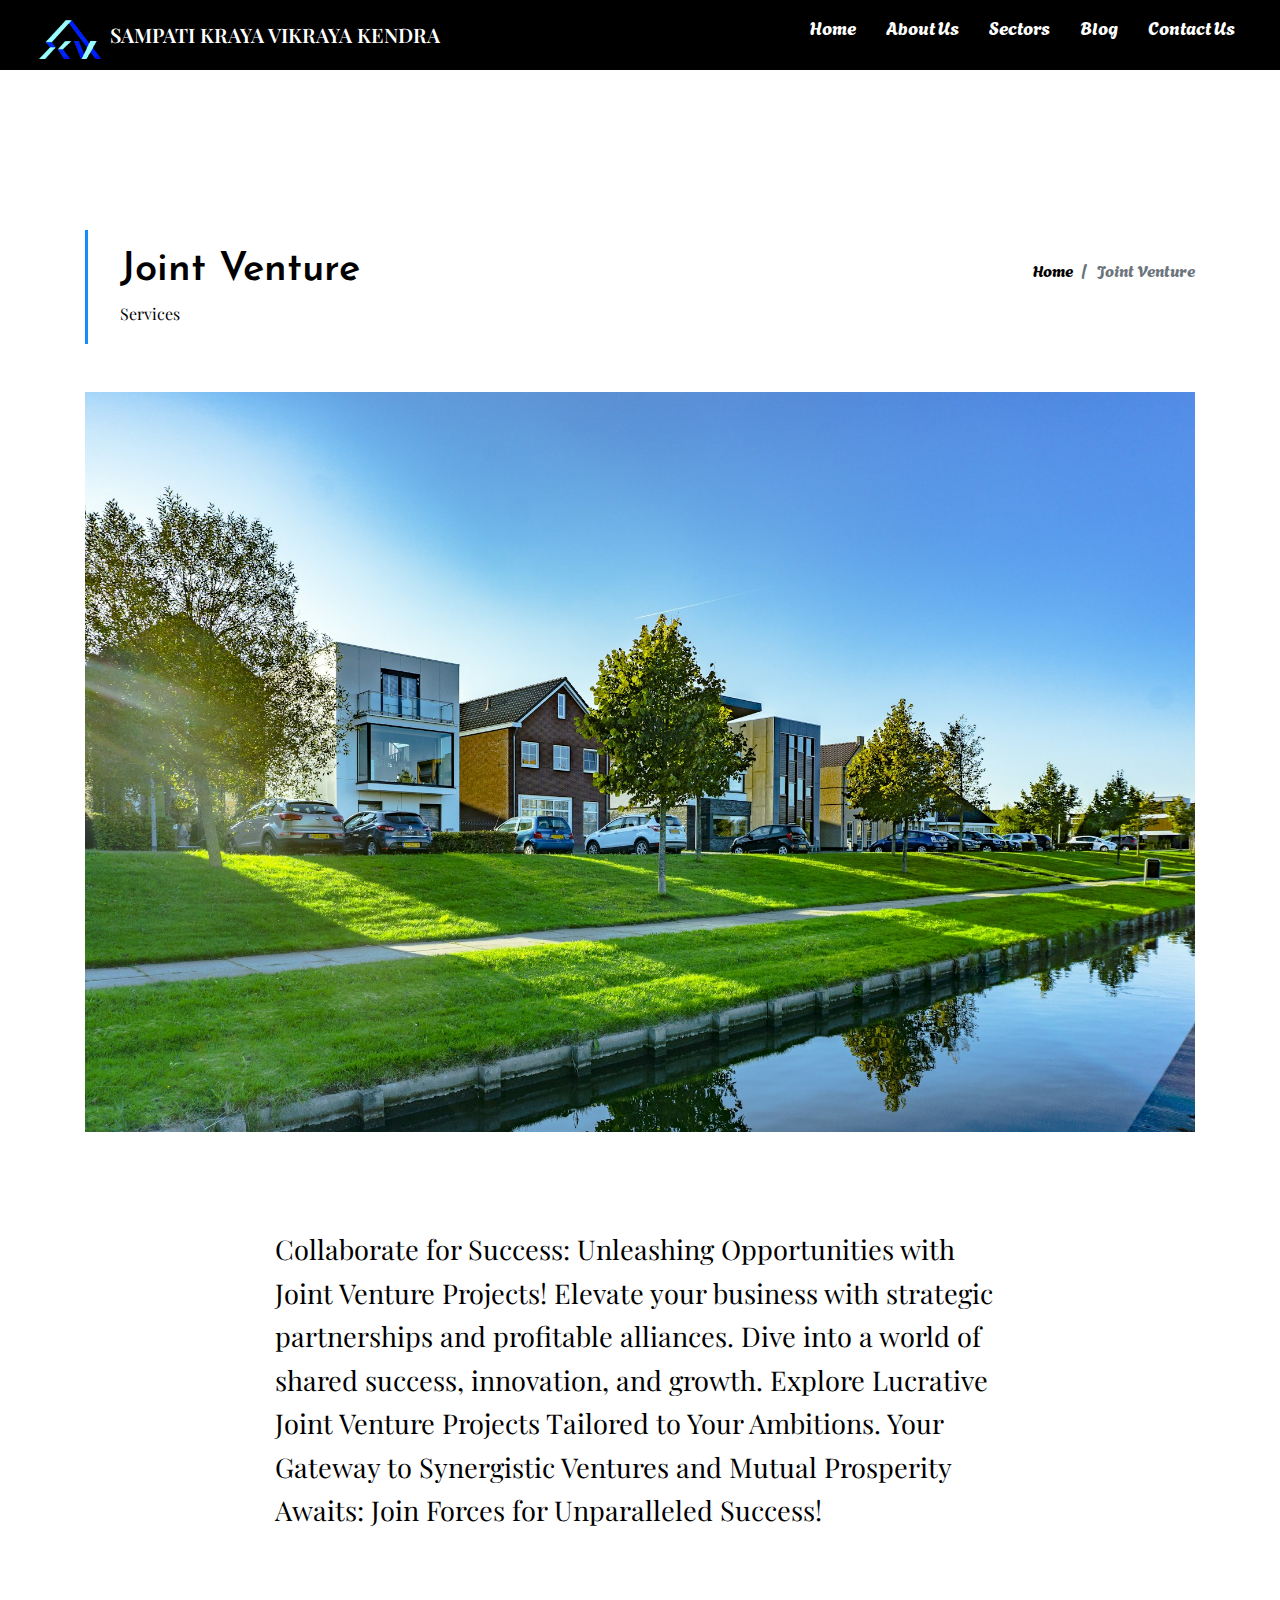
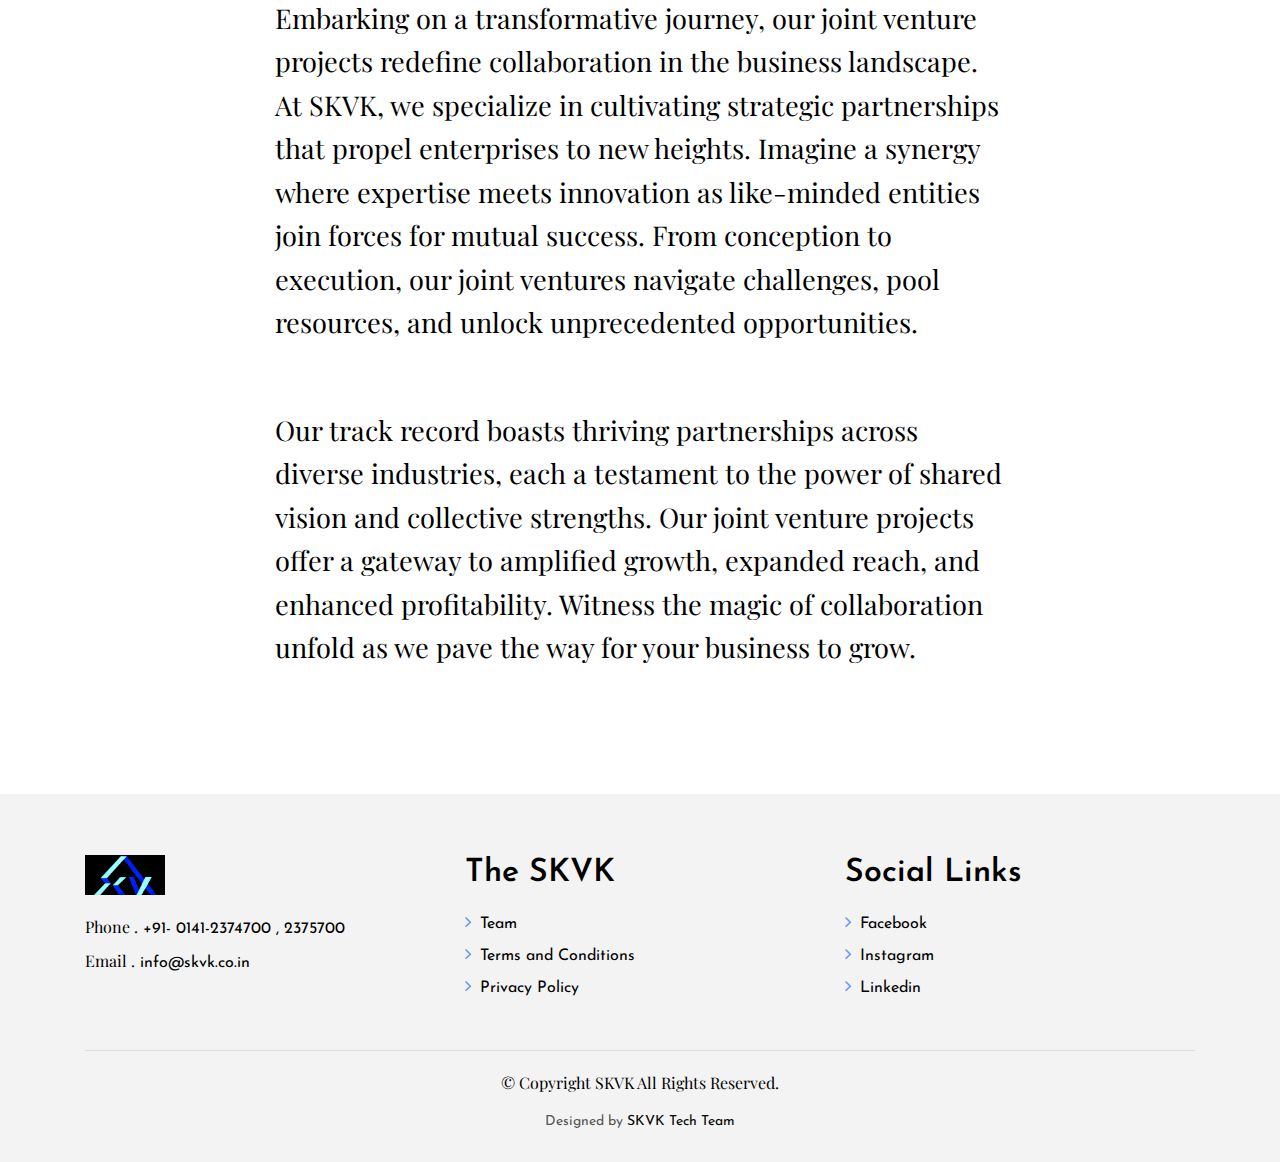
<file: service3.html>
<!DOCTYPE html>
<html lang="en">
<head>
  <meta charset="utf-8">
  <title>SKVK</title>
  <meta content="width=device-width, initial-scale=1.0" name="viewport">
  <meta content="" name="keywords">
  <meta content="" name="description">

  <!-- Favicons -->
  <link href="img/skvk.PNG" rel="icon" />
  <link href="img/apple-touch-icon.png" rel="apple-touch-icon">

  <!-- Google Fonts -->
  <link rel="preconnect" href="https://fonts.googleapis.com">
  <link rel="preconnect" href="https://fonts.gstatic.com" crossorigin>
  <link href="https://fonts.googleapis.com/css2?family=Josefin+Sans:ital,wght@0,100..700;1,100..700&display=swap" rel="stylesheet">

  <!-- Bootstrap CSS File -->
  <link href="lib/bootstrap/css/bootstrap.min.css" rel="stylesheet">

  <!-- Libraries CSS Files -->
  <link rel="stylesheet" href="./css/style5.css">
    <link rel="stylesheet" href="https://cdnjs.cloudflare.com/ajax/libs/font-awesome/5.15.3/css/all.min.css"/>
  <link href="lib/font-awesome/css/font-awesome.min.css" rel="stylesheet">
  <link href="lib/animate/animate.min.css" rel="stylesheet">
  <link href="lib/ionicons/css/ionicons.min.css" rel="stylesheet">
  <link href="lib/owlcarousel/assets/owl.carousel.min.css" rel="stylesheet">

  <!-- Main Stylesheet File -->
  <link href="css/style.css" rel="stylesheet">

</head>

<body>

  <div class="click-closed"></div>
  <!--/ Form Search Star /-->
  
  <!--/ Form Search End /-->

  <!--/ Nav Star /-->
  <nav>
    <div class="wrapper">
      <div class="logo"><a href="./index.html"><img src="img/skvk.PNG" height="40px" width="80px"><a class="sampatilogo">SAMPATI KRAYA VIKRAYA KENDRA</a></div>
      <input type="radio" name="slider" id="menu-btn">
      <input type="radio" name="slider" id="close-btn">
      <ul class="nav-links">
        <label for="close-btn" class="btn close-btn"><i class="fas fa-times"></i></label>
        <li><a href="./index.html">Home</a></li>
        <li><a href="./about.html">About Us</a></li>
        <li>
          <a href="./sector.html" class="desktop-item">Sectors</a>
          <input type="checkbox" id="showMega">
          <label for="showMega" class="mobile-item">Sectors</label>
          <div class="mega-box">
            <div class="content">
              <div class="row">
                <!-- <img src="img/sectors-nav.jpg" alt=""> -->
                <h2 style="color: black; display: flex; align-items: center; justify-content: center; font-family: serif; font-weight: 600;  font-size: 60px; ">Sectors</h2>
              </div>
              <div class="row">
                <!-- <header>Property Types</header> -->
                <ul class="mega-links" style="text-decoration: underline;">
                  <li><a href="./sector.html">Residential </a></li>
                  <li><a href="./sector.html">Commercial  </a></li>
                  <li><a href="./sector.html">Industrial  </a></li>
                  <li><a href="./sector.html">Retail  </a></li>
                </ul>
              </div>
              <div class="row">
                <!-- <header>Industries</header> -->
                <ul class="mega-links" style="text-decoration: underline;">
                  <li><a href="./sector.html">Hospitality  </a></li>
                  <li><a href="./sector.html">Data Center  </a></li>
                  <li><a href="./sector.html">Warehousing  </a></li>
                  <li><a href="./sector.html">Health Care  </a></li>
                </ul>
              </div>
            </div>
          </div>
        </li>
        <li><a href="./blog-grid.html">Blog</a></li>
        <li><a href="./contact.html">Contact Us</a></li>
      </ul>
      <label for="menu-btn" class="btn menu-btn"><i class="fas fa-bars"></i></label>
    </div>
  </nav>
  <!--/ Nav End /-->

  <!--/ Intro Single star /-->
  <section class="intro-single">
    <div class="container">
      <div class="row">
        <div class="col-md-12 col-lg-8">
          <div class="title-single-box">
            <h1 class="title-single">Joint Venture</h1>
            <span class="color-text-a">Services</span>
          </div>
        </div>
        <div class="col-md-12 col-lg-4">
          <nav aria-label="breadcrumb" class="breadcrumb-box d-flex justify-content-lg-end">
            <ol class="breadcrumb">
              <li class="breadcrumb-item">
                <a href="#">Home</a>
              </li>
              <li class="breadcrumb-item active" aria-current="page">
                Joint Venture
              </li>
            </ol>
          </nav>
        </div>
      </div>
    </div>
  </section>
  <!--/ Intro Single End /-->

  

  <!--/ News Single Star /-->
  <section class="news-single nav-arrow-b">
    <div class="container">
      <div class="row">
        <div class="col-sm-12">
          <div class="news-img-box">
            <img src="img/joint.jpg" alt="" class="img-fluid">
          </div>
        </div>


        
        <div class="col-md-10 offset-md-1 col-lg-8 offset-lg-2">
          <div class="post-information">
            
          </div>
          <div class="post-content color-text-a">
            <p class="post-intro">
              Collaborate for Success: Unleashing Opportunities with Joint Venture Projects! Elevate your business with strategic partnerships and profitable alliances. Dive into a world of shared success, innovation, and growth. Explore Lucrative Joint Venture Projects Tailored to Your Ambitions. Your Gateway to Synergistic Ventures and Mutual Prosperity Awaits: Join Forces for Unparalleled Success!
            </p>
            <p class="post-intro">
              Embarking on a transformative journey, our joint venture projects redefine collaboration in the business landscape. At SKVK, we specialize in cultivating strategic partnerships that propel enterprises to new heights. Imagine a synergy where expertise meets innovation as like-minded entities join forces for mutual success. From conception to execution, our joint ventures navigate challenges, pool resources, and unlock unprecedented opportunities. 


            </p>
            <p class="post-intro">
              Our track record boasts thriving partnerships across diverse industries, each a testament to the power of shared vision and collective strengths. Our joint venture projects offer a gateway to amplified growth, expanded reach, and enhanced profitability. Witness the magic of collaboration unfold as we pave the way for your business to grow.  
            </p>
            
          </div>
          
        </div>
        
      </div>
    </div>
  </section>
  <!--/ News Single End /-->
  

  <!--/ footer Star /-->
  <section class="section-footer">
    <div class="container">
      <div class="row">
        <div class="col-sm-12 col-md-4">
          <div class="widget-a">
            <div class="w-header-a">
              <h3 class="w-title-a text-brand"><img src="img/skvk.PNG" height="40px" width="80px"></h3>
            </div>
            <div class="w-body-a">
              <p class="w-text-a color-text-a">
              </p>
            </div>
            <div class="w-footer-a">
              <ul class="list-unstyled">
                <li class="color-a">
                  <span class="color-text-a">Phone .</span> +91- 0141-2374700 , 2375700
                </li>
                <li class="color-a">
                  <span class="color-text-a">Email .</span> info@skvk.co.in
                </li>
              </ul>
            </div>
          </div>
        </div>
        <div class="col-sm-12 col-md-4 section-md-t3">
          <div class="widget-a">
            <div class="w-header-a">
              <h3 class="w-title-a text-brand">The SKVK</h3>
            </div>
            <div class="w-body-a">
              <div class="w-body-a">
                <ul class="list-unstyled">
                  <li class="item-list-a">
                    <i class="fa fa-angle-right"></i> <a href="./our-team.html">Team</a>
                  </li>
                  <li class="item-list-a">
                    <i class="fa fa-angle-right"></i>
                    <a href="#">Terms and Conditions</a>
                  </li>
                  <li class="item-list-a">
                    <i class="fa fa-angle-right"></i>
                    <a href="#">Privacy Policy</a>
                  </li>
                </ul>
              </div>
            </div>
          </div>
        </div>
        <div class="col-sm-12 col-md-4 section-md-t3">
          <div class="widget-a">
            <div class="w-header-a">
              <h3 class="w-title-a text-brand">Social Links</h3>
            </div>
            <div class="w-body-a">
              <ul class="list-unstyled">
                <li class="item-list-a">
                  <i class="fa fa-angle-right"></i>
                  <a href="https://www.facebook.com/skvkgroup/">Facebook</a>
                </li>
                <li class="item-list-a">
                  <i class="fa fa-angle-right"></i>
                  <a href="https://www.instagram.com/skvkgroup/">Instagram</a>
                </li>
                <li class="item-list-a">
                  <i class="fa fa-angle-right"></i>
                  <a
                    href="https://www.linkedin.com/in/sampati-kraya-vikraya-kendra-88006bb4/"
                    >Linkedin</a
                  >
                </li>
              </ul>
            </div>
          </div>
        </div>
      </div>
    </div>
  </section>
  <footer>
    <div class="container">
      <div class="row">
        <div class="col-md-12">
          <div class="copyright-footer">
            <p class="copyright color-text-a">
              &copy; Copyright
              <span class="color-a">SKVK</span> All Rights Reserved.
            </p>
          </div>
          <div class="credits">Designed by <a href="">SKVK Tech Team</a></div>
        </div>
      </div>
    </div>
  </footer>
  <!--/ Footer End /-->

  <a href="#" class="back-to-top"><i class="fa fa-chevron-up"></i></a>
  <div id="preloader"></div>

  <!-- JavaScript Libraries -->
  <script src="lib/jquery/jquery.min.js"></script>
  <script src="lib/jquery/jquery-migrate.min.js"></script>
  <script src="lib/popper/popper.min.js"></script>
  <script src="lib/bootstrap/js/bootstrap.min.js"></script>
  <script src="lib/easing/easing.min.js"></script>
  <script src="lib/owlcarousel/owl.carousel.min.js"></script>
  <script src="lib/scrollreveal/scrollreveal.min.js"></script>
  <!-- Contact Form JavaScript File -->
  

  <!-- Template Main Javascript File -->
  <script src="js/main.js"></script>

</body>
</html>
</file>
<file: css/cookie.css>
* {
  padding: 0;
  margin: 0;
  box-sizing: border-box;
}
body {
  background-color: #f5f8ff;
}
#cookiePopup {
  background-color: #ffffff;
  position:absolute;
  z-index: 100;
  font-size: 14px;
  width: 70vw;
  max-width: 42.85em;
  box-shadow: 0 0 2em rgba(5, 0, 31, 0.15);
  font-family: "Poppins", sans-serif;
  text-align: justify;
  line-height: 1.8em;
  padding: 2em 1.4em;
  border-radius: 6px;
  transition: all 0.5s ease-in;
}
#cookiePopup img {
  display: block;
  width: 3.75em;
  transform: translateZ(0);
  position: relative;
  margin: auto;
}
#cookiePopup p {
  text-align: center;
  margin: 1.4em 0;
}
#cookiePopup button {
  background-color: #6859fe;
  border: none;
  color: #ffffff;
  font-size: 1.2em;
  padding: 1em 1.4em;
  display: block;
  position: relative;
  margin: auto;
  border-radius: 5px;
}
#cookiePopup a {
  color: #6859fe;
}
.hide {
  visibility: hidden;
  bottom: 0;
  right: 2em;
}
.show {
  visibility: visible;
  bottom: -80px;
  right: 5px;
}
@media only screen and (max-width: 37.5em) {
  #cookiePopup {
    width: 100%;
  }
  .hide {
    bottom: 2em;
    right: 0;
  }
  .show {
    right: 0;
    bottom: 0;
  }
}
</file>
<file: css/style5.css>
@import url('https://fonts.googleapis.com/css2?family=DM+Sans:ital,opsz,wght@0,9..40,100..1000;1,9..40,100..1000&family=Playfair+Display:ital,wght@0,400..900;1,400..900&display=swap');

@import url('https://fonts.googleapis.com/css2?family=Agbalumo&display=swap');
/* *{
  margin: 0;
  padding: 0;
  box-sizing: border-box;
} */
nav{

  z-index: 99;
  width: 100%;
  background: white;
  font-family: "Agbalumo", system-ui;
  font-weight: 400;
  font-style: normal;
}

.sampatilogo{
  font-family: "Playfair Display";
  font-size: 20px;

}


@media screen and (max-width: 786px) {
  .sampatilogo{
    font-size: 8px;
  }
} 



nav .wrapper{
  background: black;
  color: white;
  position: relative;
  max-width: 100%;
  padding: 0px 30px;
  height: 70px;
  z-index: 999;
  line-height: 70px;
  margin: auto;
  display: flex;
  align-items: center;
  justify-content: space-between;
}
.wrapper .logo a{
  
  font-weight: 600;
  text-decoration: none;
}
.wrapper .nav-links{
  display: inline-flex;
}
.nav-links li{
  list-style: none;
}
.nav-links li a{
  color: white;
  text-decoration: none;
  font-size: 18px;
  font-weight: 500;
  padding: 9px 15px;
  border-radius: 5px;
  transition: all 0.3s ease;
}
.nav-links li a:hover{
  /* background: ; */
  color: cornflowerblue;
}
.nav-links .mobile-item{
  display: none;
}
.nav-links .drop-menu{
  position: absolute;
  background: white;
  width: 180px;
  line-height: 45px;
  /* top: 85px; */
  opacity: 0;
  visibility: hidden;
  box-shadow: 0 6px 10px rgba(0,0,0,0.15);
}
.nav-links li:hover .drop-menu,
.nav-links li:hover .mega-box{
  transition: all 0.3s ease;
  top: 70px;
  opacity: 1;
  visibility: visible;
}
.drop-menu li a{
  width: 100%;
  display: block;
  padding: 0 0 0 15px;
  font-weight: 400;
  border-radius: 0px;
}
.mega-box{
  position: absolute;
  left: 0;
  width: 100%;
  padding: 0 30px;
  top: 85px;
  opacity: 0;
  visibility: hidden;
}
.mega-box .content{
  border: 5px solid #118DFF;
  border-radius: 20px;
  background: white;
  padding: 25px 20px;
  display: flex;
  width: 100%;
  justify-content: space-between;
  box-shadow: 0 6px 10px rgba(0,0,0,0.15);
}
.mega-box .content .row{
  width: calc(25% - 30px);
  line-height: 45px;
}
.content .row img{
  width: 100%;
  height: 100%;
  object-fit: cover;
}
.content .row header{
  color: black;
  font-size: 20px;
  font-weight: 500;
}
.content .row .mega-links{
  margin-left: -40px;
  border-left: 1px solid rgba(255,255,255,0.09);
}
.row .mega-links li{
  padding: 0 20px;
}
.row .mega-links li a{
  padding: 0px;
  padding: 0 20px;
  color: black;
  font-size: 17px;
  display: block;
}
.row .mega-links li a:hover{
  color: cornflowerblue;
}
.wrapper .btn{
  color: white;
  font-size: 20px;
  cursor: pointer;
  display: none;
}
.wrapper .btn.close-btn{
  position: absolute;
  right: 30px;
  top: 10px;
}

@media screen and (max-width: 970px) {
  .wrapper .btn{
    display: block;
  }
  .wrapper .nav-links{
    position: fixed;
    height: 100vh;
    width: 100%;
    max-width: 350px;
    top: 0;
    left: -100%;
    background: black;
    display: block;
    padding: 50px 10px;
    line-height: 50px;
    overflow-y: auto;
    box-shadow: 0px 15px 15px rgba(0,0,0,0.18);
    transition: all 0.3s ease;
  }
  /* custom scroll bar */
  ::-webkit-scrollbar {
    width: 10px;
  }
  ::-webkit-scrollbar-track {
    background: white;
  }
  ::-webkit-scrollbar-thumb {
    background: black;
  }
  #menu-btn:checked ~ .nav-links{
    left: 0%;
  }
  #menu-btn:checked ~ .btn.menu-btn{
    display: none;
  }
  #close-btn:checked ~ .btn.menu-btn{
    display: block;
  }
  .nav-links li{
    margin: 15px 10px;
  }
  .nav-links li a{
    padding: 0 20px;
    display: block;
    font-size: 20px;
  }
  .nav-links .drop-menu{
    position: static;
    opacity: 1;
    top: 65px;
    visibility: visible;
    padding-left: 20px;
    width: 100%;
    max-height: 0px;
    overflow: hidden;
    box-shadow: none;
    transition: all 0.3s ease;
  }
  #showDrop:checked ~ .drop-menu,
  #showMega:checked ~ .mega-box{
    max-height: 100%;
  }
  .nav-links .desktop-item{
    display: none;
  }
  .nav-links .mobile-item{
    display: block;
    color: white;
    font-size: 20px;
    font-weight: 500;
    padding-left: 20px;
    cursor: pointer;
    border-radius: 5px;
    transition: all 0.3s ease;
  }
  .nav-links .mobile-item:hover{
    background: white;
  }
  .drop-menu li{
    margin: 0;
  }
  .drop-menu li a{
    border-radius: 5px;
    font-size: 18px;
  }
  .mega-box{
    position: static;
    top: 65px;
    opacity: 1;
    visibility: visible;
    padding: 0 20px;
    max-height: 0px;
    overflow: hidden;
    transition: all 0.3s ease;
  }
  .mega-box .content{
    box-shadow: none;
    flex-direction: column;
    padding: 20px 20px 0 20px;
  }
  .mega-box .content .row{
    width: 100%;
    margin-bottom: 15px;
    border-top: 1px solid rgba(255,255,255,0.08);
  }
  .mega-box .content .row:nth-child(1),
  .mega-box .content .row:nth-child(2){
    border-top: 0px;
  }
  .content .row .mega-links{
    border-left: 0px;
    padding-left: 15px;
  }
  .row .mega-links li{
    margin: 0;
  }
  .content .row header{
    font-size: 19px;
  }
}
nav input{
  display: none;
}

.body-text{
  position: absolute;
  top: 50%;
  left: 50%;
  transform: translate(-50%, -50%);
  width: 100%;
  text-align: center;
  padding: 0 30px;
}
.body-text div{
  font-size: 45px;
  font-weight: 600;
}
</file>
<file: css/style.css>
@import url('https://fonts.googleapis.com/css2?family=DM+Sans:ital,opsz,wght@0,9..40,100..1000;1,9..40,100..1000&family=Playfair+Display:ital,wght@0,400..900;1,400..900&display=swap');

/*======================================
//--//-->   STYLES GENERALES
======================================*/

body {
  overflow-x: hidden;
  font-family:"Josefin Sans", sans-serif;
  color: #555555;
}

h1,
h2,
h3,
h4,
h5,
h6 {
  color: #000000;
}

a {
  color: #000000;
  transition: all .5s ease;
}

a:hover {
  color: cornflowerblue;
  text-decoration: none;
}


@media screen and  (max-width: 768px){
    .legaccy{
      display: block;
      text-align: center;
    }
  
}

@media screen and  (max-width: 768px){
  .legacccy{
    margin: auto;
  }

}

.link-two {
  color: #000000;
  transition: all .5s ease;
}

.link-two:hover {
  text-decoration: underline;
  color: #000000;
}

.link-one {
  color: #000000;
  transition: all .5s ease;
}

.link-one:hover {
  color: #000000;
  text-decoration: none;
}

.link-icon {
  color: #000000;
  font-weight: 500;
}

.link-icon span {
  font-size: 14px;
  padding-left: 4px;
  vertical-align: middle;
}

.link-a {
  color: #ffffff;
  text-decoration: none;
}

.link-a:hover {
  color: #ffffff;
  text-decoration: none;
}

.link-a span {
  font-size: 18px;
  vertical-align: middle;
  margin-left: 5px;
}

.text-brand {
  color: #000000;
  font-size: 2rem;
  font-weight: 600;
}

.color-a {
  color: #000000;
}

.color-b {
  color: cornflowerblue;
}

.color-d {
  color: #adadad;
}

.color-text-a {
  font-family: "Playfair Display", serif;
  color: black;
}

.no-margin {
  margin: 0;
}
/*------/ Nav Pills  /------*/

.nav-pills-a.nav-pills .nav-link {
  color: #000000;
  position: relative;
  font-weight: 600;
}

.nav-pills-a.nav-pills .nav-link.active {
  background-color: transparent;
}

.nav-pills-a.nav-pills .nav-link.active:after {
  content: '';
  position: absolute;
  left: 0;
  bottom: -1px;
  width: 100%;
  height: 2px;
  background-color: cornflowerblue;
  z-index: 2;
}

/*------/ Bg Image /------*/

.bg-image {
  background-repeat: no-repeat;
  background-attachment: fixed;
  background-size: cover;
  background-position: center center;
}

/*------/ List a /------*/

.list-a {
  display: inline-block;
  line-height: 2;
  padding: 0;
  list-style: none;
}

.list-a li {
  position: relative;
  width: 50%;
  float: left;
  padding-left: 25px;
  padding-right: 5px;
}

.list-a li:before {
  content: '';
  width: 10px;
  height: 2px;
  position: absolute;
  background-color: #313131;
  top: 15px;
  left: 0;
}

/*------/ Pagination-a /------*/

.pagination-a .pagination .page-link {
  margin: 0 .2rem;
  border-color: transparent;
  padding: .5rem .8rem;
  color: #000000;
}

.pagination-a .pagination .page-link:hover,
.pagination-a .pagination .page-link:active,
.pagination-a .pagination .page-link:focus {
  background-color: cornflowerblue;
}

.pagination-a .pagination .page-link span {
  font-size: 1.2rem;
}

.pagination-a .pagination .next .page-link {
  padding: .4rem .9rem;
}

.pagination-a .pagination .page-item:last-child .page-link {
  border-top-right-radius: 0;
  border-bottom-right-radius: 0;
}

.pagination-a .pagination .page-item:first-child .page-link {
  border-top-left-radius: 0;
  border-bottom-left-radius: 0;
}

.pagination-a .pagination .page-item.disabled .page-link {
  padding: .4rem .9rem;
  color: #555555;
}

.pagination-a .pagination .page-item.active .page-link {
  background-color: cornflowerblue;
}

.a {
  color: cornflowerblue;
  font-size: 1.3rem;
}

/*------/ Icon Box /------*/

.icon-box .icon-box-icon {
  display: table-cell;
  vertical-align: top;
  font-size: 36px;
  color: #000000;
  width: 50px;
  padding-top: 8px;
}

.icon-box .icon-box-content {
  padding-top: 18px;
}

/*------/ Space Padding /------*/

.section-t8 {
  padding-top: 8rem;
}

.section-t4 {
  padding-top: 4rem;
}

.section-t3 {
  padding-top: 3rem;
}

.section-b2 {
  padding-bottom: 2rem;
}

.section-tb85 {
  padding: 8rem 0 5rem 0;
}

/*------/ Title /------*/

.title-wrap {
  padding-bottom: 4rem;
}

.title-a {
  font-size: 4rem;
  font-family: "Playfair Display", serif;
  /* color: cornflowerblue; */
  text-transform: capitalize;
  /* border: 2px solid cornflowerblue; */
  /* border-radius: 5px; */

}

.title-link {
  font-size: 1.2rem;
  font-weight: 300;
  padding-top: 1.2rem;
}

.title-link a {
  color: #313131;
}

.title-link span {
  font-size: 20px;
  padding-left: 4px;
  vertical-align: middle;
}

.title-box-d {
  padding-bottom: 1.8rem;
  margin-bottom: 1rem;
  position: relative;
}

.title-box-d .title-d {
  font-weight: 600;
  font-size: 2rem;
}

.title-box-d .title-d:after {
  content: '';
  position: absolute;
  width: 70px;
  height: 4px;
  background-color: cornflowerblue;
  bottom: 20px;
  left: 0;
}

/*------/ Display Table & Table Cell /------*/

.display-table {
  width: 100%;
  height: 100%;
  display: table;
}

.table-cell {
  display: table-cell;
  vertical-align: middle;
}

/*------/ Ul Resect /------*/

.ul-resect ul,
.list-a ul,
.box-comments ul {
  list-style: none;
  padding-left: 0;
  margin-bottom: 0;
}

/*------/ Overlay /------*/

.overlay-a {
  background: linear-gradient(to bottom, rgba(0, 0, 0, 0) 0%, rgba(0, 0, 0, 0.2) 27%, rgba(0, 0, 0, 0.65) 90%);
}

.overlay {
  position: absolute;
  top: 0;
  left: 0px;
  padding: 0;
  height: 100%;
  width: 100%;
}

/*------/ Owl carousel /------*/

.owl-theme .owl-dots {
  text-align: center;
  margin-top: 18px;
}

.owl-theme .owl-dots .owl-dot {
  display: inline-block;
}

.owl-theme .owl-dots .owl-dot span {
  width: 16px;
  height: 9px;
  margin: 5px 5px;
  background: #000000;
  border: 0px solid #000000;
  display: block;
  transition: all 0.6s ease-in-out;
  cursor: pointer;
  border-radius: 0px;
}

.owl-theme .owl-dots .owl-dot:hover span {
  background-color: cornflowerblue;
}

.owl-theme .owl-dots .owl-dot.active span {
  background-color: cornflowerblue;
  width: 35px;
}

.owl-arrow .owl-nav {
  position: absolute;
  top: 0;
  right: 0;
  font-size: 1.8rem;
}

.owl-arrow .owl-nav .owl-prev,
.owl-arrow .owl-nav .owl-next {
  display: inline-block;
  transition: all 0.6s ease-in-out;
  color: #000000;
}

.owl-arrow .owl-nav .owl-prev.disabled,
.owl-arrow .owl-nav .owl-next.disabled {
  transition: all 0.6s ease-in-out;
  color: #adadad;
}

.owl-arrow .owl-nav .owl-next {
  margin-left: 15px;
}

.nav-arrow-a .owl-arrow .owl-nav {
  font-size: 1.8rem;
  margin-top: -110px;
}

.nav-arrow-a .owl-arrow .owl-nav .owl-next {
  margin-left: 15px;
}

.nav-arrow-b .owl-arrow .owl-nav {
  position: absolute;
  top: 0;
  right: 0;
  font-size: 1.2rem;
}

.nav-arrow-b .owl-arrow .owl-nav .owl-prev,
.nav-arrow-b .owl-arrow .owl-nav .owl-next {
  padding: .7rem 1.5rem !important;
  display: inline-block;
  transition: all 0.6s ease-in-out;
  color: #ffffff;
  background-color: cornflowerblue;
  opacity: .9;
}

.nav-arrow-b .owl-arrow .owl-nav .owl-prev.disabled,
.nav-arrow-b .owl-arrow .owl-nav .owl-next.disabled {
  transition: all 0.6s ease-in-out;
  color: #ffffff;
}

.nav-arrow-b .owl-arrow .owl-nav .owl-prev:hover,
.nav-arrow-b .owl-arrow .owl-nav .owl-next:hover {
  background-color: cornflowerblue;
}

.nav-arrow-b .owl-arrow .owl-nav .owl-next {
  margin-left: 0px;
}

/*------/ Socials /------*/

.socials-a .list-inline-item:not(:last-child) {
  margin-right: 25px;
}

/* Back to top button */

.back-to-top {
  position: fixed;
  display: none;
  background: #2eca6a;
  color: #fff;
  width: 44px;
  height: 44px;
  text-align: center;
  line-height: 1;
  font-size: 16px;
  border-radius: 50%;
  right: 15px;
  bottom: 15px;
  transition: background 0.5s;
  z-index: 11;
}

.back-to-top i {
  padding-top: 12px;
  color: #fff;
}

/* Prelaoder */

#preloader {
  position: fixed;
  top: 0;
  left: 0;
  right: 0;
  bottom: 0;
  z-index: 9999;
  overflow: hidden;
  background: #fff;
}

#preloader:before {
  content: "";
  position: fixed;
  top: calc(50% - 30px);
  left: calc(50% - 30px);
  border: 6px solid #f2f2f2;
  border-top: 6px solid #2eca6a;
  border-radius: 50%;
  width: 60px;
  height: 60px;
  -webkit-animation: animate-preloader 1s linear infinite;
  animation: animate-preloader 1s linear infinite;
}

@-webkit-keyframes animate-preloader {
  0% {
    -webkit-transform: rotate(0deg);
    transform: rotate(0deg);
  }

  100% {
    -webkit-transform: rotate(360deg);
    transform: rotate(360deg);
  }
}

@keyframes animate-preloader {
  0% {
    -webkit-transform: rotate(0deg);
    transform: rotate(0deg);
  }

  100% {
    -webkit-transform: rotate(360deg);
    transform: rotate(360deg);
  }
}

/*======================================
//--//-->   NAVBAR
======================================*/

.navbar-default {
  transition: all .5s ease-in-out;
  background-color: #ffffff;
  padding-top: 28px;
  /* padding-bottom: 28px; */
  -webkit-backface-visibility: hidden;
  backface-visibility: hidden;
  box-shadow: 1px 2px 15px rgba(100, 100, 100, 0.3);
}

.navbar-default .nav-search {
  color: #000000;
  font-size: 1.5rem;
}

.navbar-default.navbar-reduce {
  box-shadow: 1px 2px 15px rgba(100, 100, 100, 0.3);
}

.navbar-default.navbar-trans,
.navbar-default.navbar-reduce {
  -webkit-backface-visibility: hidden;
  backface-visibility: hidden;
}

.navbar-default.navbar-trans .nav-item,
.navbar-default.navbar-reduce .nav-item {
  position: relative;
  padding-right: 10px;
  padding-bottom: 8px;
  margin-left: 0;
}

.navbar-default.navbar-trans .nav-link,
.navbar-default.navbar-reduce .nav-link {
  font-size: 1.1rem;
  color: #000000;
  font-weight: 600;
  letter-spacing: 0.030em;
  transition: all 0.1s ease-in-out;
  position: relative;
  padding-left: 0;
  padding-right: 0;
}

.navbar-default.navbar-trans .nav-link:before,
.navbar-default.navbar-reduce .nav-link:before {
  content: '';
  position: absolute;
  bottom: 5px;
  left: 0;
  width: 100%;
  height: 2px;
  z-index: 0;
  background-color: cornflowerblue;
  -webkit-transform: scaleX(0);
  transform: scaleX(0);
  -webkit-transform-origin: right;
  transform-origin: right;
  transition: opacity .2s ease-out 0.3s, -webkit-transform .2s ease-out;
  transition: transform .2s ease-out, opacity .2s ease-out 0.3s;
  transition: transform .2s ease-out, opacity .2s ease-out 0.3s, -webkit-transform .2s ease-out;
}

.navbar-default.navbar-trans .nav-link:hover,
.navbar-default.navbar-reduce .nav-link:hover {
  color: #000000;
}

.navbar-default.navbar-trans .nav-link:hover:before,
.navbar-default.navbar-reduce .nav-link:hover:before {
  -webkit-transform: scaleX(1);
  transform: scaleX(1);
  -webkit-transform-origin: left;
  transform-origin: left;
}

.navbar-default.navbar-trans .show > .nav-link:before,
.navbar-default.navbar-trans .active > .nav-link:before,
.navbar-default.navbar-trans .nav-link.show:before,
.navbar-default.navbar-trans .nav-link.active:before,
.navbar-default.navbar-reduce .show > .nav-link:before,
.navbar-default.navbar-reduce .active > .nav-link:before,
.navbar-default.navbar-reduce .nav-link.show:before,
.navbar-default.navbar-reduce .nav-link.active:before {
  -webkit-transform: scaleX(1);
  transform: scaleX(1);
}

.navbar-default.navbar-trans .nav-link:before {
  background-color: cornflowerblue;
}

.navbar-default.navbar-trans .nav-link:hover {
  color: #000000;
}

.navbar-default.navbar-trans .show > .nav-link,
.navbar-default.navbar-trans .active > .nav-link,
.navbar-default.navbar-trans .nav-link.show,
.navbar-default.navbar-trans .nav-link.active {
  color: #000000;
}

.navbar-default.navbar-reduce {
  transition: all .5s ease-in-out;
  padding-top: 19px;
  padding-bottom: 19px;
}

.navbar-default.navbar-reduce .nav-link {
  color: #000000;
}

.navbar-default.navbar-reduce .nav-link:before {
  background-color: cornflowerblue;
}

.navbar-default.navbar-reduce .nav-link:hover {
  color: #000000;
}

.navbar-default.navbar-reduce .show > .nav-link,
.navbar-default.navbar-reduce .active > .nav-link,
.navbar-default.navbar-reduce .nav-link.show,
.navbar-default.navbar-reduce .nav-link.active {
  color: #000000;
}

.navbar-default.navbar-reduce .navbar-brand {
  color: #000000;
}

.navbar-default .dropdown .dropdown-menu {
  display: flex;
  justify-content: space-around;
  flex-direction: row;
  
  border-top: 0;
  border-left: 4px solid #2eca6a;
  border-right: 0;
  border-bottom: 0;
  -webkit-transform: translate3d(0px, -40px, 0px);
  transform: translate3d(0px, -40px, 0px);
  opacity: 0;
  filter: alpha(opacity=0);
  visibility: hidden;
  transition: all 0.5s cubic-bezier(0.3, 0.65, 0.355, 1) 0s, opacity 0.31s ease 0s, height 0s linear 0.36s;
  margin: 0;
  border-radius: 0;
  padding: 12px 0;
}

.navbar-default .dropdown .dropdown-menu .dropdown-item {
  padding: 12px 18px;
  transition: all 500ms ease;
  font-weight: 600;
  min-width: 250px;
}

.navbar-default .dropdown .dropdown-menu .dropdown-item:hover {
  background-color: #ffffff;
  color: cornflowerblue;
  transition: all 500ms ease;
}

.navbar-default .dropdown .dropdown-menu .dropdown-item.active {
  background-color: #ffffff;
  color: cornflowerblue;
}

.navbar-default .dropdown:hover .dropdown-menu {
  -webkit-transform: translate3d(0px, 0px, 0px);
  transform: translate3d(0px, 0px, 0px);
  visibility: visible;
  opacity: 1;
  filter: alpha(opacity=1);
}

/*------/ Hamburger Navbar /------*/

.navbar-toggler {
  position: relative;
}

.navbar-toggler:focus,
.navbar-toggler:active {
  outline: 0;
}

.navbar-toggler span {
  display: block;
  background-color: #000000;
  height: 3px;
  width: 25px;
  margin-top: 4px;
  margin-bottom: 4px;
  -webkit-transform: rotate(0deg);
  transform: rotate(0deg);
  left: 0;
  opacity: 1;
}

.navbar-toggler span:nth-child(1),
.navbar-toggler span:nth-child(3) {
  transition: -webkit-transform .35s ease-in-out;
  transition: transform .35s ease-in-out;
  transition: transform .35s ease-in-out, -webkit-transform .35s ease-in-out;
}

.navbar-toggler:not(.collapsed) span:nth-child(1) {
  position: absolute;
  left: 12px;
  top: 10px;
  -webkit-transform: rotate(135deg);
  transform: rotate(135deg);
  opacity: 0.9;
}

.navbar-toggler:not(.collapsed) span:nth-child(2) {
  height: 12px;
  visibility: hidden;
  background-color: transparent;
}

.navbar-toggler:not(.collapsed) span:nth-child(3) {
  position: absolute;
  left: 12px;
  top: 10px;
  -webkit-transform: rotate(-135deg);
  transform: rotate(-135deg);
  opacity: 0.9;
}

/*======================================
//--//-->   BOX COLAPSE
======================================*/

.box-collapse {
  position: fixed;
  top: 0;
  bottom: 0;
  right: 0;
  width: 100%;
  z-index: 1040;
  background-color: #ffffff;
  -webkit-transform: translateX(100%);
  transform: translateX(100%);
  transition: all 0.6s ease;
}

.box-collapse .title-box-d {
  top: 30px;
  left: 60px;
  opacity: 0;
  transition: all 1s ease;
  transition-delay: .3s;
}

.box-collapse-wrap {
  opacity: 0;
  position: absolute;
  left: 0;
  top: 6.5rem;
  bottom: 5rem;
  padding-left: 10%;
  padding-right: 10%;
  overflow-x: hidden;
  overflow-y: auto;
  margin: 0;
  -webkit-transform: translateY(3rem);
  transform: translateY(3rem);
  transition: opacity 0.5s 0.5s ease, -webkit-transform 0.5s 0.5s ease;
  transition: transform 0.5s 0.5s ease, opacity 0.5s 0.5s ease;
  transition: transform 0.5s 0.5s ease, opacity 0.5s 0.5s ease, -webkit-transform 0.5s 0.5s ease;
}

.box-collapse-open .click-closed {
  visibility: visible;
}

.box-collapse-open .box-collapse {
  -webkit-transform: translateX(0);
  transform: translateX(0);
  box-shadow: 0 0 65px rgba(0, 0, 0, 0.07);
  opacity: 1;
}

.box-collapse-open .box-collapse .title-box-d {
  -webkit-transform: translate(0);
  transform: translate(0);
  opacity: 1;
}

.box-collapse-open .box-collapse-wrap {
  -webkit-transform: translate(0);
  transform: translate(0);
  opacity: 1;
}

.box-collapse-closed .box-collapse {
  opacity: .7;
  transition-delay: 0s;
}

.box-collapse-closed .box-collapse .title-box-d {
  opacity: 0;
  transition-delay: 0s;
}

.box-collapse-closed .box-collapse .form-a {
  opacity: 0;
  transition-delay: 0s;
}

.click-closed {
  position: fixed;
  top: 0;
  left: 0;
  width: 100%;
  height: 100%;
  visibility: hidden;
  z-index: 1035;
  background-color: #000000;
  opacity: .4;
}

.close-box-collapse {
  position: absolute;
  z-index: 1050;
  top: 2rem;
  font-size: 3.5rem;
  line-height: 1;
  color: #000000;
  cursor: pointer;
  transition: all 0.3s ease;
}

.right-boxed {
  right: 4.2857rem;
}

/*======================================
//--//-->   INTRO
======================================*/

.intro {
  height: 100vh;
  position: relative;
  color: #ffffff;
}

.intro .owl-theme .owl-dots {
  position: absolute;
  bottom: 70px;
  right: 50px;
}

.intro .owl-theme .owl-dots .owl-dot span {
  background: #ffffff;
  border: 0px solid #ffffff;
}

.intro .owl-theme .owl-dots .owl-dot:hover span {
  background-color: cornflowerblue;
}

.intro .owl-theme .owl-dots .owl-dot.active span {
  background-color: cornflowerblue;
}

.intro .intro-item {
  padding-top: 2rem;
}

.intro .carousel-item-a {
  position: relative;
  height: 100vh;
}

.intro .carousel-item-a.bg-image {
  background-attachment: scroll;
}

.intro .intro-content {
  position: absolute;
}

.intro .intro-body {
  padding-left: 1rem;
}

.intro .intro-body .price-a {
  color: #ffffff;
  padding: 1rem 1.5rem;
  border: 2px solid #2eca6a;
  border-radius: 50px;
  text-transform: uppercase;
  letter-spacing: 0.030em;
}

.intro .spacial {
  -webkit-animation-delay: .2s;
  animation-delay: .2s;
  color: #ffffff;
}

.intro .intro-title-top {
  -webkit-animation-delay: .6s;
  animation-delay: .6s;
  margin-bottom: 1rem;
  font-size: .9rem;
  color: #ffffff;
  letter-spacing: .05em;
}

.intro .intro-title {
  transition-duration: 9s !important;
  color: #ffffff;
  font-weight: 700;
  font-size: 2.8rem;
  text-transform: uppercase;
}

.intro .intro-subtitle {
  font-size: 1.5rem;
  font-weight: 300;
}

.intro .intro-subtitle.intro-price {
  padding-top: 1rem;
  font-size: 1.2rem;
}

/*------/ Intro Single /------*/

.intro-single {
  padding: 10rem 0 3rem;
}

.intro-single .title-single-box {
  padding: 1rem 0 1rem 2rem;
}

.intro-single .title-single-box {
  border-left: 3px solid #118DFF ;
}

.intro-single .title-single-box .title-single {
  font-weight: 600;
  font-size: 2.2rem;
}

.intro-single .breadcrumb-box {
  padding: 1rem 0 0 .5rem;
}

.intro-single .breadcrumb {
  background-color: transparent;
  padding-right: 0;
  padding-left: 0;
}

/*======================================
//--//-->   CARD GENERAL
======================================*/

.card-box-a,
.card-box-b,
.card-box-d {
  position: relative;
  overflow: hidden;
  -webkit-backface-visibility: hidden;
  backface-visibility: hidden;
}

.card-box-a .img-a,
.card-box-a .img-b,
.card-box-b .img-a,
.card-box-b .img-b {
  transition: .8s all ease-in-out;
}

.card-overlay {
  position: absolute;
  width: 100%;
  height: 100%;
  top: 0;
  left: 0;
}

.card-shadow {
  -webkit-backface-visibility: hidden;
  backface-visibility: hidden;
}

.card-shadow:before {
  content: ' ';
  position: absolute;
  top: 0;
  left: 0;
  width: 100%;
  height: 100%;
  z-index: 1;
  background: linear-gradient(to bottom, rgba(0, 0, 0, 0) 0%, rgba(0, 0, 0, 0.2) 27%, rgba(0, 0, 0, 0.65) 90%);
}

/*======================================
//--//-->   PROPERTY - CARD-A
======================================*/

.card-overlay-a-content {
  transition: all .5s ease-in;
  position: absolute;
  width: 100%;
  bottom: 0px;
  z-index: 2;
}

.card-header-a {
  padding: 0 1rem;
}

.card-header-a .card-title-a {
  color: #ffffff;
  margin-bottom: 0;
  padding-bottom: .7rem;
}

.card-header-a .card-title-a a {
  color: #ffffff;
  text-decoration: none;
}

.card-body-a {
  z-index: 2;
  transition: all .5s ease-in;
  padding: 0rem 1rem 2rem 1rem;
}

.card-body-a .price-box {
  padding-bottom: .5rem;
}

.price-a {
  color: #ffffff;
  padding: .6rem .8rem;
  border: 2px solid #2eca6a;
  border-radius: 50px;
  text-transform: uppercase;
  letter-spacing: 0.030em;
}

.card-footer-a {
  width: 100%;
  position: absolute;
  z-index: 2;
  background-color: cornflowerblue;
}

.card-info {
  list-style: none;
  margin-bottom: 0;
  padding: .5rem 0;
}

.card-info .card-info-title {
  font-size: 1rem;
  color: #313131;
}

.card-info li span {
  color: #ffffff;
  font-size: .9rem;
}

/*------/ Property Grid /-----*/

.property-grid .grid-option {
  text-align: right;
  margin-bottom: 2rem;
}

.property-grid .grid-option .custom-select {
  border-radius: 0;
  width: 200px;
  border-color: #313131;
}

.property-grid .grid-option .custom-select:hover,
.property-grid .grid-option .custom-select:active,
.property-grid .grid-option .custom-select:focus {
  border-color: #313131;
}

.property-grid .grid-option .custom-select option {
  border-color: #313131;
}

/*------/ Property Single /-----*/

.gallery-property {
  margin-bottom: 3rem;
}

.property-price {
  margin: 0 auto;
}

.property-price .card-header-c {
  padding: 0;
}

.summary-list {
  padding-right: 1rem;
  color: #000000;
}

.summary-list .list {
  padding: 0;
  line-height: 2;
}

.summary-list .list span {
  color: #555555;
}

.property-agent .title-agent {
  font-weight: 600;
}

.property-agent ul {
  line-height: 2;
  color: #000000;
}

.property-agent .socials-a {
  text-align: center;
}

/*======================================
//--//-->   NEWS - CARD-B
======================================*/

.card-header-b {
  padding: 1rem;
  color: #ffffff;
  position: absolute;
  bottom: 20px;
  z-index: 2;
}

.card-header-b .category-b {
  font-size: .9rem;
  background-color: cornflowerblue;
  padding: .3rem .7rem;
  color: #313131;
  letter-spacing: 0.030em;
  border-radius: 50px;
  text-decoration: none;
}

.card-header-b .title-2 {
  margin-bottom: 0;
  padding: .6rem 0;
  font-size: 1.5rem;
}

.card-header-b .title-2 a {
  color: #ffffff;
  text-decoration: none;
}

.card-header-b .date-b {
  color: #d8d8d8;
  font-size: 1rem;
}

/*------/ News Single /------*/

.post-information {
  padding: 3rem 0;
}

.post-content {
  font-family: "Playfair Display", serif;
  font-size: 1.1rem;
  font-weight: 300;
  line-height: 1.6;
}

.post-content .post-intro {
  font-family: "Playfair Display", serif;
  font-size: 1.7rem;
  font-weight: 300;
  margin-bottom: 4rem;
  line-height: 1.6;
  color: #000000;
  font-weight: 400;
}

.post-content p {
  margin-bottom: 1.7rem;
}

.post-content .blockquote {
  padding: 1rem 3rem 1.7rem 3rem;
  border-left: 3px solid #2eca6a;
  color: #000000;
}

.post-content .blockquote footer {
  text-align: left;
  padding: 0;
}

.post-footer {
  padding: 3rem 0 4rem;
}

.post-share .socials {
  display: inline-block;
}

.post-share .socials li {
  margin-left: .6rem;
}

/*------/ Comments /------*/

.box-comments .list-comments li {
  padding-bottom: 3.5rem;
}

.box-comments .list-comments .comment-avatar {
  display: table-cell;
  vertical-align: top;
}

.box-comments .list-comments .comment-avatar img {
  width: 80px;
  height: 80px;
}

.box-comments .list-comments .comment-author {
  font-size: 1.3rem;
}

.box-comments .list-comments .comment-details {
  display: table-cell;
  vertical-align: top;
  padding-left: 25px;
}

.box-comments .list-comments .comment-description {
  padding: .8rem 0 .5rem 0;
}

.box-comments .list-comments a {
  color: #000000;
}

.box-comments .list-comments span {
  display: block;
  color: #2B2A2A;
  font-style: italic;
}

.box-comments .comment-children {
  margin-left: 40px;
}

/*======================================
//--//-->   SERVICES - CARD-C
======================================*/

.card-box-c {
  position: relative;
  border: 3px solid #118DFF;
}

.card-header-c {
  padding: 0 1rem 1rem 1rem;
}

.card-body-c {
  padding: .5rem .5rem 0 .5rem;
}

.card-footer-c {
  padding-left: .5rem;
}

.card-box-ico {
  padding: 1rem 3rem 1rem 2.5rem;
  border: 5px solid #2eca6a;
}

.card-box-ico span {
  font-size: 4rem;
  color: #000000;
}

.title-c {
  font-family: "Playfair Display", serif;
  font-size: 2.5rem;
  font-weight: 600;
}

/*======================================
//--//-->   AGENTS - CARD-D
======================================*/

.card-box-d .card-overlay-hover {
  transition: all .2s ease-in-out;
  padding: 15px 40px 15px 35px;
}

.card-box-d .title-d {
  transition: .3s ease-in-out;
  font-size: 2rem;
  font-weight: 600;
  margin: 1rem 0;
  -webkit-transform: translateY(-20px);
  transform: translateY(-20px);
  opacity: 0;
}

.card-box-d .content-d {
  opacity: 0;
  transition: .5s ease-in-out;
  -webkit-transform: translateY(-40px);
  transform: translateY(-40px);
}

.card-box-d .info-agents {
  opacity: 0;
  transition: .5s ease-in-out;
}

.card-box-d .card-footer-d {
  transition: .5s ease-in-out;
  -webkit-transform: translateY(40px);
  transform: translateY(40px);
  opacity: 0;
  position: absolute;
  width: 100%;
  bottom: 10px;
  left: 0;
}

.card-box-d .list-inline-item:not(:last-child) {
  margin-right: 25px;
}

.card-box-d:hover .card-overlay-hover {
  background-color: cornflowerblue;
  opacity: .9;
}

.card-box-d:hover .title-d,
.card-box-d:hover .content-d,
.card-box-d:hover .info-agents,
.card-box-d:hover .card-footer-d {
  opacity: 1;
  -webkit-transform: translateY(0);
  transform: translateY(0);
}

/*------/ Agent Single /------*/

.agent-info-box .socials-footer {
  margin-top: 2rem;
}

.agent-info-box .socials-footer li {
  margin-right: 1.5rem;
}

/*======================================
//--//-->   ABOUT
======================================*/

.section-about .title-vertical {
  position: absolute;
  letter-spacing: 0;
  -webkit-transform: rotate(-90deg);
  transform: rotate(-90deg);
  top: 50px;
  text-align: left;
  font-size: 1.8rem;
  width: 300px;
  font-weight: 700;
  text-align: right;
}

.about-img-box {
  padding-left: 1rem;
  position: relative;
}

.sinse-box {
  background-color: cornflowerblue;
  padding: 1rem 2rem;
  position: absolute;
  left: 15px;
  bottom: 10px;
}

.sinse-box .sinse-title {
  font-weight: 700;
  letter-spacing: 0.043em;
  font-size: 1rem;
}

.sinse-box .sinse-title span {
  position: absolute;
}

.sinse-box .sinse-title span:after {
  content: ' ';
  width: 35px;
  height: 2px;
  background-color: #000000;
  position: absolute;
  bottom: -15px;
}

.sinse-box p {
  margin-bottom: 0;
  font-size: .7rem;
}

/*======================================
//--//-->   TESTIMONIALS
======================================*/

.testimonials-box {
  padding: 1rem 0;
}

.testimonials-box .testimonial-avatar {
  width: 80px !important;
  display: -webkit-inline-box !important;
  display: -webkit-inline-flex !important;
  display: -ms-inline-flexbox !important;
  display: inline-flex !important;
  border-radius: 50%;
}

.testimonial-ico {
  text-align: center;
}

.testimonial-ico span {
  font-size: 1.8rem;
  background-color: cornflowerblue;
  color: #ffffff;
  padding: .4rem 1rem;
  border-radius: 50px;
}

.testimonial-text {
  font-style: italic;
  margin-top: 25px;
  padding: 1.5rem 1.5rem;
  background-color: #f3f3f3;
  position: relative;
}

.testimonial-text:after {
  content: "";
  position: absolute;
  top: 100%;
  left: 25px;
  width: 0px;
  height: 0px;
  border-top: 15px solid #f3f3f3;
  border-left: 15px solid transparent;
  border-right: 15px solid transparent;
}

.testimonial-author-box {
  margin-top: 2rem;
}

.testimonial-author {
  margin-left: 1rem;
  display: -webkit-inline-box;
  display: -webkit-inline-flex;
  display: -ms-inline-flexbox;
  display: inline-flex;
  font-size: 1.2rem;
  color: #000000;
}

/*======================================
//--//-->   FOOTER
======================================*/

.section-footer {
  padding-top: 60px;
  margin-top: 60px;
  font-family: revert;
  background: #f3f3f3;
}

.section-footer ul {
  line-height: 2;
}

.section-footer .item-list-a i {
  font-size: 18px;
  padding-right: 4px;
  color: cornflowerblue;
}

.section-footer .widget-a .w-title-a {
  margin-bottom: 1rem;
}

footer {
  background: #f3f3f3;
  text-align: center;
  padding: 30px 0;
}

footer .copyright-footer {
  border-top: 1px solid #ddd;
  padding-top: 20px;
}

footer .credits {
  font-size: 14px;
}

/*======================================
//--//-->   FORM INPUT
======================================*/

.form-a #sendmessage {
  color: cornflowerblue;
  border: 1px solid #26a356;
  display: none;
  text-align: center;
  padding: 15px;
  font-weight: 600;
  margin-bottom: 15px;
}

.form-a #errormessage {
  color: red;
  display: none;
  border: 1px solid red;
  text-align: center;
  padding: 15px;
  font-weight: 600;
  margin-bottom: 15px;
}

.form-a #sendmessage.show,
.form-a #errormessage.show,
.form-a .show {
  display: block;
}

.form-a .validation {
  color: red;
  display: none;
  margin: 4px 0 20px 0;
  font-weight: 400;
  font-size: 13px;
}

.form-a label {
  color: #000000;
  position: relative;
}

.form-a select.form-control-lg:not([size]):not([multiple]) {
  height: 3.5rem;
}

.form-a .form-control {
  border-radius: 0;
  font-size: 1.1rem;
  font-weight: 300;
}

.form-a .form-control.form-control-a {
  height: 3.5rem;
}

.form-a .form-control:focus {
  box-shadow: none;
  border-color: cornflowerblue;
}

/*======================================
//--//-->   BUTTON
======================================*/

.btn {
  transition: .5s ease;
}

.btn.btn-a,
.btn.btn-b {
  border-radius: 0;
  padding: 1rem 3rem;
  letter-spacing: .05rem;
}

.btn.btn-a {
  background-color: #000000;
  color: #ffffff;
}

.btn.btn-a:hover {
  background-color: cornflowerblue;
  color: #000000;
}

.btn.btn-b {
  background-color: cornflowerblue;
  color: #000000;
}

.btn.btn-b:hover {
  background-color: #000000;
  color: #ffffff;
}

.btn.btn-b-n {
  background-color: cornflowerblue;
  color: #ffffff;
  border-radius: 0;
}

.btn.btn-b-n:hover {
  background-color: cornflowerblue;
  color: #ffffff;
}

@media (min-width: 576px) {
  .intro .intro-title {
    font-size: 3.5rem;
  }

  .intro .intro-subtitle.intro-price {
    font-size: 1.3rem;
  }

  .about-img-box {
    padding-left: 4rem;
  }

  .sinse-box {
    padding: 1.5rem 2.5rem;
    bottom: 20px;
  }

  .sinse-box .sinse-title {
    font-size: 1.3rem;
  }

  .sinse-box p {
    font-size: .8rem;
  }

  .sinse-box p {
    font-size: 1rem;
  }
}

@media (min-width: 768px) {
  .link-a {
    font-size: .9rem;
  }

  .link-a span {
    font-size: 1.5rem;
  }

  .navbar-default.navbar-trans .nav-item,
  .navbar-default.navbar-reduce .nav-item {
    margin-left: 15px;
  }

  .navbar-default .dropdown .dropdown-menu {
    border-top: 4px solid #2eca6a;
    border-left: 0;
    display: block;
    position: absolute;
    box-shadow: 0 2px rgba(17, 16, 15, 0.1), 0 2px 10px rgba(20, 19, 18, 0.1);
  }

  .box-collapse {
    width: 50%;
  }

  .intro .owl-theme .owl-dots {
    right: 200px;
  }

  .intro .intro-body {
    padding-left: 2rem;
  }

  .intro .intro-title-top {
    font-size: 1rem;
    margin-bottom: 1rem;
  }

  .intro .intro-title {
    font-size: 4rem;
  }

  .intro .intro-subtitle {
    font-size: 2.5rem;
  }

  .intro .intro-subtitle.intro-price {
    padding-top: 2rem;
    font-size: 1.5rem;
  }

  .intro-single .title-single-box .title-single {
    font-size: 2.1rem;
  }

  .grid .card-box-a,
  .grid .card-box-b,
  .grid .card-box-c,
  .grid .card-box-d {
    margin-bottom: 2.5rem;
  }

  .card-box-a:hover .img-a,
  .card-box-a:hover .img-b,
  .card-box-b:hover .img-a,
  .card-box-b:hover .img-b {
    -webkit-transform: scale(1.2);
    transform: scale(1.2);
  }

  .card-box-a .price-a,
  .card-box-b .price-a {
    font-size: .9rem;
  }

  .card-box-a:hover .card-overlay-a-content {
    bottom: 60px;
  }

  .card-box-a:hover .card-body-a {
    padding-bottom: 1rem;
  }

  .card-overlay-a-content {
    bottom: -20px;
  }

  .card-header-a .card-title-a {
    font-size: 1.3rem;
  }

  .card-info .card-info-title {
    font-size: .9rem;
  }

  .card-info li span {
    font-size: .8rem;
  }

  .card-header-b {
    bottom: 0px;
  }

  .card-header-b .title-2 {
    font-size: 1rem;
  }

  .card-header-b .date-b {
    font-size: .9rem;
  }

  .box-comments .list-comments .comment-author {
    font-size: 1.5rem;
  }

  .title-c {
    font-size: 1.8rem;
  }

  .card-box-d .card-overlay-hover {
    padding: 5px 15px 5px 10px;
  }

  .card-box-d .title-d {
    font-size: 1.1rem;
    margin: .5rem 0;
  }

  .card-box-d .content-d {
    font-size: .8rem;
    margin: .5rem 0;
  }

  .card-box-d .card-body-d p {
    margin-bottom: 8px;
    font-size: .8rem;
  }

  .about-img-box {
    padding-left: 5rem;
  }

  .sinse-box {
    padding: 1.5rem 3rem;
  }

  .sinse-box .sinse-title {
    font-size: 1.8rem;
  }
}

@media (min-width: 768px) and (min-width: 768px) {
  .card-box-a:hover .card-overlay-a-content {
    bottom: 60px;
  }
}

@media (min-width: 768px) and (min-width: 992px) {
  .card-box-a:hover .card-overlay-a-content {
    bottom: 64px;
  }
}

@media (min-width: 992px) {
  .link-a {
    font-size: 1rem;
  }

  .link-a span {
    font-size: 18px;
  }

  .list-a li {
    width: 33.333%;
  }

  .intro .intro-title-top {
    font-size: 1rem;
    margin-bottom: 2rem;
  }

  .intro .intro-title {
    font-size: 4.5rem;
  }

  .intro .intro-subtitle.intro-price {
    padding-top: 3rem;
  }

  .intro-single .title-single-box .title-single {
    font-size: 2.5rem;
  }

  .card-box-a .price-a,
  .card-box-b .price-a {
    font-size: 1rem;
  }

  .card-overlay-a-content {
    bottom: 0px;
  }

  .card-header-a .card-title-a {
    font-size: 2rem;
  }

  .card-info .card-info-title {
    font-size: 1rem;
  }

  .card-info li span {
    font-size: 1rem;
  }

  .card-header-b {
    bottom: 20px;
  }

  .card-header-b .title-2 {
    font-size: 1.6rem;
  }

  .card-header-b .date-b {
    font-size: 1rem;
  }

  .title-c {
    font-size: 2.5rem;
  }

  .card-box-d .card-overlay-hover {
    padding: 5px 40px 5px 35px;
  }

  .card-box-d .title-d {
    font-size: 1.5rem;
    margin: 1rem 0;
  }

  .card-box-d .card-body-d p {
    margin-bottom: 12px;
    font-size: 1rem;
  }

  .sinse-box {
    padding: 3rem 4.5rem;
  }

  .sinse-box .sinse-title {
    font-size: 2.2rem;
  }
}

@media (min-width: 1200px) {
  .card-box-d .card-overlay-hover {
    padding: 15px 40px 5px 35px;
  }

  .card-box-d .title-d {
    font-size: 2rem;
    margin: 1rem 0;
  }
}

@media (max-width: 991px) {
  .property-contact {
    margin-top: 2.5rem;
  }
}

@media (max-width: 768px) {
  .back-to-top {
    bottom: 15px;
  }
}

@media (max-width: 767px) {
  .text-brand {
    font-size: 1.8rem;
  }

  .section-t8 {
    padding-top: 4rem;
  }

  .section-t4 {
    padding-top: 2rem;
  }

  .section-md-t3 {
    padding-top: 3rem;
  }

  .section-tb85 {
    padding: 4rem 0 2.5rem 0;
  }

  .intro-single {
    padding-top: 9rem;
  }

  .card-box-a,
  .card-box-b,
  .card-box-c,
  .card-box-d {
    margin-bottom: 2.5rem;
  }

  .card-box-a .card-overlay-a-content {
    bottom: 65px;
  }

  .card-box-a .card-body-a {
    padding-bottom: 1rem;
  }

  .property-agent {
    margin-top: 2.5rem;
  }

  .card-box-c {
    margin-bottom: 2rem;
  }

  .card-body-c {
    padding: 0;
    font-family: "DM Sans";
  }
}

@media (max-width: 575px) {
  .box-collapse .title-box-d {
    left: 35px;
  }

  .box-collapse .title-box-d .title-d {
    font-size: 1.3rem;
  }
}
</file>
<file: css/style2.css>
@import url('https://fonts.googleapis.com/css2?family=Agbalumo&family=Cabin+Condensed:wght@400;500;600;700&display=swap');


/* carousel */
.carousel{
    height: 100vh;
    margin-top: 1px;
    width: 100vw;
    overflow: hidden;
    position: relative;
}
.carousel .list .item{
    width: 100%;
    height: 100%;
    position: absolute;
    inset: 0 0 0 0;
}
.carousel .list .item img{
    width: 100%;
    height: 100%;
    object-fit: cover;
}
.carousel .list .item .content{
    font-family: serif;
    font-weight: 400;
    font-style: normal;
    text-align: center;
    position: absolute;
    font-style: italic;
    letter-spacing: 2.5px;
    top: 10%;
    width: 1140px;
    max-width: 80%;
    left: 50%;
    transform: translateX(-50%);
    
    box-sizing: border-box;
    
}
.carousel .list .item .author{
    font-weight: bold;
    letter-spacing: 10px;
}
.carousel .list .item .title,
.carousel .list .item .topic{
    font-size: 5em;
    font-weight: bold;
    line-height: 1.3em;
}

.carousel .list .item .buttons{
    display: grid;
    grid-template-columns: repeat(2, 130px);
    grid-template-rows: 40px;
    gap: 5px;
    margin-top: 20px;
}
.carousel .list .item .buttons button{
    border: none;
    background-color: #eee;
    letter-spacing: 3px;
    font-family: "Agbalumo", system-ui;
    font-weight: 400;
    font-style: normal;
}
.carousel .list .item .buttons button:nth-child(2){
    background-color: transparent;
    border: 1px solid #fff;
    color: #eee;
}
/* thumbail */
.thumbnail{
    position: absolute;
    bottom: 50px;
    left: 50%;
    width: max-content;
    z-index: 100;
    display: flex;
    gap: 20px;
}
.thumbnail .item{
    width: 150px;
    height: 220px;
    flex-shrink: 0;
    position: relative;
}
.thumbnail .item img{
    width: 100%;
    height: 100%;
    object-fit: cover;
    border-radius: 20px;
}
.thumbnail .item .content{
    color: #fff;
    position: absolute;
    bottom: 10px;
    left: 10px;
    right: 10px;
}
.thumbnail .item .content .title{
    font-weight: 500;
}
.thumbnail .item .content .description{
    font-weight: 300;
}

.arrows button:hover{
    background-color: #fff;
    color: #000;
}

/* animation */
.carousel .list .item:nth-child(1){
    z-index: 1;
}

/* animation text in first item */

.carousel .list .item:nth-child(1) .content .author,
.carousel .list .item:nth-child(1) .content .title,
.carousel .list .item:nth-child(1) .content .topic,
.carousel .list .item:nth-child(1) .content .des,
.carousel .list .item:nth-child(1) .content .buttons
{
    transform: translateY(50px);
    filter: blur(20px);
    opacity: 0;
    animation: showContent .5s 1s linear 1 forwards;
}
@keyframes showContent{
    to{
        transform: translateY(0px);
        filter: blur(0px);
        opacity: 1;
    }
}
.carousel .list .item:nth-child(1) .content .title{
    animation-delay: 1.2s!important;
}
.carousel .list .item:nth-child(1) .content .topic{
    animation-delay: 1.4s!important;
}
.carousel .list .item:nth-child(1) .content .des{
    animation-delay: 1.6s!important;
}
.carousel .list .item:nth-child(1) .content .buttons{
    animation-delay: 1.8s!important;
}
/* create animation when next click */
.carousel.next .list .item:nth-child(1) img{
    width: 150px;
    height: 220px;
    position: absolute;
    bottom: 50px;
    left: 50%;
    border-radius: 30px;
    animation: showImage .5s linear 1 forwards;
}
@keyframes showImage{
    to{
        bottom: 0;
        left: 0;
        width: 100%;
        height: 100%;
        border-radius: 0;
    }
}

.carousel.next .thumbnail .item:nth-last-child(1){
    overflow: hidden;
    animation: showThumbnail .5s linear 1 forwards;
}
.carousel.prev .list .item img{
    z-index: 100;
}
@keyframes showThumbnail{
    from{
        width: 0;
        opacity: 0;
    }
}
.carousel.next .thumbnail{
    animation: effectNext .5s linear 1 forwards;
}

@keyframes effectNext{
    from{
        transform: translateX(150px);
    }
}

/* running time */

.carousel .time{
    position: absolute;
    z-index: 1000;
    width: 0%;
    height: 3px;
    /* background-color: #f1683a; */
    left: 0;
    top: 0;
}

.carousel.next .time,
.carousel.prev .time{
    animation: runningTime 3s linear 1 forwards;
}
@keyframes runningTime{
    from{ width: 100%}
    to{width: 0}
}


/* prev click */

.carousel.prev .list .item:nth-child(2){
    z-index: 2;
}

.carousel.prev .list .item:nth-child(2) img{
    animation: outFrame 0.5s linear 1 forwards;
    position: absolute;
    bottom: 0;
    left: 0;
}
@keyframes outFrame{
    to{
        width: 150px;
        height: 220px;
        bottom: 50px;
        left: 50%;
        border-radius: 20px;
    }
}

.carousel.prev .thumbnail .item:nth-child(1){
    overflow: hidden;
    opacity: 0;
    animation: showThumbnail .5s linear 1 forwards;
}
.carousel.next .arrows button,
.carousel.prev .arrows button{
    pointer-events: none;
}
.carousel.prev .list .item:nth-child(2) .content .author,
.carousel.prev .list .item:nth-child(2) .content .title,
.carousel.prev .list .item:nth-child(2) .content .topic,
.carousel.prev .list .item:nth-child(2) .content .des,
.carousel.prev .list .item:nth-child(2) .content .buttons
{
    animation: contentOut 1.5s linear 1 forwards!important;
}

@keyframes contentOut{
    to{
        transform: translateY(-150px);
        filter: blur(20px);
        opacity: 0;
    }
}
@media screen and (max-width: 678px) {
    .carousel .list .item .content{
        padding-right: 0;
    }
    .carousel .list .item .content .title{
        font-size: 30px;
    }
}
</file>
<file: css/style3.css>
@keyframes scroll {
  0%{
    transform: translate(0);
  }
  100%{
    transform: translateX(calc(-250px * 7));
  }
  
}

.slider{
  border-top: 5px solid black;
  border-bottom: 5px solid black;
  height: 120px;
  margin-top: 150px;
  overflow: hidden;
  position: relative;
  width: auto;
}

.slider .slide-track{
  animation: scroll 45s linear infinite;
  display: flex;
  width: calc(250px *14);

}

.slider .slide{
  height: 100px;
  width: 250px;

}
</file>
<file: css/style4.css>
.unorder{
  display: flex;
  justify-content: center;
  align-items: center;
  flex-direction: column;
  text-align: center;
  padding: 20px;
}

.unorder .liorder{
  list-style: none;
  padding: 20px;
  border: 2px solid green;
}

.unorder .liorder a{
  position: relative;
  font-size: 4rem;
  font-weight: 700;
  color: black;
  line-height: 1.25rem;
  text-decoration: none;
  text-transform: uppercase;
  transition: 0.5s;
}

.unorder:hover .liorder:not(:hover) a{
  opacity: 0.5;
  color: transparent;
  -webkit-text-stroke: 1px green;


}

.unorder .liorder .image{
  position: absolute;
  top: 0;
  left: 0;
  translate: -50% -50%;
  pointer-events: none;
  z-index: 1;
  width: 0;
  transition: width 0.5s;
}

.unorder .liorder:hover .image{
  width: 300px;
}
</file>
